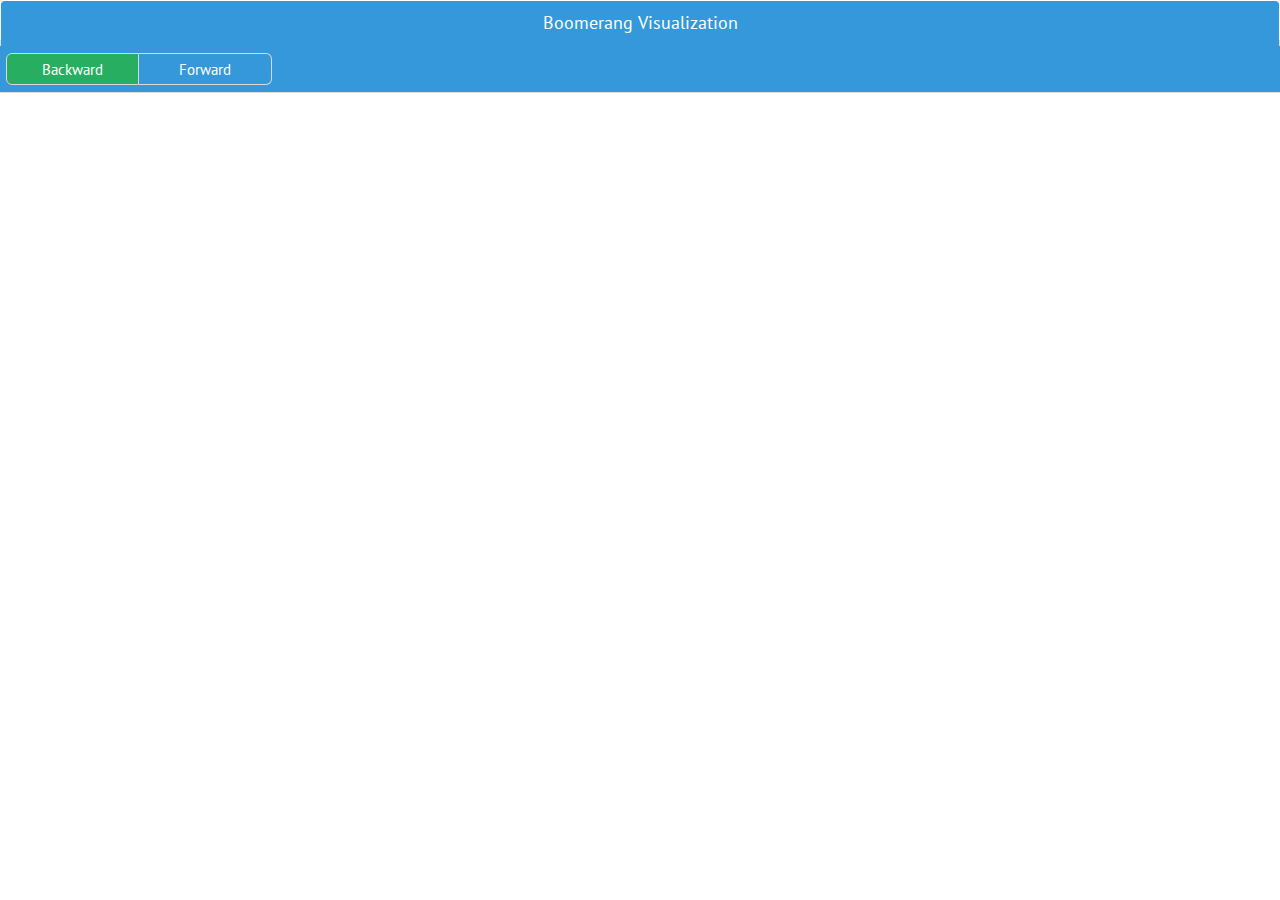
<file: html/index.html>
<!doctype html>
<html lang="en">
<head>
  <meta charset="utf-8">
  <title>jQuery.getJSON demo</title>
  <link rel="stylesheet" href="style.css">
  <link rel="stylesheet" href="webix/codebase/webix.css">
  <script src="data.js"></script>
  <script src="jquery-3.1.1.min.js"></script>
  <script src="cytoscape.js"></script>
  <script src="webix/codebase/webix.js"></script>
  <script src="dagre.min.js"></script>
  <script src="cytoscape-dagre.js"></script>
  <script src="cytoscape-qtip.js"></script>


</head>
<body>
<script>
var selectedDirection ="BACKWARD";
var isShortNotation = true;
var highlightedNode;
webix.ui({
  view: "tabview",
  cells: [
  
    {
      header: "Boomerang Visualization",
      body: {
        rows:[
              {rows:[{view:"toolbar",
                      id:"myToolbar",
                      cols:[
                          { view:"segmented", width: 270,
                            on:{
                              onChange: function(selection){
                                selectedDirection = selection;
                                renderMethodWithESG(activeMethod,$("div[id=methodGraph]"));
                              }
                            }, 
                            
                            options:[
                            {id:"BACKWARD", value:"Backward"},
                            {id:"FORWARD", value:"Forward"},
                            ] 
                          }]},{
                view:"template",
                template: "<div id='methodGraph' style='height: 100%;'></div>",
                on:{
                  onAfterRender:function(){
                    renderMethodWithESG(activeMethod,$("div[id=methodGraph]"));
                  }
                },
                minHeight: 200,
                }]}
        ]
      
      }
    }
  ]});

function isReverseEdge(el){
  if(el.data().direction == "FORWARD"){
    return el.source().position().y > el.target().position().y;
  } else{
    return el.source().position().y < el.target().position().y;
  }
}
function isIdentityEdge(el){
    return el.source().position().x == el.target().position().x;
}

function addClassWhileOver(overElement,elements,cls){
  elements.addClass(cls);
  overElement.once('mouseout', function(event){
      elements.removeClass(cls);
  })
}

function renderMethodIn(methodId, methodDiv){
  var cy = null;
  $.each( methods, function( i, item ) {
        if(item.methodId != methodId)
          return;
        console.log(methodDiv)
        console.log(item.data)
        cy = cytoscape({
          container: methodDiv,
          zoomingEnabled: true,
          userZoomingEnabled: true,
          panningEnabled: true,
          userPanningEnabled: true,
          layout: {
            name: 'preset'
          },

          style: [
            {
              selector: 'node',
              style: {
                'height': 6,
                'width':6,
                'background-color': '#cccccc',
              }
            },
          {
              selector: '.stmt.label',
              style: {
                'background-color': '#ffffff',
                'label': (isShortNotation ? 'data(shortLabel)' : 'data(label)'),
                'text-halign': 'right',
                'font-size': '12pt',
                'color': '#666',
                'height': 20,
                'width':50,
                'font-family': 'Courier'
              }
            }, 
            {
              selector: '.fact.label',
              style: {
                'label': 'data(label)',
                'background-color': '#ffffff',
                'text-rotation': '90deg',
                'text-halign': 'left',
                'font-size': '12pt',
                'color': '#666',
                'font-family': 'Courier'
              }, },
            {
              selector: '.label.bold',
              style: {
                "font-weight": "bold",
                'color': '#111',
              }
            },

            {
              selector: '.label.boldHighlight',
              style: {
                "font-weight": "bold",
                'color': 'rgb(255, 156, 49)',
              }
            },

            {
              selector: 'edge',
              style: {
                'target-arrow-shape': 'triangle',
                'target-arrow-color': function(el){ return (isIdentityEdge(el) ? '#cccccc' : '#0ac60a');},
                'width': 1,
                'line-color': function(el){ return (isIdentityEdge(el) ? "#cccccc" : '#0ac60a');},
                
                'curve-style': function(el){return (isReverseEdge(el) ? 'unbundled-bezier': 'bezier');}
              }
            },{
              selector: '.hidden',
              style: {
                'opacity': '0'
              }
            },{
              selector: '.callFlow',
              style: {
                'target-arrow-color': 'blue',
                'line-color': 'blue',
              }
            },{
              selector: '.summaryFlow',
              style: {
                'target-arrow-color': 'blue',
                'line-color': 'blue',
              }
            },{
              selector: '.returnFlow',
              style: {
                'target-arrow-color': 'red',
                'line-color': 'red',
              }
            },{
              selector: '.call2ReturnFlow',
              style: {
              }
            },{
              selector: '.indirectReadFlow',
              style: {
                'target-arrow-color': 'green',
                'line-color': 'green',
                'line-style': 'dashed',
              }
            },{
              selector: '.indirectCallFlow',
              style: {
                'target-arrow-color': 'green',
                'line-color': 'green',
                'line-style': 'dashed',
              }
            },{
              selector: '.indirectReturnFlow',
              style: {
                'target-arrow-color': 'green',
                'line-color': 'green',
                'line-style': 'dashed',
              }
            },{
              selector: '.highlight',
              style: {
                'height': 8,
                'width':8,
                'opacity': '1',
                'background-color': 'orange'
              }
            },{
              selector: '.indirectWriteFlow',
              style: {
                'target-arrow-color': 'green',
                'line-color': 'green',
                'line-style': 'dashed',
              }
            }
          ],

          elements: item.data});
  });
  return cy;
}
function renderMethodWithESG(methodId, methodDiv){

        var cy = renderMethodIn(methodId,methodDiv);
        if(cy == null)
          return;
          cy.$("*").addClass("hidden");
          cy.$(".label").removeClass("hidden");
          cy.$(".method"+methodId+"."+selectedDirection).removeClass("hidden");
          
          cy.on('mouseover','node[callSite]',function(event){
            var el = webix.ui({
                view:"contextmenu",
                id: "callSiteContextMenu", 
                width: 500,
                template: "#name#",
                on:{
                  onItemClick: function(el){
                    activeMethod = el;
                    renderMethodWithESG(el,$("div[id=methodGraph]"));
                  }
                },
                data:event.cyTarget.data().callees}).show();

            $$("callSiteContextMenu").setPosition(event.originalEvent.x,event.originalEvent.y);
            event.cyTarget.once('mouseout', function(event){
                $$("callSiteContextMenu").hide();
            })

          });
          cy.on('mouseover','node[returnSite]',function(event){
            var el = webix.ui({
                view:"contextmenu",
                id: "callSiteContextMenu", 
                width: 500,
                template: "#name#",
                on:{
                  onItemClick: function(el){
                    activeMethod = el;
                    renderMethodWithESG(el,$("div[id=methodGraph]"));
                  }
                },
                data:event.cyTarget.data().callers}).show();

            $$("callSiteContextMenu").setPosition(event.originalEvent.x,event.originalEvent.y);
            event.cyTarget.once('mouseout', function(event){
                $$("callSiteContextMenu").hide();
            })

          });
          cy.on('mouseover', 'node', function(event) {
            var tgt = event.cyTarget;
              if(tgt.hasClass("hidden"))
                return;
              if(!tgt.hasClass("queryNode"))
                return;
            var queryId = tgt.data().queryId;
            var elements = cy.elements("node[queryId="+queryId+"]");
           
            addClassWhileOver(tgt,elements,"hightlight");
          });
           cy.on('mouseover', 'node.esgNode', function(event) {
            var tgt = event.cyTarget;
              if(tgt.hasClass("hidden"))
                return;
              global = tgt;
              cy.elements().breadthFirstSearch( {
                root: tgt,
                directed: true, 
                visit: function(i, depth, v){
                  addClassWhileOver(tgt,v,"highlight")
              }
            });
            var stmtId = tgt.data().stmtId;
            var elements = cy.$("node[stmtId="+stmtId+"]");
            addClassWhileOver(tgt,elements,"bold");

            var factId = tgt.data().factId;
            var elements = cy.$("node[factId="+factId+"]");
            addClassWhileOver(tgt,elements,"bold");
          });
           return cy;
};
</script>
 
</body>
</html>
</file>
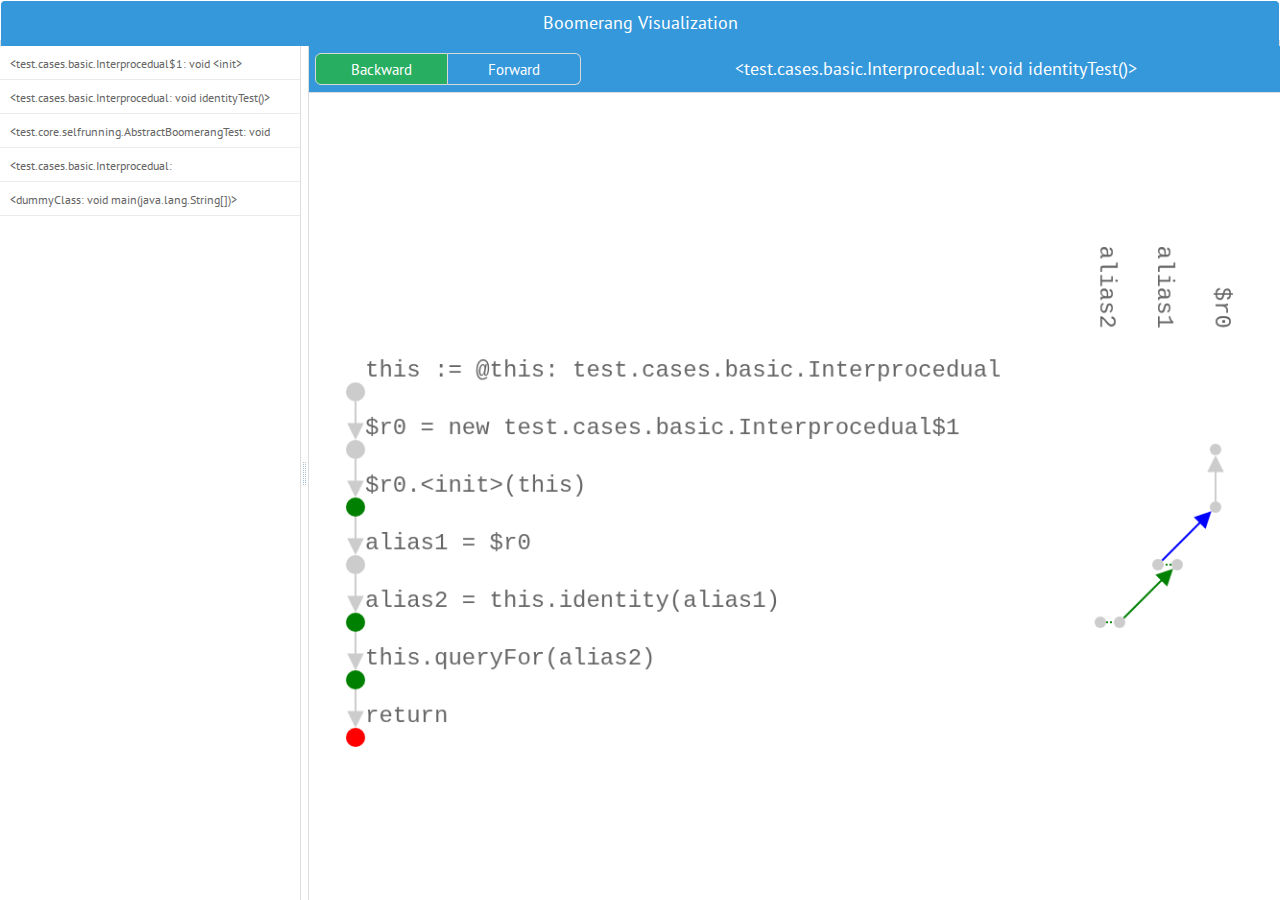
<file: visualization/index.html>
<!doctype html>
<html lang="en">
<head>
  <meta charset="utf-8">
  <title>Boomerang Visualization</title>
  <link rel="stylesheet" href="style.css">
  <link rel="stylesheet" href="webix/codebase/webix.css">
  <script src="data.js"></script>
  <script src="libs/jquery-3.1.1.min.js"></script>
  <script src="libs/cytoscape.js"></script>
  <script src="webix/codebase/webix.js"></script>
  <script src="libs/dagre.min.js"></script>
  <script src="libs/cytoscape-dagre.js"></script>


</head>
<body>
<script>
var selectedDirection ="BACKWARD";
var isShortNotation = true;
var highlightedNode;
webix.ui({
  view: "tabview",
  cells: [
  
    {
      header: "Boomerang Visualization",
      body: {
        cols:[{view: "list", 
              data: methodList,
              width: 300,
              template: "<span style='font-size:9pt'>#name#</span>",
              select:true,
              on:{
                 onSelectChange:function (selection) {
                  activeMethod = selection[0]
                    renderMethodWithESG(activeMethod,$("div[id=methodGraph]"));
                 }
              }
            },
            { view:"resizer" },
              {rows:[{view:"toolbar",
                      id:"myToolbar",
                      cols:[
                          { view:"segmented", width: 270,
                            align: "center",
                            on:{
                              onChange: function(selection){
                                selectedDirection = selection;
                                renderMethodWithESG(activeMethod,$("div[id=methodGraph]"));
                              }
                            }, 
                            
                            options:[
                            {id:"BACKWARD", value:"Backward"},
                            {id:"FORWARD", value:"Forward"},
                            ] 
                          },
                          { 
                              view:"label", 
                              id: "methodLabel",
                              label: "Label", 
                              align:"center"
                          }
                          ]},{
                view:"template",
                template: "<div id='methodGraph' style='height: 100%;'></div>",
                on:{
                  onAfterRender:function(){
                    renderMethodWithESG(activeMethod,$("div[id=methodGraph]"));
                  }
                },
                minHeight: 200,
                }]}
        ]
      
      }
    }
  ]});

function isReverseEdge(el){
  if(el.data().direction == "FORWARD"){
    return el.source().position().y > el.target().position().y;
  } else{
    return el.source().position().y < el.target().position().y;
  }
}
function drawStraighLine(el){
  return el.source().data().stmtIndex +1 == el.target().data().stmtIndex;
}
function isIdentityEdge(el){
    return el.source().position().x == el.target().position().x;
}

function addClassWhileOver(overElement,elements,cls){
  elements.addClass(cls);
  overElement.once('mouseout', function(event){
      elements.removeClass(cls);
  })
}

function renderMethodIn(methodId, methodDiv){
  var cy = null;
  $.each( methods, function( i, item ) {
        if(item.methodId != methodId)
          return;

        $$("methodLabel").setValue(item.methodName);
        $$("methodLabel").refresh();
        cy = cytoscape({
          container: methodDiv,
          zoomingEnabled: true,
          userZoomingEnabled: true,
          panningEnabled: true,
          userPanningEnabled: true,
          layout: {
            name: 'preset'
          },

          style: [
            {
              selector: 'node',
              style: {
                'height': 6,
                'width':6,
                'background-color': '#cccccc',
              }
            },
          {
              selector: '.stmt.label',
              style: {
                'background-color': '#cccccc',
                'label': (isShortNotation ? 'data(shortLabel)' : 'data(label)'),
                'text-halign': 'right',
                'font-size': '12pt',
                'color': '#666',
                'height': 10,
                'width':10,
                'font-family': 'Courier'
              }
            }, {
              selector: '.stmt.label.callSite',
              style: {
                'background-color': 'green'
              }
            }, {
              selector: '.stmt.label.returnSite',
              style: {
                'background-color': 'red'
              }
            }, 
            {
              selector: '.fact.label',
              style: {
                'label': 'data(label)',
                'background-color': '#ffffff',
                'text-rotation': '90deg',
                'text-halign': 'left',
                'font-size': '12pt',
                'color': '#666',
                'font-family': 'Courier'
              }, },
            {
              selector: '.label.bold',
              style: {
                "font-weight": "bold",
                'color': '#111',
              }
            },

            {
              selector: '.label.boldHighlight',
              style: {
                "font-weight": "bold",
                'color': 'rgb(255, 156, 49)',
              }
            },{
              selector: '.cfgEdge',
              style: {
                'target-arrow-shape': 'triangle',
                'target-arrow-color': '#ccc',
                'line-color': '#ccc',
                'width': 1,
               
                'curve-style': function(el){return (drawStraighLine(el) ? 'bezier': 'unbundled-bezier');}
              }
            },
            {
              selector: '.esgEdge',
              style: {
                'target-arrow-shape': 'triangle',
                'target-arrow-color': function(el){ return (isIdentityEdge(el) ? '#cccccc' : 'blue');},
                'width': 1,
                'line-color': function(el){ return (isIdentityEdge(el) ? "#cccccc" : 'blue');},
                
                'curve-style': function(el){return (isReverseEdge(el) ? 'unbundled-bezier': 'bezier');}
              }
            },{
              selector: '.hidden',
              style: {
                'opacity': '0'
              }
            },{
              selector: '.callFlow',
              style: {
                'target-arrow-color': 'green',
                'line-color': 'green',
                'target-arrow-shape': 'none',
                'line-style': 'dotted',
              }
            },{
              selector: '.summaryFlow',
              style: {
                'target-arrow-color': 'green',
                'line-color': 'green',
              }
            },{
              selector: '.returnFlow',
              style: {
                'target-arrow-color': 'green',
                'line-color': 'green',
                'target-arrow-shape': 'none',
                'line-style': 'dotted',
              }
            },{
              selector: '.call2ReturnFlow',
              style: {
              }
            },{
              selector: '.indirectReadFlow',
              style: {
                'target-arrow-color': 'green',
                'line-color': 'green',
                'line-style': 'dashed',
              }
            },{
              selector: '.indirectCallFlow',
              style: {
                'target-arrow-color': 'green',
                'line-color': 'green',
                'line-style': 'dashed',
              }
            },{
              selector: '.indirectReturnFlow',
              style: {
                'target-arrow-color': 'green',
                'line-color': 'green',
                'line-style': 'dashed',
              }
            },{
              selector: '.highlight',
              style: {
                'height': 8,
                'width':8,
                'opacity': '1',
                'background-color': 'orange'
              }
            },{
              selector: '.indirectWriteFlow',
              style: {
                'target-arrow-color': 'green',
                'line-color': 'green',
                'line-style': 'dashed',
              }
            }
          ],

          elements: item.data});
  });
  return cy;
}
function renderMethodWithESG(methodId, methodDiv){

        var cy = renderMethodIn(methodId,methodDiv);
        if(cy == null)
          return;
          cy.$("*").addClass("hidden");
          cy.$(".label").removeClass("hidden");
          cy.$(".method"+methodId+"."+selectedDirection).removeClass("hidden");
          
          cy.on('mouseover','node[callSite]',function(event){
            var el = webix.ui({
                view:"contextmenu",
                id: "callSiteContextMenu", 
                width: 500,
                template: "#name#",
                on:{
                  onItemClick: function(el){
                    activeMethod = el;
                    renderMethodWithESG(el,$("div[id=methodGraph]"));
                  }
                },
                data:event.cyTarget.data().callees}).show();

            $$("callSiteContextMenu").setPosition(event.originalEvent.x,event.originalEvent.y);
            event.cyTarget.once('mouseout', function(event){
                $$("callSiteContextMenu").hide();
            })

          });
          cy.on('mouseover','node[returnSite]',function(event){
            var el = webix.ui({
                view:"contextmenu",
                id: "callSiteContextMenu", 
                width: 500,
                template: "#name#",
                on:{
                  onItemClick: function(el){
                    activeMethod = el;
                    renderMethodWithESG(el,$("div[id=methodGraph]"));
                  }
                },
                data:event.cyTarget.data().callers}).show();

            $$("callSiteContextMenu").setPosition(event.originalEvent.x,event.originalEvent.y);
            event.cyTarget.once('mouseout', function(event){
                $$("callSiteContextMenu").hide();
            })

          });
          cy.on('mouseover', 'node', function(event) {
            var tgt = event.cyTarget;
              if(tgt.hasClass("hidden"))
                return;
              if(!tgt.hasClass("queryNode"))
                return;
            var queryId = tgt.data().queryId;
            var elements = cy.elements("node[queryId="+queryId+"]");
           
            addClassWhileOver(tgt,elements,"hightlight");
          });
           cy.on('mouseover', 'node.esgNode', function(event) {
            var tgt = event.cyTarget;
              if(tgt.hasClass("hidden"))
                return;
              global = tgt;
              cy.elements().breadthFirstSearch( {
                root: tgt,
                directed: true, 
                visit: function(i, depth, v){
                  addClassWhileOver(tgt,v,"highlight")
              }
            });
            var stmtId = tgt.data().stmtId;
            var elements = cy.$("node[stmtId="+stmtId+"]");
            addClassWhileOver(tgt,elements,"bold");

            var factId = tgt.data().factId;
            var elements = cy.$("node[factId="+factId+"]");
            addClassWhileOver(tgt,elements,"bold");
          });
           return cy;
};
</script>
 
</body>
</html>
</file>
<file: html/style.css>
.stmts{
  float:left;
}
.stmt{
  margin: 3px;
  margin-left: 30px;
}

.node{
  color: red;
  position: relative;
}

.clear{
  clear:both;
}

canvas{
  position: absolute;
}

.activeNode{
  height:2px;
  width:2px;
  top: 0px;
  margin: 0 auto;
  background-color: red;
}

.arrow {
  width: 100%;
  color: black;
  height: 1px;
  background-color: black;
}
.method{
  position: relative;
}

div#main {
    height:100vh;
}

.label{
  font-weight: bold;
    float: left;
    width: 120px;
}

#subqueryWrapper,#methodList{
  position: absolute;
  right: 0;
  top:0 ;
}
.hidden{
    opacity: 0;
}
.hover{
  position: absolute;
  bottom: 10px;
  left: 10px;
}
</file>
<file: html/webix/codebase/webix.css>
/*
@license
webix UI v.4.1.0
This software is allowed to use under GPL or you need to obtain Commercial License 
 to use it in non-GPL project. Please contact sales@webix.com for details
*/
.webix_view{font-family:'PT Sans',Tahoma;font-size:15px;color:#666;cursor:default;overflow:hidden;border:0 solid #ddd;background-color:#fff;white-space:normal;-webkit-appearance:none}
.webix_view.webix_form{background-color:#fff}
body{-webkit-tap-highlight-color:transparent!important}
.webix_abslayout{position:relative}
.webix_abslayout>.webix_view{position:absolute}
.webix_layout_space,.webix_layout_wide{background-color:#ddd}
.webix_layout_accordion,.webix_layout_clean,.webix_layout_line,.webix_multiview{background:0 0}
.webix_overlay{width:100%;height:100%;position:absolute;z-index:10;text-align:center;padding-top:10px}
.webix_view>.webix_disabled{width:100%;height:100%;position:absolute;top:0;left:0;background-color:#ddd;opacity:.4;filter:alpha(opacity=40);z-index:1}
.webix_disabled_view{overflow:hidden!important}
body.webix_full_screen{margin:0;padding:0;overflow:hidden}
.webix_noselect,.webix_noselect div{-moz-user-select:none;-webkit-user-select:none;-ms-user-select:none;user-select:none}
.webix_selectable{-moz-user-select:text;-webkit-user-select:text;user-select:text}
.webix_template{height:100%;padding:5px;padding-left:5px 2px;-moz-box-sizing:border-box;-webkit-box-sizing:border-box;box-sizing:border-box}
.webix_clean{background:0 0}
.webix_clean .webix_template{padding:0}
.webix_section{padding-left:30px;-moz-box-sizing:border-box;-webkit-box-sizing:border-box;box-sizing:border-box;background-color:transparent;background-image:url([data-uri]);background-repeat:repeat-x;background-position:11.25px;color:#444;font-size:10px;text-transform:uppercase;line-height:45px}
.webix_section>.webix_template{padding:0 8px;background-color:#fff;display:inline}
.webix_layout_space>.webix_section>.webix_template,.webix_layout_wide>.webix_section>.webix_template{padding:0 8px;background-color:#ddd}
.webix_layout_clean>.webix_section>.webix_template,.webix_layout_line>.webix_section>.webix_template{padding:0 8px;background-color:#fff}
.webix_header>div{padding-left:10px;color:#fff;font-size:18px;background:#3498db;line-height:43px;line-height:45px;padding-top:0;padding-bottom:0}
.webix_header>div .webix_el_button,.webix_header>div .webix_el_label,.webix_header>div .webix_inp_label{color:#fff}
.webix_header>div .webix_el_label{font-size:18px}
.webix_header>div .webix_inp_counter_next,.webix_header>div .webix_inp_counter_prev,.webix_header>div .webix_segment_0,.webix_header>div .webix_segment_1,.webix_header>div .webix_segment_N,.webix_header>div .webixtype_base,.webix_header>div .webixtype_next,.webix_header>div .webixtype_prev{border-color:#d9d9d9;background-color:transparent;color:#fff}
.webix_header>div .webix_el_arrow.webixtype_next_arrow{border-left:none;border-bottom:none}
.webix_header>div .webix_el_arrow.webixtype_prev_arrow{border-right:none;border-bottom:none}
.webix_header>div .webix_inp_counter_next:hover,.webix_header>div .webix_inp_counter_prev:hover,.webix_header>div .webix_segment_0:hover,.webix_header>div .webix_segment_1:hover,.webix_header>div .webix_segment_N:hover,.webix_header>div .webixtype_base:hover{color:#fff;background-color:rgba(0,0,0,.05)}
.webix_header>div .webix_inp_counter_next:active,.webix_header>div .webix_inp_counter_prev:active,.webix_header>div .webix_segment_0:active,.webix_header>div .webix_segment_1:active,.webix_header>div .webix_segment_N:active,.webix_header>div .webixtype_base:active{background-color:rgba(0,0,0,.07);color:#fff;box-shadow:inset 0 3px 5px rgba(0,0,0,.125)}
.webix_header>div .webix_inp_counter_next:focus,.webix_header>div .webix_inp_counter_prev:focus,.webix_header>div .webix_segment_0:focus,.webix_header>div .webix_segment_1:focus,.webix_header>div .webix_segment_N:focus,.webix_header>div .webixtype_base:focus{background-color:rgba(0,0,0,.07);color:#fff}
.webix_header>div .webix_inp_static,.webix_header>div input[type=text]{border-color:#fff}
.webix_header>div .webix_inp_static:focus,.webix_header>div input[type=text]:focus{border-color:#fff;box-shadow:none}
.webix_header>div .webix_input_icon{border-color:#d9d9d9;background-color:transparent;color:#666}
.webix_header>div .webix_input_icon:active,.webix_header>div .webix_input_icon:focus,.webix_header>div .webix_input_icon:hover{background-color:transparent;color:#666}
.webix_header>div .webix_pressed .webix_el_arrow,.webix_header>div .webix_pressed .webix_inp_counter_next,.webix_header>div .webix_pressed .webix_inp_counter_prev,.webix_header>div .webix_pressed .webix_input_icon,.webix_header>div .webix_pressed .webix_segment_0,.webix_header>div .webix_pressed .webix_segment_1,.webix_header>div .webix_pressed .webix_segment_N,.webix_header>div .webix_pressed .webixtype_base,.webix_header>div .webix_pressed .webixtype_next,.webix_header>div .webix_pressed .webixtype_prev{background-color:rgba(0,0,0,.07);color:#fff;box-shadow:inset 0 3px 5px rgba(0,0,0,.125)}
.webix_header>div .webix_selected.webix_segment_0,.webix_header>div .webix_selected.webix_segment_1,.webix_header>div .webix_selected.webix_segment_N{border-color:#d9d9d9;background-color:#27ae60;color:#fff}
.webix_header>div .webix_selected.webix_segment_0:hover,.webix_header>div .webix_selected.webix_segment_1:hover,.webix_header>div .webix_selected.webix_segment_N:hover{background-color:#24a259}
.webix_header>div .webix_selected.webix_segment_0:active,.webix_header>div .webix_selected.webix_segment_0:focus,.webix_header>div .webix_selected.webix_segment_1:active,.webix_header>div .webix_selected.webix_segment_1:focus,.webix_header>div .webix_selected.webix_segment_N:active,.webix_header>div .webix_selected.webix_segment_N:focus{background-color:#295}
.webix_header>div .webix_segment_1,.webix_header>div .webix_segment_N,.webix_header>div .webix_selected.webix_segment_1,.webix_header>div .webix_selected.webix_segment_N{margin-left:0;border-left:none}
.webix_header>div .webix_img_btn:active,.webix_header>div .webix_img_btn_top:active{background-color:#2489cc;box-shadow:inset 0 3px 5px rgba(0,0,0,.125)}
.webix_header>div .webix_img_btn:focus,.webix_header>div .webix_img_btn_top:focus{background-color:#2489cc}
.webix_header>div .webix_img_btn:hover,.webix_header>div .webix_img_btn_top:hover{background-color:#268fd5}
.webix_header>div .webix_icon_button{-webkit-border-radius:6px;-moz-border-radius:6px;border-radius:6px}
.webix_header>div .webix_el_icon,.webix_header>div .webix_icon_btn,.webix_header>div .webix_icon_button,.webix_header>div .webix_img_btn,.webix_header>div .webix_img_btn_abs,.webix_header>div .webix_img_btn_abs .webix_icon,.webix_header>div .webix_img_btn_abs .webix_img_btn_text,.webix_header>div .webix_img_btn_top .webix_icon,.webix_header>div .webix_img_btn_top .webix_img_btn_text{color:#fff}
.webix_header>div .webix_el_box .webix_img_btn_abs:active{background-color:#2489cc;box-shadow:inset 0 3px 5px rgba(0,0,0,.125)}
.webix_header>div .webix_el_icon .webix_icon_button:focus{background-color:rgba(0,0,0,.07)}
.webix_header>div .webix_el_box .webix_img_btn_abs:hover,.webix_header>div .webix_el_icon .webix_icon_button:hover{background-color:rgba(0,0,0,.05)}
.webix_header>div .webix_control{border-color:#3498db}
.webix_header>div .webix_icon_button .webix_icon{font-size:23px;height:27px;width:27px;color:#fff}
.webix_header>div .webix_img_btn,.webix_header>div .webix_img_btn_top{border-width:0}
.webix_spacer{background:0 0}
.webix_view_animate{position:relative;width:100%;height:100%}
x\:ui{display:none}
.webix_flexlayout{display:flex!important;flex-wrap:wrap;flex-direction:row;overflow:hidden;box-sizing:border-box}
.webix_flexlayout>div{display:block!important}
.webix_view_align{background:0 0}
.webix_view a.webix_list_item:focus,.webix_view div:focus,.webix_view span:focus,.webix_view.webix_window:focus{outline:#bfbfbf dotted 1px}
.webix_view a.webix_list_item:active,.webix_view div.webix_inp_static:focus,.webix_view div:active,.webix_view span:active,button,input,select,textarea{outline:0}
.webix_resize_area{position:absolute;top:0;left:0;width:100%;height:100%}
.webix_resize_handle_x .webix_handle_content,.webix_resize_handle_y .webix_handle_content{width:100%;height:100%;background:rgba(100,100,100,.1);border:1px dotted #ebebeb}
.webix_resize_handle_x{-moz-box-sizing:border-box;-webkit-box-sizing:border-box;box-sizing:border-box;cursor:e-resize;width:1px;height:100%;position:absolute;z-index:2;top:0}
.webix_resize_handle_x .webix_handle_content{border-width:0 1px}
.webix_resize_origin_x{cursor:e-resize;width:3px;height:100%;position:absolute;z-index:2;top:0}
.webix_resize_handle_y{cursor:n-resize;height:1px;width:100%;position:absolute;z-index:2;left:0}
.webix_resize_handle_y .webix_handle_content{border-width:1px 0}
.webix_resize_origin_y{cursor:n-resize;height:3px;width:100%;position:absolute;z-index:2;left:0}
.webix_resizer.webix_disabled_view{cursor:default}
.webix_resizer_vy{cursor:n-resize;margin-top:0!important;border:0!important;padding:0!important;background:url([data-uri]) center center no-repeat}
.webix_resizer_vx{cursor:e-resize;margin-left:0!important;border:0!important;padding:0!important;background:url([data-uri]) center center no-repeat}
.webix_resizer_y{cursor:n-resize;background:url([data-uri]) center center no-repeat #fff}
.webix_resizer_x{cursor:e-resize;background:url([data-uri]) center center no-repeat #fff}
.webix_accordionitem_body{position:relative}
.webix_accordionitem_header{border-bottom:1px solid #ddd;position:relative;z-index:2;color:#fff;font-size:18px;background:#3498db;line-height:43px;cursor:pointer;overflow:hidden}
.webix_accordionitem_header .webix_el_button,.webix_accordionitem_header .webix_el_label,.webix_accordionitem_header .webix_inp_label{color:#fff}
.webix_accordionitem_header .webix_el_label{font-size:18px}
.webix_accordionitem_header .webix_inp_counter_next,.webix_accordionitem_header .webix_inp_counter_prev,.webix_accordionitem_header .webix_segment_0,.webix_accordionitem_header .webix_segment_1,.webix_accordionitem_header .webix_segment_N,.webix_accordionitem_header .webixtype_base,.webix_accordionitem_header .webixtype_next,.webix_accordionitem_header .webixtype_prev{border-color:#d9d9d9;background-color:transparent;color:#fff}
.webix_accordionitem_header .webix_el_arrow.webixtype_next_arrow{border-left:none;border-bottom:none}
.webix_accordionitem_header .webix_el_arrow.webixtype_prev_arrow{border-right:none;border-bottom:none}
.webix_accordionitem_header .webix_inp_counter_next:hover,.webix_accordionitem_header .webix_inp_counter_prev:hover,.webix_accordionitem_header .webix_segment_0:hover,.webix_accordionitem_header .webix_segment_1:hover,.webix_accordionitem_header .webix_segment_N:hover,.webix_accordionitem_header .webixtype_base:hover{color:#fff;background-color:rgba(0,0,0,.05)}
.webix_accordionitem_header .webix_inp_counter_next:active,.webix_accordionitem_header .webix_inp_counter_prev:active,.webix_accordionitem_header .webix_segment_0:active,.webix_accordionitem_header .webix_segment_1:active,.webix_accordionitem_header .webix_segment_N:active,.webix_accordionitem_header .webixtype_base:active{background-color:rgba(0,0,0,.07);color:#fff;box-shadow:inset 0 3px 5px rgba(0,0,0,.125)}
.webix_accordionitem_header .webix_inp_counter_next:focus,.webix_accordionitem_header .webix_inp_counter_prev:focus,.webix_accordionitem_header .webix_segment_0:focus,.webix_accordionitem_header .webix_segment_1:focus,.webix_accordionitem_header .webix_segment_N:focus,.webix_accordionitem_header .webixtype_base:focus{background-color:rgba(0,0,0,.07);color:#fff}
.webix_accordionitem_header .webix_inp_static,.webix_accordionitem_header input[type=text]{border-color:#fff}
.webix_accordionitem_header .webix_inp_static:focus,.webix_accordionitem_header input[type=text]:focus{border-color:#fff;box-shadow:none}
.webix_accordionitem_header .webix_input_icon{border-color:#d9d9d9;background-color:transparent;color:#666}
.webix_accordionitem_header .webix_input_icon:active,.webix_accordionitem_header .webix_input_icon:focus,.webix_accordionitem_header .webix_input_icon:hover{background-color:transparent;color:#666}
.webix_accordionitem_header .webix_pressed .webix_el_arrow,.webix_accordionitem_header .webix_pressed .webix_inp_counter_next,.webix_accordionitem_header .webix_pressed .webix_inp_counter_prev,.webix_accordionitem_header .webix_pressed .webix_input_icon,.webix_accordionitem_header .webix_pressed .webix_segment_0,.webix_accordionitem_header .webix_pressed .webix_segment_1,.webix_accordionitem_header .webix_pressed .webix_segment_N,.webix_accordionitem_header .webix_pressed .webixtype_base,.webix_accordionitem_header .webix_pressed .webixtype_next,.webix_accordionitem_header .webix_pressed .webixtype_prev{background-color:rgba(0,0,0,.07);color:#fff;box-shadow:inset 0 3px 5px rgba(0,0,0,.125)}
.webix_accordionitem_header .webix_selected.webix_segment_0,.webix_accordionitem_header .webix_selected.webix_segment_1,.webix_accordionitem_header .webix_selected.webix_segment_N{border-color:#d9d9d9;background-color:#27ae60;color:#fff}
.webix_accordionitem_header .webix_selected.webix_segment_0:hover,.webix_accordionitem_header .webix_selected.webix_segment_1:hover,.webix_accordionitem_header .webix_selected.webix_segment_N:hover{background-color:#24a259}
.webix_accordionitem_header .webix_selected.webix_segment_0:active,.webix_accordionitem_header .webix_selected.webix_segment_0:focus,.webix_accordionitem_header .webix_selected.webix_segment_1:active,.webix_accordionitem_header .webix_selected.webix_segment_1:focus,.webix_accordionitem_header .webix_selected.webix_segment_N:active,.webix_accordionitem_header .webix_selected.webix_segment_N:focus{background-color:#295}
.webix_accordionitem_header .webix_segment_1,.webix_accordionitem_header .webix_segment_N,.webix_accordionitem_header .webix_selected.webix_segment_1,.webix_accordionitem_header .webix_selected.webix_segment_N{margin-left:0;border-left:none}
.webix_accordionitem_header .webix_img_btn:active,.webix_accordionitem_header .webix_img_btn_top:active{background-color:#2489cc;box-shadow:inset 0 3px 5px rgba(0,0,0,.125)}
.webix_accordionitem_header .webix_img_btn:focus,.webix_accordionitem_header .webix_img_btn_top:focus{background-color:#2489cc}
.webix_accordionitem_header .webix_img_btn:hover,.webix_accordionitem_header .webix_img_btn_top:hover{background-color:#268fd5}
.webix_accordionitem_header .webix_icon_button{-webkit-border-radius:6px;-moz-border-radius:6px;border-radius:6px}
.webix_accordionitem_header .webix_el_icon,.webix_accordionitem_header .webix_icon_btn,.webix_accordionitem_header .webix_icon_button,.webix_accordionitem_header .webix_img_btn,.webix_accordionitem_header .webix_img_btn_abs,.webix_accordionitem_header .webix_img_btn_abs .webix_icon,.webix_accordionitem_header .webix_img_btn_abs .webix_img_btn_text,.webix_accordionitem_header .webix_img_btn_top .webix_icon,.webix_accordionitem_header .webix_img_btn_top .webix_img_btn_text{color:#fff}
.webix_accordionitem_header .webix_el_box .webix_img_btn_abs:active{background-color:#2489cc;box-shadow:inset 0 3px 5px rgba(0,0,0,.125)}
.webix_accordionitem_header .webix_el_icon .webix_icon_button:focus{background-color:rgba(0,0,0,.07)}
.webix_accordionitem_header .webix_el_box .webix_img_btn_abs:hover,.webix_accordionitem_header .webix_el_icon .webix_icon_button:hover{background-color:rgba(0,0,0,.05)}
.webix_accordionitem_header .webix_control{border-color:#3498db}
.webix_accordionitem_header .webix_icon_button .webix_icon{font-size:23px;height:27px;width:27px;color:#fff}
.webix_accordionitem_header .webix_img_btn,.webix_accordionitem_header .webix_img_btn_top{border-width:0}
.webix_ie.horizontal>.webix_accordionitem_header.collapsed{-ms-writing-mode:tb-lr}
.webix_ie.horizontal>.webix_accordionitem_header.collapsed .webix_accordionitem_label{padding-left:0;padding-top:10px}
.webix_ie.horizontal>.webix_accordionitem_header.collapsed .webix_accordionitem_button{margin:0}
.webix_accordionitem_label{height:100%;padding-left:10px}
.webix_accordionitem_button{float:right;position:relative;height:11px;width:11px;margin:15px 13.5px}
.webix_carousel{position:relative}
.webix_nav_panel{bottom:15px;height:auto;line-height:8px;overflow:hidden;position:absolute;text-align:center}
.webix_nav_item{display:inline-block;height:8px;padding:6px 5px 6px 4px;width:8px;cursor:pointer;-moz-user-select:none;-webkit-user-select:none;-ms-user-select:none;user-select:none}
.webix_nav_item div{-webkit-border-radius:50%;-moz-border-radius:50%;border-radius:50%;display:block;height:8px;width:8px}
.webix_nav_inactive div{border:1px solid rgba(0,0,0,.15);filter:alpha(opacity=60);opacity:.6;background:#fff}
.webix_nav_active div{border:1px solid rgba(0,0,0,.1);background:#fff}
.webix_nav_button_next,.webix_nav_button_prev{cursor:pointer;display:block;height:24px;position:absolute;width:24px}
.webix_nav_button_next .webix_nav_button_inner,.webix_nav_button_prev .webix_nav_button_inner{height:100%;width:100%}
.webix_nav_button_prev .webix_nav_button_inner{opacity:.8;background-image:url([data-uri])}
.webix_nav_button_next .webix_nav_button_inner{opacity:.8;background-image:url([data-uri])}
.webix_nav_panel_corner{right:73px}
.webix_nav_button_corner.webix_nav_button_prev{bottom:13px;right:37px}
.webix_nav_button_corner.webix_nav_button_prev .webix_nav_button_inner:hover{opacity:1}
.webix_nav_button_corner.webix_nav_button_next{bottom:13px;right:7px}
.webix_nav_button_corner.webix_nav_button_next .webix_nav_button_inner:hover{opacity:1}
.webix_nav_panel_side{margin:0 auto;left:0;width:100%}
.webix_nav_button_side{height:34px;width:21px;top:50%;margin-top:-17px}
.webix_nav_button_side.webix_nav_button_next{left:auto;right:15px}
.webix_nav_button_side.webix_nav_button_next .webix_nav_button_inner{opacity:.8;background-image:url([data-uri])}
.webix_nav_button_side.webix_nav_button_next .webix_nav_button_inner:hover{opacity:1}
.webix_nav_button_side.webix_nav_button_prev{left:15px;right:auto}
.webix_nav_button_side.webix_nav_button_prev .webix_nav_button_inner{opacity:.8;background-image:url([data-uri])}
.webix_nav_button_side.webix_nav_button_prev .webix_nav_button_inner:hover{opacity:1}
.webix_carousel>.webix_scroll_x,.webix_carousel>.webix_scroll_y{background-color:transparent}
.webix_dark .webix_nav_inactive div{background-color:#95a5a6}
.webix_dark .webix_nav_active div{background-color:#7f8c8d}
.webix_dark .webix_nav_button_prev .webix_nav_button_inner{background-image:url([data-uri])}
.webix_dark .webix_nav_button_next .webix_nav_button_inner{background-image:url([data-uri])}
.webix_dark .webix_nav_button_side.webix_nav_button_prev .webix_nav_button_inner{background-image:url([data-uri])}
.webix_dark .webix_nav_button_side.webix_nav_button_next .webix_nav_button_inner{background-image:url([data-uri])}
.webix_list_item{-moz-box-sizing:border-box;-webkit-box-sizing:border-box;box-sizing:border-box;padding:2px 10px;line-height:29px;cursor:pointer;border-bottom:1px solid #ebebeb;text-align:left;border-color:#ebebeb}
.webix_list_item.webix_invalid{background-color:#fee}
.webix_list_item.webix_selected{color:#fff;background:#27ae60}
.webix_list .webix_list_item.webix_selected{border-bottom:1px solid #ebebeb;padding:2px 10px}
.webix_group{position:relative}
.webix_group_back,.webix_group_back.webix_selected{position:relative;background:#d2e3ef;font-size:15px;color:#4a4a4a}
.webix_arrow_icon{position:absolute;top:50%;bottom:50%;margin-top:-12px;right:15px;width:9px;height:22px;line-height:22px;color:#666;font-size:18px;font-family:FontAwesome}
.webix_arrow_icon:before{content:'\f105'}
.webix_group_back{padding-left:29px}
.webix_group_back .webix_arrow_icon{left:11px}
.webix_group_back .webix_arrow_icon:before{content:'\f104'}
.dhx_pagelist{position:relative}
.webix_list_count{float:right;width:25px;font-size:14px;text-align:center;margin-right:45px;box-shadow:0 1px 0 #000;text-shadow:0 -1px 0 rgba(0,0,0,.6)}
.webix_unit_header{padding:0 10px;line-height:19px;text-align:left;background-color:#d2e3ef}
.webix_list-x .webix_list_item{display:inline-block;vertical-align:top;border-right:1px solid #ebebeb;border-bottom:none;border-color:#ebebeb}
.webix_list-x .webix_list_item.webix_selected{border-left:1px solid #ebebeb;border-right:1px solid #ebebeb;padding-left:9px}
.webix_list-x .webix_scroll_cont{display:inline}
.webix_view.webix_list-x{white-space:nowrap}
.webix_list_item.webix_disabled{color:#8b949e}
.webix_list_item.webix_disabled .webix_submenu_icon{visibility:hidden}
.webix_view.webix_pager{padding:3px 0;-moz-box-sizing:border-box;-webkit-box-sizing:border-box;box-sizing:border-box;background-color:transparent}
.webix_pager_item,.webix_pager_item_selected{padding:0 6px;text-align:center;height:100%;width:32px;border:1px solid #ddd;margin:0 2px;cursor:pointer;background-color:#fff;-moz-box-sizing:border-box;-webkit-box-sizing:border-box;box-sizing:border-box;font-family:'PT Sans',Tahoma;font-size:15px}
.webix_pager_item_selected{cursor:default;background-color:#27ae60;border:1px solid #ebebeb}
.webix_animation .webix_ss_header{position:relative;z-index:10}
.webix_animation .webix_ss_footer,.webix_animation .webix_vscroll_x{position:absolute;bottom:0;z-index:10}
.webix_allow_selection{-moz-user-select:text;-webkit-user-select:text;user-select:text}
.webix_dataview_item{-moz-box-sizing:border-box;-webkit-box-sizing:border-box;box-sizing:border-box;padding:2px 10px;line-height:29px;cursor:pointer;border-bottom:1px solid #ebebeb;text-align:left;border-color:#ebebeb;border-right:1px solid #ebebeb}
.webix_dataview_item.webix_selected{color:#fff;background:#27ae60;border-bottom:1px solid #ebebeb;border-right:1px solid #ebebeb}
.webix_chart{position:relative;font-family:'PT Sans',Tahoma;font-size:13px;color:#666;overflow:hidden;z-index:1}
.webix_chart canvas{position:absolute}
.webix_canvas_text{position:absolute;text-align:center;overflow:hidden;white-space:nowrap;font-size:12px;z-index:100}
.webix_map_img{width:100%;height:100%;position:absolute;top:0;left:0;border:0;filter:alpha(opacity=0);opacity:0}
.webix_axis_item_y{position:absolute;height:18px;line-height:18px;margin-top:-4px;text-align:right}
.webix_axis_item_x{padding-top:2px}
.webix_axis_title_x{text-align:center;font-size:13px}
.webix_axis_title_y{text-align:center;font-family:Verdana;font-size:13px;-webkit-transform:rotate(-90deg);-moz-transform:rotate(-90deg);-o-transform:rotate(-90deg);-ms-transform:rotate(-90deg);transform:rotate(-90deg);padding-left:3px}
.webix_ie_filter{filter:progid:DXImageTransform.Microsoft.BasicImage(rotation=3)}
.webix_chart_legend{position:absolute;z-index:1000}
.webix_chart_legend_item{height:18px;line-height:18px;padding:2px}
.webix_chart_legend_item.hidden{color:#e6e6e6}
.webix_axis_item_y.webix_radar{color:#555;font-size:11px;padding-right:3px;height:13px;line-height:13px;margin-top:0}
.webix_canvas_text.webix_axis_radar_title{margin-top:0;padding-top:0;color:#999;font-size:12px}
.webix_axis_item_x,.webix_axis_item_y{color:#999}
.webix_chart_frame{background-color:#a0cfef;height:100%;opacity:.3;position:absolute;top:0;z-index:150;border-left:1px solid #3498db;border-right:1px solid #3498db;cursor:w-resize}
.webix_chart_resizer{background-image:url([data-uri]);background-position:3px center;background-repeat:no-repeat;border-radius:2px;height:20px;bottom:0;width:11px;z-index:200;position:absolute;background-color:#fff;border:1px solid #ccc;cursor:w-resize}
.webix_wresize_cursor{cursor:w-resize}
.webix_vscroll_x{height:0;width:100%;overflow-y:hidden;overflow-x:scroll}
.webix_vscroll_y{width:0;height:100%;overflow-x:hidden;overflow-y:scroll}
.webix_vscroll_body{width:16px;height:16px}
.webix_scroll_x{width:50px;height:4px!important;left:1px;bottom:3px;background-color:silver;background:rgba(0,0,0,.4);position:absolute;border-radius:4px;-moz-box-sizing:border-box;-webkit-box-sizing:border-box;box-sizing:border-box}
.webix_scroll_y{width:4px!important;height:50px;top:1px;right:3px;background-color:silver;background:rgba(0,0,0,.4);position:absolute;border-radius:4px;-moz-box-sizing:border-box;-webkit-box-sizing:border-box;box-sizing:border-box}
.webix_c_scroll_y{position:absolute;z-index:3;width:10px;right:0}
.webix_c_scroll_y>div{-moz-transition:width .3s .2s,margin .3s .2s;-webkit-transition:width .3s .2s,margin .3s .2s;-o-transition:width .3s .2s,margin .3s .2s;-ms-transition:width .3s .2s,margin .3s .2s;width:4px;height:100%;background-color:silver;background:rgba(0,0,0,.4);border-radius:4px;margin:0 3px}
.webix_c_scroll_y.webix_scroll_active div,.webix_c_scroll_y:hover>div{width:10px;margin:0}
.webix_c_scroll_x{position:absolute;z-index:3;height:10px;bottom:0}
.webix_c_scroll_x>div{-moz-transition:height .3s .2s,margin .3s .2s;-webkit-transition:height .3s .2s,margin .3s .2s;-o-transition:height .3s .2s,margin .3s .2s;-ms-transition:height .3s .2s,margin .3s .2s;height:4px;width:100%;background-color:silver;background:rgba(0,0,0,.4);border-radius:4px;margin:3px 0}
.webix_c_scroll_x.webix_scroll_active div,.webix_c_scroll_x:hover>div{height:10px;margin:0}
.webix_c_scroll_bar_x,.webix_c_scroll_bar_y{position:absolute;background:rgba(0,0,0,.05)}
.webix_c_scroll_bar_y{height:100%;width:10px;right:0}
.webix_c_scroll_bar_x{width:100%;height:10px;bottom:0}
.webix_scroll_cont{width:100%;height:auto;overflow:hidden;clear:both}
.webix_scroll_touch_ie{touch-action:none}
.webix_dt_editor{position:absolute;z-index:2;overflow:visible;background:#fff}
.webix_dt_editor input,.webix_dt_editor select{width:100%;-moz-box-sizing:border-box;-webkit-box-sizing:border-box;box-sizing:border-box;padding:1px 8px 0 9px;margin:0;border:1px solid gold;height:100%;font-family:'PT Sans',Tahoma;font-size:15px;color:#666}
.webix_dt_editor input[type=checkbox]{margin:6px 8px 4px 14px;height:auto;width:auto}
.webix_dt_editor select{padding-right:0;padding-left:5px}
.webix_clipbuffer{width:1px;height:1px;left:3px;top:3px;position:fixed;white-space:nowrap;filter:alpha(opacity=0);opacity:0}
.webix_message_area{position:fixed;right:5px;width:250px;z-index:1000}
.webix_info{min-width:120px;font-family:Tahoma,Arial;z-index:10000;overflow:hidden;margin:5px 5px 10px;-webkit-transition:all .5s ease;-moz-transition:all .5s ease;-o-transition:all .5s ease;transition:all .5s ease}
.webix_no_transition{-webkit-transition:none;-moz-transition:none;transition:none}
.webix_info.hidden{height:0;min-height:0;padding-top:0;padding-bottom:0;border-width:0;margin-top:0;margin-bottom:0;overflow:hidden}
.webix_modal_box{overflow:hidden;display:inline-block;min-width:250px;width:250px;text-align:center;position:fixed;background-color:#fff;box-shadow:0 3px 6px #c8c8c8;font-family:'PT Sans',Tahoma;z-index:20000;border-radius:0;outline:0}
.webix_popup_title{border-top-left-radius:-1px;border-top-right-radius:-1px;border-width:0;background:url([data-uri]);background:-webkit-linear-gradient(top,#707070 1%,#3d3d3d 70%,#4c4c4c 97%,#393939 97%);background:-moz-linear-gradient(top,#707070 1%,#3d3d3d 70%,#4c4c4c 97%,#393939 97%)}
.webix_button,.webix_info,.webix_popup_button{cursor:pointer}
.webix_popup_text{overflow:hidden}
.webix_popup_controls{border-radius:6px;padding:5px 10px 10px}
.webix_button,.webix_popup_button{height:30px;line-height:30px;display:inline-block;margin:0 5px;border-radius:6px}
.webix_popup_button div{border-radius:6px}
.webix_popup_button{min-width:100px}
div.webix_modal_cover{background-color:#000;cursor:default;filter:alpha(opacity=10);opacity:.1;position:fixed;z-index:19999;left:0;top:0;width:100%;height:100%;border:none;zoom:1}
.webix_info img,.webix_modal_box img{float:left;margin-right:20px}
.webix_alert_error .webix_popup_title,.webix_confirm_error .webix_popup_title{background:url([data-uri])}
.webix_alert_error,.webix_confirm_error{border:1px solid red}
.webix_button,.webix_popup_button{border:1px solid #ddd}
.webix_button input,.webix_popup_button div{font-size:15px;padding:auto 6px;font-family:'PT Sans',Tahoma;border:1px solid #3498db;outline:0;color:#fff;background:#3498db;border-bottom:1px solid #2386c8;height:30px;line-height:30px}
.webix_popup_button.confirm div{font-size:15px;padding:auto 6px;font-family:'PT Sans',Tahoma;border:1px solid #3498db;outline:0;background:#27ae60;border-color:#27ae60;border-bottom:1px solid #209150;box-shadow:none;text-shadow:none;color:#fff}
.webix_popup_title{color:#fff;text-shadow:1px 1px #000;height:40px;line-height:40px;font-size:20px}
.webix_popup_text{margin:0 0 5px;padding-top:25px;color:#666;min-height:60px}
.webix_error,.webix_info{font-size:15px;color:#333;box-shadow:0 0 10px #888;padding:0;background-color:#FFF;border-radius:3px;border:1px solid #fff}
.webix_info div{padding:5px 10px;background-color:#fff;border-radius:3px;border:1px solid #B8B8B8}
.webix_error{background-color:#d81b1b;border:1px solid #ff3c3c;box-shadow:0 0 10px #000}
.webix_error div{background-color:#d81b1b;border:1px solid #940000;color:#FFF}
.webix_drag_zone{position:absolute;box-shadow:1px 1px 5px #ddd;background-color:#fff;font-family:'PT Sans',Tahoma;font-size:15px;color:#666;pointer-events:none}
.webix_drag_zone .borderless{padding:2px 20px 2px 2px}
.webix_drag_over,.webix_drop_zone{background-color:#e6e6e6}
.webix_transparent{opacity:0}
.webix_column{position:absolute;top:0}
.webix_cell{overflow:hidden;line-height:31px;white-space:nowrap}
.webix_hcell{width:100%;overflow:hidden}
.webix_ss_body{overflow:hidden;position:relative}
.webix_hs_center,.webix_hs_left,.webix_hs_right,.webix_ss_center,.webix_ss_left,.webix_ss_right{overflow:hidden;float:left}
.webix_ss_center,.webix_ss_right{position:relative}
.webix_ss_footer table,.webix_ss_header table{table-layout:fixed}
.webix_ss_center_scroll{height:100%;position:relative;overflow:hidden;min-height:1px}
.webix_ss_hscroll{bottom:0}
.webix_ss_vscroll{position:absolute;top:0;right:0;z-index:2}
.webix_ss_vscroll_footer{position:absolute;bottom:0;right:0;border-left:1px solid #fff;border-top:1px solid #ddd;z-index:1}
.webix_ss_vscroll_header{position:absolute;top:0;right:0;border-left:1px solid #b0cee3;border-bottom:1px solid #ddd;z-index:1}
.webix_dtable{position:relative;cursor:default;z-index:0}
.webix_ss_footer,.webix_ss_header{clear:both;overflow:hidden}
.webix_block_selection,.webix_cell,.webix_hcell,.webix_ss_footer td,.webix_ss_header td,.webix_table_cell,.webix_view.webix_table_cell{-moz-box-sizing:border-box;-webkit-box-sizing:border-box;box-sizing:border-box}
.webix_block_selection{position:absolute}
.webix_ss_sort_asc,.webix_ss_sort_desc{position:absolute;-moz-user-select:none;-webkit-user-select:none;-ms-user-select:none;user-select:none}
.webix_hcell.webix_ss_filter{padding:3px 5px}
.webix_ss_filter input,.webix_ss_filter select{width:100%;font-size:inherit;color:#666!important;height:39px;margin-top:-2px;padding:0 3px;vertical-align:top;border:1px solid #ddd;line-height:32px;-moz-box-sizing:border-box;-webkit-box-sizing:border-box;box-sizing:border-box;font-family:'PT Sans',Tahoma}
.webix_richfilter{margin-top:1px}
.webix_ss_filter select{padding:3px}
.webix_dd_drag_column,.webix_ss_header,.webix_ss_header TD,.webix_ss_vscroll_header{font-size:15px;color:#4a4a4a;background:#d2e3ef}
.webix_ss_footer TD,.webix_ss_vscroll_footer{background:#fafafa}
.webix_hcell{padding:0 10px;text-align:left}
.webix_ss_header td{border-right:1px solid #b0cee3;border-bottom:1px solid #b0cee3}
.webix_ss_footer td{border-right:1px solid #ebebeb;border-top:1px solid #ebebeb}
.webix_column.webix_last>div,.webix_hs_center td.webix_last,.webix_hs_right td.webix_last{border-right-width:0}
.webix_hs_right td.webix_first,.webix_ss_right .webix_column.webix_first>div{border-left:1px solid #ddd}
.webix_ss_left .webix_column.webix_last>div{border-right:1px solid #ddd}
.webix_last_topcell.webix_cell{border-bottom:1px solid #ddd}
.webix_column>div,.webix_table_cell{border-right:1px solid #ebebeb;padding:0 10px;border-bottom:1px solid #ebebeb}
.webix_table_cell.webix_measure_size{padding-left:20px;padding-right:0}
.webix_column{text-align:left}
.webix_dd_over_column,.webix_sel_hcell{background-color:#c9eaf5}
.webix_block_selection{background:rgba(0,0,0,.1);border:2px solid #ebebeb}
.webix_dd_drag{white-space:nowrap;overflow:hidden;border-left:1px solid #ebebeb;height:34px}
.webix_dd_drag>div{display:inline-block;vertical-align:top;background:#fff;border-top:1px solid #ebebeb;border-right:1px solid #ebebeb;border-bottom:1px solid #ebebeb;padding:5px 10px;height:34px;line-height:26px;-moz-box-sizing:border-box;-webkit-box-sizing:border-box;box-sizing:border-box}
.webix_dd_drag_column{padding:5px 10px}
.webix_column>.webix_drag_over.webix_cell{background-color:#e6e6e6;color:#666}
.webix_ss_header table,.webix_ss_header td,.webix_ss_header th{padding:0;margin:0}
.webix_cell.webix_invalid,.webix_column>.webix_cell.webix_invalid:nth-child(even){background-color:#fee}
.webix_invalid_cell{position:relative}
.webix_invalid_cell:after{content:"";position:absolute;top:0;right:0;width:0;height:1px;border-top:8px solid #f44;border-left:8px solid transparent}
.webix_column>div.webix_cell_select,.webix_column>div.webix_column_select,.webix_column>div.webix_row_select{color:#fff;background:#27ae60}
.webix_column>div.webix_cell_select{border-bottom:1px solid #ebebeb;border-left:1px solid #ebebeb;border-right:1px solid #ebebeb;padding-top:0;padding-left:9px}
.webix_ss_right .webix_column.webix_first>div.webix_cell_select{padding-left:10px}
.webix_column>div.webix_invalid.webix_row_select:nth-child(even),.webix_column>div.webix_row_select{border-bottom:1px solid #ebebeb;padding-top:0}
.webix_column>div.webix_column_select{border-left:1px solid #ebebeb;border-right:1px solid #ebebeb;padding-left:9px}
.webix_column>.webix_cell.webix_invalid.webix_cell_select:nth-child(even){color:#fff;background:#27ae60}
.webix_dtable_colrow,.webix_dtable_subrow,.webix_dtable_subview{position:absolute;left:0;top:0;background-color:#fff;width:100%;padding-right:28px;padding-left:10px;padding-top:1px;border-bottom:1px solid #ebebeb}
.webix_dtable_subrow{border-top:1px solid #ebebeb;text-align:right}
.webix_dtable_subview{background:#ebebeb;border-top:1px solid #ebebeb;padding:0 0 0 10px;box-sizing:border-box}
.number .webix_cell{text-align:right}
.webix_rotate{transform:rotate(-90deg);-webkit-transform:rotate(-90deg);line-height:normal}
.webix_span_layer{background:0 0;position:absolute;left:0;top:0;height:0;width:0;overflow:visible}
.webix_dtable_span{position:absolute;background:#fff}
.webix_dtable_span.webix_selected{color:#fff;background:#27ae60}
.webix_hcell span.webix_input_icon{background-color:#b0cee3}
.webix_area_selection_layer{position:absolute;z-index:1}
.webix_area_selection{position:absolute;background:#666}
.webix_area_selection_bottom,.webix_area_selection_top{height:2px}
.webix_area_selection_left,.webix_area_selection_right{width:2px}
.webix_area_selection_handle{position:absolute;width:6px;height:6px;border:1px solid #fff;background:#666;cursor:crosshair;margin:-6px 0 0 -6px}
.webix_topcell{position:relative;background:#fff;z-index:1}
.webix_window{position:absolute;box-shadow:1px 3px 4px #c8c8c8}
.webix_win_body{overflow:hidden}
.webix_win_body,.webix_win_body>.webix_view,.webix_win_body>.webix_view .webix_cal_month,.webix_win_content,.webix_window{border-radius:0}
.webix_win_head{border-bottom:1px solid silver}
.webix_win_head>.webix_view>.webix_template{color:#fff;font-size:18px;background:#3498db;padding:0;text-align:center;line-height:45px}
.webix_win_head>.webix_view>.webix_template .webix_el_button,.webix_win_head>.webix_view>.webix_template .webix_el_label,.webix_win_head>.webix_view>.webix_template .webix_inp_label{color:#fff}
.webix_win_head>.webix_view>.webix_template .webix_el_label{font-size:18px}
.webix_win_head>.webix_view>.webix_template .webix_inp_counter_next,.webix_win_head>.webix_view>.webix_template .webix_inp_counter_prev,.webix_win_head>.webix_view>.webix_template .webix_segment_0,.webix_win_head>.webix_view>.webix_template .webix_segment_1,.webix_win_head>.webix_view>.webix_template .webix_segment_N,.webix_win_head>.webix_view>.webix_template .webixtype_base,.webix_win_head>.webix_view>.webix_template .webixtype_next,.webix_win_head>.webix_view>.webix_template .webixtype_prev{border-color:#d9d9d9;background-color:transparent;color:#fff}
.webix_win_head>.webix_view>.webix_template .webix_el_arrow.webixtype_next_arrow{border-left:none;border-bottom:none}
.webix_win_head>.webix_view>.webix_template .webix_el_arrow.webixtype_prev_arrow{border-right:none;border-bottom:none}
.webix_win_head>.webix_view>.webix_template .webix_inp_counter_next:hover,.webix_win_head>.webix_view>.webix_template .webix_inp_counter_prev:hover,.webix_win_head>.webix_view>.webix_template .webix_segment_0:hover,.webix_win_head>.webix_view>.webix_template .webix_segment_1:hover,.webix_win_head>.webix_view>.webix_template .webix_segment_N:hover,.webix_win_head>.webix_view>.webix_template .webixtype_base:hover{color:#fff;background-color:rgba(0,0,0,.05)}
.webix_win_head>.webix_view>.webix_template .webix_inp_counter_next:active,.webix_win_head>.webix_view>.webix_template .webix_inp_counter_prev:active,.webix_win_head>.webix_view>.webix_template .webix_segment_0:active,.webix_win_head>.webix_view>.webix_template .webix_segment_1:active,.webix_win_head>.webix_view>.webix_template .webix_segment_N:active,.webix_win_head>.webix_view>.webix_template .webixtype_base:active{background-color:rgba(0,0,0,.07);color:#fff;box-shadow:inset 0 3px 5px rgba(0,0,0,.125)}
.webix_win_head>.webix_view>.webix_template .webix_inp_counter_next:focus,.webix_win_head>.webix_view>.webix_template .webix_inp_counter_prev:focus,.webix_win_head>.webix_view>.webix_template .webix_segment_0:focus,.webix_win_head>.webix_view>.webix_template .webix_segment_1:focus,.webix_win_head>.webix_view>.webix_template .webix_segment_N:focus,.webix_win_head>.webix_view>.webix_template .webixtype_base:focus{background-color:rgba(0,0,0,.07);color:#fff}
.webix_win_head>.webix_view>.webix_template .webix_inp_static,.webix_win_head>.webix_view>.webix_template input[type=text]{border-color:#fff}
.webix_win_head>.webix_view>.webix_template .webix_inp_static:focus,.webix_win_head>.webix_view>.webix_template input[type=text]:focus{border-color:#fff;box-shadow:none}
.webix_win_head>.webix_view>.webix_template .webix_input_icon{border-color:#d9d9d9;background-color:transparent;color:#666}
.webix_win_head>.webix_view>.webix_template .webix_input_icon:active,.webix_win_head>.webix_view>.webix_template .webix_input_icon:focus,.webix_win_head>.webix_view>.webix_template .webix_input_icon:hover{background-color:transparent;color:#666}
.webix_win_head>.webix_view>.webix_template .webix_pressed .webix_el_arrow,.webix_win_head>.webix_view>.webix_template .webix_pressed .webix_inp_counter_next,.webix_win_head>.webix_view>.webix_template .webix_pressed .webix_inp_counter_prev,.webix_win_head>.webix_view>.webix_template .webix_pressed .webix_input_icon,.webix_win_head>.webix_view>.webix_template .webix_pressed .webix_segment_0,.webix_win_head>.webix_view>.webix_template .webix_pressed .webix_segment_1,.webix_win_head>.webix_view>.webix_template .webix_pressed .webix_segment_N,.webix_win_head>.webix_view>.webix_template .webix_pressed .webixtype_base,.webix_win_head>.webix_view>.webix_template .webix_pressed .webixtype_next,.webix_win_head>.webix_view>.webix_template .webix_pressed .webixtype_prev{background-color:rgba(0,0,0,.07);color:#fff;box-shadow:inset 0 3px 5px rgba(0,0,0,.125)}
.webix_win_head>.webix_view>.webix_template .webix_selected.webix_segment_0,.webix_win_head>.webix_view>.webix_template .webix_selected.webix_segment_1,.webix_win_head>.webix_view>.webix_template .webix_selected.webix_segment_N{border-color:#d9d9d9;background-color:#27ae60;color:#fff}
.webix_win_head>.webix_view>.webix_template .webix_selected.webix_segment_0:hover,.webix_win_head>.webix_view>.webix_template .webix_selected.webix_segment_1:hover,.webix_win_head>.webix_view>.webix_template .webix_selected.webix_segment_N:hover{background-color:#24a259}
.webix_win_head>.webix_view>.webix_template .webix_selected.webix_segment_0:active,.webix_win_head>.webix_view>.webix_template .webix_selected.webix_segment_0:focus,.webix_win_head>.webix_view>.webix_template .webix_selected.webix_segment_1:active,.webix_win_head>.webix_view>.webix_template .webix_selected.webix_segment_1:focus,.webix_win_head>.webix_view>.webix_template .webix_selected.webix_segment_N:active,.webix_win_head>.webix_view>.webix_template .webix_selected.webix_segment_N:focus{background-color:#295}
.webix_win_head>.webix_view>.webix_template .webix_segment_1,.webix_win_head>.webix_view>.webix_template .webix_segment_N,.webix_win_head>.webix_view>.webix_template .webix_selected.webix_segment_1,.webix_win_head>.webix_view>.webix_template .webix_selected.webix_segment_N{margin-left:0;border-left:none}
.webix_win_head>.webix_view>.webix_template .webix_img_btn:active,.webix_win_head>.webix_view>.webix_template .webix_img_btn_top:active{background-color:#2489cc;box-shadow:inset 0 3px 5px rgba(0,0,0,.125)}
.webix_win_head>.webix_view>.webix_template .webix_img_btn:focus,.webix_win_head>.webix_view>.webix_template .webix_img_btn_top:focus{background-color:#2489cc}
.webix_win_head>.webix_view>.webix_template .webix_img_btn:hover,.webix_win_head>.webix_view>.webix_template .webix_img_btn_top:hover{background-color:#268fd5}
.webix_win_head>.webix_view>.webix_template .webix_icon_button{-webkit-border-radius:6px;-moz-border-radius:6px;border-radius:6px}
.webix_win_head>.webix_view>.webix_template .webix_el_icon,.webix_win_head>.webix_view>.webix_template .webix_icon_btn,.webix_win_head>.webix_view>.webix_template .webix_icon_button,.webix_win_head>.webix_view>.webix_template .webix_img_btn,.webix_win_head>.webix_view>.webix_template .webix_img_btn_abs,.webix_win_head>.webix_view>.webix_template .webix_img_btn_abs .webix_icon,.webix_win_head>.webix_view>.webix_template .webix_img_btn_abs .webix_img_btn_text,.webix_win_head>.webix_view>.webix_template .webix_img_btn_top .webix_icon,.webix_win_head>.webix_view>.webix_template .webix_img_btn_top .webix_img_btn_text{color:#fff}
.webix_win_head>.webix_view>.webix_template .webix_el_box .webix_img_btn_abs:active{background-color:#2489cc;box-shadow:inset 0 3px 5px rgba(0,0,0,.125)}
.webix_win_head>.webix_view>.webix_template .webix_el_icon .webix_icon_button:focus{background-color:rgba(0,0,0,.07)}
.webix_win_head>.webix_view>.webix_template .webix_el_box .webix_img_btn_abs:hover,.webix_win_head>.webix_view>.webix_template .webix_el_icon .webix_icon_button:hover{background-color:rgba(0,0,0,.05)}
.webix_win_head>.webix_view>.webix_template .webix_control{border-color:#3498db}
.webix_win_head>.webix_view>.webix_template .webix_icon_button .webix_icon{font-size:23px;height:27px;width:27px;color:#fff}
.webix_win_head>.webix_view>.webix_template .webix_img_btn,.webix_win_head>.webix_view>.webix_template .webix_img_btn_top{border-width:0}
.webix_win_content{height:auto;width:auto;overflow:hidden}
.webix_modal{width:100%;height:100%;position:fixed;top:0;left:0;background-color:#000;filter:alpha(opacity=20);opacity:.2}
.webix_point_bottom,.webix_point_left,.webix_point_right,.webix_point_top{position:absolute}
.webix_point_bottom,.webix_point_top{width:13px;height:7px}
.webix_point_left,.webix_point_right{width:7px;height:13px}
.webix_point_bottom,.webix_point_left,.webix_point_right,.webix_point_top{background-image:url([data-uri])}
.webix_point_top{background-position:0 -36px}
.webix_point_bottom{background-position:0 0}
.webix_point_right{background-position:0 -22px}
.webix_point_left{background-position:0 -9px}
.webix_resize_handle{position:absolute;width:15px;height:15px;bottom:0;line-height:15px;right:-1px;text-align:center;background-image:url([data-uri]);cursor:nw-resize}
.webix_resize_frame{position:absolute;filter:alpha(opacity=10);opacity:.1;background:#3498db;display:block;border:1px solid #196090;box-shadow:1px 3px 6px #000}
.webix_resize_cursor{cursor:nw-resize}
.webix_tree .webix_scroll_cont>.webix_tree_leaves{padding:9px 10px 9px 9px}
.webix_tree_item{clear:both;height:28px;line-height:28px;white-space:nowrap}
.webix_tree_item.webix_selected{background:0 0}
.webix_tree_item.webix_selected span{padding:4px 10px 4px 4px;margin-left:-4px;color:#fff;background:#27ae60}
.webix_tree_checkbox{margin:1px 0 0;padding:0;float:left;vertical-align:middle;height:100%;width:13px}
.webix_indeterminate{background-image:url([data-uri]);background-repeat:no-repeat;background-position:left center;height:100%;width:13px;margin-top:0!important}
.webix_measure_size input,.webix_measure_size select,.webix_measure_size textarea{width:5px}
.webix_measure_size div{margin-left:-5px;float:none}
.webix_measure_size a,.webix_measure_size div{display:inline-block!important}
.webix_tree_close,.webix_tree_file,.webix_tree_folder,.webix_tree_folder_open,.webix_tree_none,.webix_tree_open{float:left;width:20px;height:100%;cursor:pointer;margin:0;background-repeat:no-repeat}
.webix_tree_close,.webix_tree_none,.webix_tree_open{background-position:center center}
.webix_cell .webix_tree_close,.webix_cell .webix_tree_none,.webix_cell .webix_tree_open{background-color:transparent}
.webix_tree_file,.webix_tree_folder,.webix_tree_folder_open{background-position:0 center;margin:0 2px}
.webix_tree_leaves .webix_tree_leaves{margin-left:18px}
.webixLineTree .webix_tree_leaves{margin-left:0}
.webix_tree_close{background-image:url([data-uri])}
.webix_tree_open{background-image:url([data-uri])}
.webix_tree_file{background-image:url([data-uri])}
.webix_tree_folder{background-image:url([data-uri])}
.webix_tree_folder_open{background-image:url([data-uri])}
.webix_tree_img{background:0 0;float:left;width:25px;height:28px}
.webix_tree_plus2{background-image:url([data-uri]);background-repeat:no-repeat}
.webix_tree_plus3{background-image:url([data-uri])}
.webix_tree_plus4{background-image:url([data-uri])}
.webix_tree_minus2{background-image:url([data-uri]);background-repeat:no-repeat}
.webix_tree_minus3{background-image:url([data-uri])}
.webix_tree_minus4{background-image:url([data-uri])}
.webix_tree_line1{background-image:url([data-uri])}
.webix_tree_line2{background-image:url([data-uri]);background-repeat:no-repeat}
.webix_tree_line3{background-image:url([data-uri])}
.webix_tree_line4{background-image:url([data-uri])}
.webix_tree_blank{background-image:url([data-uri])}
.webix_tree_img{background-color:#fff}
.webix_cal_month{height:22px;position:relative;padding-top:17px;padding-bottom:5px;box-sizing:content-box}
.webix_cal_next_button,.webix_cal_prev_button{cursor:pointer;position:absolute;top:17px;width:30px;height:28px;background-position:11.5px 4px;-moz-user-select:none;-webkit-user-select:none;-ms-user-select:none;user-select:none}
.webix_cal_prev_button{left:17px;background-image:url([data-uri]);background-repeat:no-repeat}
.webix_cal_next_button{right:17px;background-image:url([data-uri]);background-repeat:no-repeat}
.webix_view>.webix_cal_header{margin:0 17px 10px;height:auto}
.webix_view>.webix_cal_header div{float:left;text-align:center;height:19px;color:#666;border-bottom:#cecece 1px solid;margin-bottom:7px}
.webix_cal_body{margin:0 17px}
.webix_cal_body .webix_cal_row{clear:both}
.webix_cal_body .webix_cal_row>div{float:left;text-align:center;height:100%}
.webix_cal_body .webix_cal_select,.webix_cal_body .webix_cal_select.webix_cal_today,.webix_cal_body .webix_selected{color:#fff;background:#27ae60}
.webix_cal_day,.webix_cal_week_num{cursor:pointer;font-size:12px;color:#666;-moz-user-select:none;-webkit-user-select:none;-ms-user-select:none;user-select:none}
.webix_cal_week_num{color:#bfbfbf;cursor:default;margin-right:0;border-right:1px solid #cecece}
.webix_cal_event{font-weight:700}
.webix_cal_inactive{background:#888}
.webix_cal_day_disabled,.webix_cal_day_disabled.webix_cal_event{color:#ccc;background:#f0f0f0}
.webix_hours .webix_cal_day_disabled,.webix_hours .webix_cal_day_disabled.webix_cal_event,.webix_minutes .webix_cal_day_disabled,.webix_minutes .webix_cal_day_disabled.webix_cal_event{background:#fff;font-weight:400;text-decoration:line-through}
.webix_cal_month_name{cursor:pointer;-moz-user-select:none;-webkit-user-select:none;-ms-user-select:none;user-select:none}
.webix_cal_block{float:left;text-align:center;cursor:pointer;-moz-user-select:none;-webkit-user-select:none;-ms-user-select:none;user-select:none}
.webix_selected{background:#27ae60;color:#fff}
.webix_cal_footer{text-align:center;font-size:12px;color:#444;margin:4px 17px;padding-top:2px;cursor:pointer}
.webix_cal_icons{float:right;padding:4px}
.webix_cal_time{padding:2px 4px}
.webix_cal_time_icons{float:left}
.webix_cal_icons .webix_cal_icon{text-align:center;padding:2px 4px}
.webix_cal_icon:hover,.webix_cal_month_name:hover,.webix_cal_time:hover{text-decoration:underline;color:#3498db}
.webix_cal_month_name.webix_readonly:hover{text-decoration:none;color:#666;cursor:default}
.webix_time_header{padding:17px 17px 1px}
.webix_time_header .webix_cal_hours,.webix_time_header .webix_cal_minutes{display:inline-block;font-size:14px;text-align:center;height:26px;line-height:22px;-moz-box-sizing:border-box;-webkit-box-sizing:border-box;box-sizing:border-box;border-bottom:1px solid #ddd}
.webix_time_header .webix_cal_minutes{padding-left:1px;border-left:none}
.webix_time_header .webix_cal_hours{border-right:none!important}
.webix_cal_body .webix_hours{float:left;border-right:1px solid #cecece;padding-right:1px}
.webix_cal_body .webix_minutes{float:left;padding-left:1px}
.webix_cal_block_empty{float:left;text-align:center}
.webix_time_footer{text-align:center;font-size:12px;padding:7px 17px 0;cursor:pointer}
.webix_cal_done{margin-top:3px;border-radius:6px;font-size:15px;padding:auto 6px;font-family:'PT Sans',Tahoma;border:1px solid #3498db;outline:0;background:#27ae60;color:#fff;border-color:#27ae60;border-bottom:1px solid #209150;box-shadow:none;float:right}
.webix_cal_blurred_hours{background-color:#f7f7f7}
.webix_property_line{clear:both;width:100%;min-height:24px;height:auto}
.webix_property_label,.webix_property_value{padding-left:10px;float:left;border-bottom:1px solid #ddd;-moz-box-sizing:border-box;-webkit-box-sizing:border-box;box-sizing:border-box;overflow:hidden;height:28px;line-height:27px}
.webix_property_label{border-right:1px solid #ddd}
.webix_property_label_line{padding-left:10px;color:#fff;font-size:18px;background:#3498db;border-bottom:1px solid #ebebeb;line-height:28px}
.webix_property_label_line .webix_el_button,.webix_property_label_line .webix_el_label,.webix_property_label_line .webix_inp_label{color:#fff}
.webix_property_label_line .webix_el_label{font-size:18px}
.webix_property_label_line .webix_inp_counter_next,.webix_property_label_line .webix_inp_counter_prev,.webix_property_label_line .webix_segment_0,.webix_property_label_line .webix_segment_1,.webix_property_label_line .webix_segment_N,.webix_property_label_line .webixtype_base,.webix_property_label_line .webixtype_next,.webix_property_label_line .webixtype_prev{border-color:#d9d9d9;background-color:transparent;color:#fff}
.webix_property_label_line .webix_el_arrow.webixtype_next_arrow{border-left:none;border-bottom:none}
.webix_property_label_line .webix_el_arrow.webixtype_prev_arrow{border-right:none;border-bottom:none}
.webix_property_label_line .webix_inp_counter_next:hover,.webix_property_label_line .webix_inp_counter_prev:hover,.webix_property_label_line .webix_segment_0:hover,.webix_property_label_line .webix_segment_1:hover,.webix_property_label_line .webix_segment_N:hover,.webix_property_label_line .webixtype_base:hover{color:#fff;background-color:rgba(0,0,0,.05)}
.webix_property_label_line .webix_inp_counter_next:active,.webix_property_label_line .webix_inp_counter_prev:active,.webix_property_label_line .webix_segment_0:active,.webix_property_label_line .webix_segment_1:active,.webix_property_label_line .webix_segment_N:active,.webix_property_label_line .webixtype_base:active{background-color:rgba(0,0,0,.07);color:#fff;box-shadow:inset 0 3px 5px rgba(0,0,0,.125)}
.webix_property_label_line .webix_inp_counter_next:focus,.webix_property_label_line .webix_inp_counter_prev:focus,.webix_property_label_line .webix_segment_0:focus,.webix_property_label_line .webix_segment_1:focus,.webix_property_label_line .webix_segment_N:focus,.webix_property_label_line .webixtype_base:focus{background-color:rgba(0,0,0,.07);color:#fff}
.webix_property_label_line .webix_inp_static,.webix_property_label_line input[type=text]{border-color:#fff}
.webix_property_label_line .webix_inp_static:focus,.webix_property_label_line input[type=text]:focus{border-color:#fff;box-shadow:none}
.webix_property_label_line .webix_input_icon{border-color:#d9d9d9;background-color:transparent;color:#666}
.webix_property_label_line .webix_input_icon:active,.webix_property_label_line .webix_input_icon:focus,.webix_property_label_line .webix_input_icon:hover{background-color:transparent;color:#666}
.webix_property_label_line .webix_pressed .webix_el_arrow,.webix_property_label_line .webix_pressed .webix_inp_counter_next,.webix_property_label_line .webix_pressed .webix_inp_counter_prev,.webix_property_label_line .webix_pressed .webix_input_icon,.webix_property_label_line .webix_pressed .webix_segment_0,.webix_property_label_line .webix_pressed .webix_segment_1,.webix_property_label_line .webix_pressed .webix_segment_N,.webix_property_label_line .webix_pressed .webixtype_base,.webix_property_label_line .webix_pressed .webixtype_next,.webix_property_label_line .webix_pressed .webixtype_prev{background-color:rgba(0,0,0,.07);color:#fff;box-shadow:inset 0 3px 5px rgba(0,0,0,.125)}
.webix_property_label_line .webix_selected.webix_segment_0,.webix_property_label_line .webix_selected.webix_segment_1,.webix_property_label_line .webix_selected.webix_segment_N{border-color:#d9d9d9;background-color:#27ae60;color:#fff}
.webix_property_label_line .webix_selected.webix_segment_0:hover,.webix_property_label_line .webix_selected.webix_segment_1:hover,.webix_property_label_line .webix_selected.webix_segment_N:hover{background-color:#24a259}
.webix_property_label_line .webix_selected.webix_segment_0:active,.webix_property_label_line .webix_selected.webix_segment_0:focus,.webix_property_label_line .webix_selected.webix_segment_1:active,.webix_property_label_line .webix_selected.webix_segment_1:focus,.webix_property_label_line .webix_selected.webix_segment_N:active,.webix_property_label_line .webix_selected.webix_segment_N:focus{background-color:#295}
.webix_property_label_line .webix_segment_1,.webix_property_label_line .webix_segment_N,.webix_property_label_line .webix_selected.webix_segment_1,.webix_property_label_line .webix_selected.webix_segment_N{margin-left:0;border-left:none}
.webix_property_label_line .webix_img_btn:active,.webix_property_label_line .webix_img_btn_top:active{background-color:#2489cc;box-shadow:inset 0 3px 5px rgba(0,0,0,.125)}
.webix_property_label_line .webix_img_btn:focus,.webix_property_label_line .webix_img_btn_top:focus{background-color:#2489cc}
.webix_property_label_line .webix_img_btn:hover,.webix_property_label_line .webix_img_btn_top:hover{background-color:#268fd5}
.webix_property_label_line .webix_icon_button{-webkit-border-radius:6px;-moz-border-radius:6px;border-radius:6px}
.webix_property_label_line .webix_el_icon,.webix_property_label_line .webix_icon_btn,.webix_property_label_line .webix_icon_button,.webix_property_label_line .webix_img_btn,.webix_property_label_line .webix_img_btn_abs,.webix_property_label_line .webix_img_btn_abs .webix_icon,.webix_property_label_line .webix_img_btn_abs .webix_img_btn_text,.webix_property_label_line .webix_img_btn_top .webix_icon,.webix_property_label_line .webix_img_btn_top .webix_img_btn_text{color:#fff}
.webix_property_label_line .webix_el_box .webix_img_btn_abs:active{background-color:#2489cc;box-shadow:inset 0 3px 5px rgba(0,0,0,.125)}
.webix_property_label_line .webix_el_icon .webix_icon_button:focus{background-color:rgba(0,0,0,.07)}
.webix_property_label_line .webix_el_box .webix_img_btn_abs:hover,.webix_property_label_line .webix_el_icon .webix_icon_button:hover{background-color:rgba(0,0,0,.05)}
.webix_property_label_line .webix_control{border-color:#3498db}
.webix_property_label_line .webix_icon_button .webix_icon{font-size:23px;height:27px;width:27px;color:#fff}
.webix_property_label_line .webix_img_btn,.webix_property_label_line .webix_img_btn_top{border-width:0}
.webix_property_col_val{width:100%;height:100%;-moz-user-select:text;-webkit-user-select:text;user-select:text}
.webix_property_col_ind{float:right;border:1px solid #ddd;border-radius:2px;width:30px;cursor:pointer;height:13px;margin:3px 10px 3px 0}
.webix_property_value{text-overflow:ellipsis;white-space:nowrap}
.webix_property_check{margin-top:5px}
.webix_tooltip{display:none;position:absolute;z-index:10000;background-color:#fff;padding:5px 10px;border:1px solid #ddd;font-family:'PT Sans',Tahoma;font-size:15px;color:#666;border-radius:0;box-shadow:1px 1px 0 0 #CCC}
.webix_color_row{clear:both;white-space:nowrap}
.webix_color_palette{text-align:left;-moz-user-select:none;-webkit-user-select:none;-ms-user-select:none;user-select:none}
.webix_color_row,.webix_color_row div,.webix_color_selector{line-height:0;font-size:0}
.webix_color_row div{display:inline-block;width:15px;height:15px;cursor:default}
.webix_color_selector{-moz-box-sizing:border-box;-webkit-box-sizing:border-box;box-sizing:border-box;position:relative;border:2px solid #f3f3f3}
.webix_daterange .webix_view{background-color:#fff}
.webix_daterange .webix_range_0 .webix_cal_next_button,.webix_daterange .webix_range_1 .webix_cal_next_button,.webix_daterange .webix_range_1 .webix_cal_prev_button,.webix_daterange .webix_range_N .webix_cal_prev_button{visibility:hidden}
.webix_daterange .webix_range_1 .webix_cal_next_button:hover,.webix_daterange .webix_range_1 .webix_cal_prev_button:hover{cursor:default}
.webix_daterange .webix_range_1 .webix_cal_month_name:hover{text-decoration:none;color:inherit;cursor:default}
.webix_daterange .webix_range_left .webix_cal_next_button:hover,.webix_daterange .webix_range_right .webix_cal_prev_button:hover{cursor:default}
.webix_cal_range_start{border-radius:3px 0 0 3px}
.webix_cal_range_end{border-radius:0 3px 3px 0}
.webix_cal_body .webix_cal_today.webix_cal_range_end,.webix_cal_body .webix_cal_today.webix_cal_range_start,.webix_cal_event.webix_cal_range_end,.webix_cal_event.webix_cal_range_start,.webix_cal_range_end,.webix_cal_range_start{background-color:#27ae60;color:#fff}
.webix_cal_body .webix_cal_outside.webix_cal_range_end,.webix_cal_body .webix_cal_outside.webix_cal_range_start,.webix_cal_body .webix_cal_outside.webix_cal_today.webix_cal_range_end,.webix_cal_body .webix_cal_outside.webix_cal_today.webix_cal_range_start,.webix_cal_outside.webix_cal_range{background-color:transparent;color:#ccc}
.webix_daterange .webix_cal_icons{text-align:right;padding:0 4px}
.webix_daterange .webix_cal_icons .webix_cal_icon{border-top:1px solid #ddd}
.webix_daterange .webix_cal_time{display:none}
.webix_daterange .webix_cal_timepicker .webix_range_time_start,.webix_daterange .webix_range_timepicker .webix_cal_time{display:block}
.webix_daterange .webix_range_timepicker .webix_range_time_start{float:left}
.webix_daterange .webix_range_timepicker .webix_range_time_end{float:right}
.webix_daterange .webix_range_footer .webix_cal_footer{padding:0}
.webix_view.webix_toolbar .webix_el_button{background:0 0}
.webix_el_button button,.webix_el_button input,.webix_el_toggle button,.webix_el_toggle input,.webixbutton{border-radius:6px;height:100%;width:100%;cursor:pointer;color:#fff;font-size:15px;padding:auto 6px;font-family:'PT Sans',Tahoma;border:1px solid #3498db;border-bottom:1px solid #268fd5;outline:0;-webkit-appearance:none}
.webix_el_button .webix_img_btn,.webix_el_button .webix_img_btn .webix_img_btn_text,.webix_el_button .webix_img_btn_top,.webix_el_button .webix_img_btn_top .webix_img_btn_text,.webix_el_toggle .webix_img_btn,.webix_el_toggle .webix_img_btn .webix_img_btn_text,.webix_el_toggle .webix_img_btn_top,.webix_el_toggle .webix_img_btn_top .webix_img_btn_text{color:#666}
.webix_el_button .webix_img_btn,.webix_el_button .webix_img_btn_top,.webix_el_toggle .webix_img_btn,.webix_el_toggle .webix_img_btn_top{border:0}
.webixbutton,.webixtype_base,.webixtype_next,.webixtype_prev{background:#3498db;color:#fff;font-size:15px;font-family:'PT Sans',Tahoma;outline:0;padding:0;border:0}
.webixtype_form{font-size:15px;padding:auto 6px;font-family:'PT Sans',Tahoma;border:1px solid #3498db;outline:0;background:#27ae60;color:#fff;border-color:#27ae60;border-bottom:1px solid #209150;box-shadow:none}
.webix_el_button .webixtype_danger{background:#ce5545;border:1px solid #ce5545;border-bottom:1px solid #b13e2f;color:#fff}
.webix_el_button .webix_el_box,.webix_el_toggle .webix_el_box{position:relative}
.webix_el_button .webix_el_arrow,.webix_el_toggle .webix_el_arrow{position:absolute;z-index:1}
.webixtype_next,.webixtype_prev{position:absolute;z-index:2;top:0}
input.webixtype_prev{border-left-width:0;border-radius:0 6px 6px 0;-webkit-border-radius:0 6px 6px 0;-moz-border-radius-topleft:0;-moz-border-radius-bottomleft:0;-moz-border-radius-topright:6px;-moz-border-radius-bottomright:6px}
input.webixtype_next{border-right-width:0;border-radius:6px 0 0 6px;-webkit-border-radius:6px 0 0 6px;-moz-border-radius-topleft:6px;-moz-border-radius-bottomleft:6px;-moz-border-radius-topright:0;-moz-border-radius-bottomright:0}
.webix_el_arrow{width:18px;height:18px;font-size:15px;padding:auto 6px;font-family:'PT Sans',Tahoma;outline:0;color:#fff;background:#3498db;border:1px solid #ddd}
.webixtype_prev_arrow{-webkit-transform:rotate(-45deg);-moz-transform:rotate(-45deg);-ms-transform:rotate(-45deg);-o-transform:rotate(-45deg)}
.webixtype_next_arrow{-webkit-transform:rotate(45deg);-moz-transform:rotate(45deg);-ms-transform:rotate(45deg);-o-transform:rotate(45deg)}
.webix_img_btn_abs_top .webix_icon,.webix_img_btn_top .webix_icon{font-size:22px;position:absolute;top:8px;left:50%}
.webix_img_btn_abs .webix_icon{margin-left:8px}
.webix_img_btn_abs.webix_img_btn_abs_top .webix_icon,.webix_img_btn_top .webix_icon{margin-left:-10px}
.webix_img_btn,.webix_img_btn_top{vertical-align:top;background-color:transparent;border:none;width:100%;padding:0}
.webix_img_btn,.webix_img_btn_abs{cursor:pointer;text-align:left;background-repeat:no-repeat;background-position:2px center;height:100%;font-size:15px}
.webix_img_btn .webix_icon,.webix_img_btn_abs .webix_icon{color:#fff}
.webix_img_btn,.webix_img_btn_abs{padding:0}
.webix_img_btn .webix_image,.webix_img_btn_abs .webix_image{background-repeat:no-repeat;background-position:center center;float:left;vertical-align:top}
.webix_img_btn_abs.webix_img_btn_abs_top .webix_image{background-position:center 5px}
.webix_img_btn_top{text-align:center;background-repeat:no-repeat}
.webix_img_btn_text{position:absolute;left:0;bottom:4px;width:100%;text-align:center;cursor:pointer;color:#fff}
.webix_img_btn_abs{background-position:center center}
.webix_img_btn_top{background-position:center top;vertical-align:top}
.webix_img_btn_abs .webix_img_btn_text{bottom:8px}
.webix_pressed .webix_img_btn,.webix_pressed .webix_img_btn_top{box-shadow:inset 0 3px 5px rgba(0,0,0,.125);background-color:rgba(0,0,0,.05)}
.webix_pressed .webix_img_btn_abs+input,.webix_pressed .webixtype_base{box-shadow:inset 0 3px 5px rgba(0,0,0,.125)}
.webix_control .webix_disabled_box .webix_el_arrow,.webix_control .webix_disabled_box .webixtype_base,.webix_control .webix_disabled_box .webixtype_danger,.webix_control .webix_disabled_box .webixtype_form,.webix_control .webix_disabled_box .webixtype_next,.webix_control .webix_disabled_box .webixtype_prev{color:#aaa;background:#e9e9e9;border:1px solid #e9e9e9;text-shadow:none}
.webix_control .webix_disabled_box .webix_img_btn_text,.webix_disabled_view.webix_control .webix_icon,.webix_disabled_view.webix_control .webix_icon_btn,.webix_layout_toolbar.webix_toolbar .webix_disabled_view.webix_control .webix_disabled_box .webix_img_btn_text,.webix_layout_toolbar.webix_toolbar .webix_disabled_view.webix_control .webix_icon,.webix_layout_toolbar.webix_toolbar .webix_disabled_view.webix_control .webix_icon_btn{color:#aaa}
.webixbutton{width:auto;height:auto;padding:8px 15px}
.webix_richtext_editor{height:100%;margin:10px}
.webix_template .webix_richtext_editor:focus{outline:0}
.webix_richtext_container .webix_template{border:solid #ccc;border-width:0 1px 1px;border-radius:0 0 6px 6px}
.webix_control{background:0 0}
.webix_control button,.webix_control input,.webix_control textarea,.webix_el_label,.webix_inp_bottom_label,.webix_inp_label,.webix_inp_top_label{-moz-box-sizing:border-box;-webkit-box-sizing:border-box;box-sizing:border-box;font-family:'PT Sans',Tahoma}
.webix_el_box{-moz-box-sizing:border-box;-webkit-box-sizing:border-box;box-sizing:border-box;padding:3px 2px;height:100%;width:100%;font-size:15px;overflow:hidden}
.webix_el_colorpicker input,.webix_el_combo input,.webix_el_datepicker input,.webix_el_search input,.webix_el_text input{height:100%;padding:0 10px;border:1px solid #ddd;color:#666;font-size:15px;background:#fff;font-family:'PT Sans',Tahoma;border-color:#ccc;-webkit-appearance:none}
.webix_inp_label,.webix_inp_top_label,.webix_label_right{color:#666;text-transform:none;font-size:15px}
.webix_inp_label{float:left;padding-top:1px;padding-left:3px;padding-right:7.5px;text-overflow:ellipsis;overflow:hidden;white-space:nowrap}
.webix_inp_top_label{float:none;padding:3px 2px 0}
.webix_inp_bottom_label{font-size:13px;color:#737373}
.webix_label_right{padding-left:7.5px}
.webix_el_checkbox .webix_label_right{display:inline-block;padding-top:2px}
.webix_el_label{color:#666;line-height:32px;padding:3px 2px}
.webix_toolbar .webix_el_label{padding-left:10px;text-transform:none}
.webix_el_select select{height:100%;font-size:15px;border:1px solid #ddd}
body:not(:-moz-handler-blocked) .webix_el_select select{padding:.2em}
.webix_all_segments,.webix_el_group{height:100%;white-space:nowrap}
.webix_inp_counter_next,.webix_inp_counter_prev,.webix_inp_counter_value{border:1px solid #ddd;cursor:pointer;-webkit-appearance:none;width:20px;height:100%;vertical-align:top}
.webix_inp_counter_value{font-size:15px;width:50px;color:#666;text-align:center;border-left-width:0;border-right-width:0;-webkit-appearance:none;border-radius:0}
.webix_inp_counter_prev{font-size:15px;padding:auto 6px;font-family:'PT Sans',Tahoma;border:1px solid #3498db;outline:0;color:#fff;background:#3498db;border-bottom:1px solid #2386c8;-webkit-border-radius:6px 0 0 6px;-moz-border-radius-topleft:6px;-moz-border-radius-bottomleft:6px;-moz-border-radius-topright:0;-moz-border-radius-bottomright:0;border-radius:6px 0 0 6px}
.webix_inp_counter_next{font-size:15px;padding:auto 6px;font-family:'PT Sans',Tahoma;border:1px solid #3498db;outline:0;color:#fff;background:#3498db;border-bottom:1px solid #2386c8;-webkit-border-radius:0 6px 6px 0;-moz-border-radius-topleft:0;-moz-border-radius-bottomleft:0;-moz-border-radius-topright:6px;-moz-border-radius-bottomright:6px;border-radius:0 6px 6px 0}
.webix_el_textarea textarea{border:1px solid #ddd;height:100%;margin:0;padding:5px 10px;color:#666;resize:none;font-size:15px}
.webix_el_textarea .webix_inp_label{padding-top:9.5px}
.webix_segment_0,.webix_segment_1{height:100%}
.webix_segment_0{-webkit-border-radius:6px 0 0 6px;-moz-border-radius-topleft:6px;-moz-border-radius-bottomleft:6px;-moz-border-radius-topright:0;-moz-border-radius-bottomright:0;border-radius:6px 0 0 6px}
.webix_segment_N{height:100%;-webkit-border-radius:0 6px 6px 0;-moz-border-radius-topleft:0;-moz-border-radius-bottomleft:0;-moz-border-radius-topright:6px;-moz-border-radius-bottomright:6px;border-radius:0 6px 6px 0}
.webix_segment_N:first-child{-webkit-border-radius:6px;-moz-border-radius-topleft:6px;-moz-border-radius-bottomleft:6px;-moz-border-radius-topright:6px;-moz-border-radius-bottomright:6px;border-radius:6px}
.webix_segment_0,.webix_segment_1,.webix_segment_N{-webkit-appearance:none;background:#3498db;color:#fff;font-size:15px;font-family:'PT Sans',Tahoma;border:1px solid #3498db;border-bottom:1px solid #268fd5;outline:0;cursor:pointer;padding:0}
.webix_segment_0.webix_selected,.webix_segment_1.webix_selected,.webix_segment_N.webix_selected{color:#fff;background:#27ae60;border-color:#27ae60}
.webix_inp_static{border:1px solid #ddd;background:#fff;overflow:hidden;padding:0 10px;height:100%;-moz-box-sizing:border-box;-webkit-box-sizing:border-box;box-sizing:border-box;float:left}
.webix_inp_static .webix_placeholder{color:#b3b3b3}
.webix_el_colorpicker,.webix_el_combo,.webix_el_datepicker,.webix_el_richselect,.webix_el_search{font-size:15px}
.webix_el_colorpicker .webix_el_box,.webix_el_combo .webix_el_box,.webix_el_datepicker .webix_el_box,.webix_el_richselect .webix_el_box,.webix_el_search .webix_el_box{color:#666;position:relative}
.webix_el_colorpicker .webix_inp_static,.webix_el_colorpicker input,.webix_el_combo .webix_inp_static,.webix_el_combo input,.webix_el_datepicker .webix_inp_static,.webix_el_datepicker input,.webix_el_richselect .webix_inp_static,.webix_el_richselect input,.webix_el_search .webix_inp_static,.webix_el_search input{color:#666;padding-right:24px;background:#fff;font-family:'PT Sans',Tahoma;border-color:#ccc;-webkit-appearance:none}
.webix_el_colorpicker .webix_input_icon,.webix_el_combo .webix_input_icon,.webix_el_datepicker .webix_input_icon,.webix_el_richselect .webix_input_icon,.webix_el_search .webix_input_icon{right:2px;background:0 0;z-index:1;position:absolute}
.webix_el_combo .webix_input_icon,.webix_el_richselect .webix_input_icon{padding-left:7px;width:19px}
.webix_el_colorpicker .webix_input_icon,.webix_el_datepicker .webix_input_icon,.webix_el_search .webix_input_icon{padding-left:5px;width:21px}
.webix_view button::-moz-focus-inner{padding:0;border:0}
.webix_el_radio .webix_inp_label{line-height:normal!important;padding-top:6.5px}
.webix_el_checkbox input,.webix_inp_radio_border input{margin:0;padding:0;float:left}
.webix_line_break{clear:both}
.webix_custom_checkbox,.webix_custom_radio{-moz-user-select:none;-webkit-user-select:none;-ms-user-select:none;user-select:none}
.webix_radio_option{display:table;float:left;height:32px;margin-right:20px}
.webix_el_radio .webix_label_right,.webix_inp_radio_border{display:table-cell;vertical-align:middle}
.webix_invalid .webix_custom_radio,.webix_invalid .webix_el_box .webix_inp_static,.webix_invalid .webix_el_box input,.webix_invalid .webix_el_box select,.webix_invalid .webix_el_box textarea,input.webix_invalid,select.webix_invalid,textarea.webix_invalid{background-color:#fff6f6;border-color:#fea5a8}
.webix_invalid .webix_inp_bottom_label{font-size:13px;color:#fd595f}
.webix_el_colorpicker .webix_input_icon{padding-left:0;top:7px;right:8px;width:24px;height:24px;border-radius:6px}
.webix_el_search .webix_el_box{position:relative}
.webix_el_search span{position:absolute;right:19px;cursor:pointer;padding-left:7px}
.webix_view.webix_control>.webix_disabled{filter:alpha(opacity=0);opacity:0}
.webix_view.webix_control .webix_disabled_box .webix_input_icon,.webix_view.webix_control .webix_disabled_box button,.webix_view.webix_control .webix_disabled_box label{color:#aaa}
.webix_view.webix_control .webix_disabled_box .webix_inp_static,.webix_view.webix_control .webix_disabled_box input,.webix_view.webix_control .webix_disabled_box select,.webix_view.webix_control .webix_disabled_box textarea{color:#aaa;background:#eee}
.webix_view.webix_control .webix_disabled_box .webix_inp_counter_next,.webix_view.webix_control .webix_disabled_box .webix_inp_counter_prev,.webix_view.webix_control .webix_disabled_box .webix_segment_0,.webix_view.webix_control .webix_disabled_box .webix_segment_1,.webix_view.webix_control .webix_disabled_box .webix_segment_N{color:#aaa;background:#e9e9e9;border:1px solid #e9e9e9;text-shadow:none}
.webix_disabled_top_label{color:#aaa}
label.webix_required:after{padding-left:4px;content:"*";color:red}
.webix_multicombo .webix_inp_static{padding:0 3px}
.webix_el_text .webix_multicombo_input{background-color:transparent;border:0;float:left;vertical-align:middle;padding:0;color:#666;font-size:15px;font-family:'PT Sans',Tahoma;margin-left:7px}
.webix_el_text .webix_multicombo_input:focus{border:0;box-shadow:none}
.webix_multicombo_listbox{width:auto;line-height:1;margin:0;padding:0;list-style:none}
.webix_multicombo_tag,.webix_multicombo_value{padding:0 5px 0 7px;background-color:#f2f2f2;display:inline-block;margin:3px;float:left;-webkit-border-radius:6px;-moz-border-radius:6px;border-radius:6px}
.webix_multicombo_tag{min-width:15px;text-align:center;padding:0 5px}
.webix_multicombo_delete{margin-left:10px;padding:0 5px;color:#404040;cursor:pointer}
.webix_multilist .webix_selected{background:#f2f2f2;color:#666}
.webix_el_tabbar{background:0 0}
.webix_all_tabs{height:100%;display:table}
.webix_tab_filler{display:table-cell;background:0 0;font-size:1px;border-bottom:1px solid #ddd;-moz-box-sizing:border-box;-webkit-box-sizing:border-box;box-sizing:border-box}
.webix_item_tab:first-child{border-left:1px solid #ddd}
.webix_item_tab{display:table-cell;text-align:center;vertical-align:middle;overflow:hidden;cursor:pointer;border:1px solid #ddd;border-left-width:0;background:#a4b4bf;color:#fff;-webkit-border-radius:4px 4px 0 0;-moz-border-radius-topleft:4px;-moz-border-radius-bottomleft:0;-moz-border-radius-topright:4px;-moz-border-radius-bottomright:0;border-radius:4px 4px 0 0;-moz-box-sizing:border-box;-webkit-box-sizing:border-box;box-sizing:border-box}
.webixtype_bottom .webix_item_tab{-webkit-border-radius:0;-moz-border-radius:0;border-radius:0}
.webix_item_tab.webix_selected{border-bottom-width:0;background:#3498db;color:#fff;border-color:#3498db}
.webixtype_bottom .webix_item_tab.webix_selected{border-bottom-width:1px}
.webix_before_all_tabs{width:100%}
.webix_after_all_tabs{width:100%;border-left:1px solid #ddd;border-right:1px solid #ddd;-moz-box-sizing:border-box;-webkit-box-sizing:border-box;box-sizing:border-box}
.webix_view.webix_control .webix_disabled_box .webix_item_tab{color:#aaa;background:#e9e9e9;border:1px solid #e9e9e9;text-shadow:none}
.webix_el_tabbar .webixtype_icon .webix_img_btn_top,.webix_el_tabbar .webixtype_iconTop .webix_img_btn_top,.webix_el_tabbar .webixtype_image .webix_img_btn_top{background-position:center 0;position:relative;height:100%}
.webix_tab_more_icon{cursor:pointer;display:table-cell;overflow:hidden;text-align:center;box-sizing:border-box;vertical-align:middle;padding:0 3px}
.webix_tab_more_icon .webix_icon{width:100%}
.webix_tab_list .webix_list_item:last-child{border-bottom:none}
.webix_icon.webix_tab_close{font-size:12px;float:right;padding:4px;margin-top:-4px}
.webix_menu .webix_list_item:active,.webix_menu .webix_list_item:focus,.webix_menu .webix_list_item:hover,.webix_menu-x .webix_list_item:active,.webix_menu-x .webix_list_item:focus,.webix_menu-x .webix_list_item:hover{background:rgba(100,100,100,.1)}
.webix_menu .webix_list_item,.webix_menu-x .webix_list_item{border:none;text-decoration:none;background:#fff;height:34px}
.webix_menu .webix_list_item .webix_submenu_icon,.webix_menu-x .webix_list_item .webix_submenu_icon{float:right;text-align:right;position:relative;margin-left:4px}
.webix_menu-x .webix_list_item:first-child{margin-left:0}
.webix_menu-x .webix_submenu_icon{top:13px}
.webix_menu-x{border:none;background:0 0}
.webix_menu-x .webix_list_item{display:inline-block;line-height:30px;border-right:1px solid #fff;border-left:0;background:#3498db;color:#fff;font-size:15px}
.webix_menu-x .webix_list_item .webix_submenu_icon:before{content:'\f107'}
.webix_menu-x .webix_list_item .webix_icon_btn{color:#fff;text-align:left}
.webix_menu-x .webix_list_item:active,.webix_menu-x .webix_list_item:focus,.webix_menu-x .webix_list_item:hover{background-color:#268fd5}
.webix_menu-x .webix_list_item:first-child{-webkit-border-radius:4px 0 0 4px;-moz-border-radius-topleft:4px;-moz-border-radius-bottomleft:4px;-moz-border-radius-topright:0;-moz-border-radius-bottomright:0;border-radius:4px 0 0 4px}
.webix_menu-x .webix_list_item:last-child{border-right:none;-webkit-border-radius:0 4px 4px 0;-moz-border-radius-topleft:0;-moz-border-radius-bottomleft:0;-moz-border-radius-topright:4px;-moz-border-radius-bottomright:4px;border-radius:0 4px 4px 0}
.webix_menu{background:#fff;border:1px solid #ddd;border-radius:0}
.webix_menu .webix_list_item{display:block}
.webix_menu .webix_context_separator{height:3px;padding:1px 3px 0}
.webix_menu .webix_context_separator .sep_line{height:1px;border-top:1px solid #ddd}
.webix_menu .webix_submenu_icon{top:11px}
.webix_menu .webix_context_spacer{height:34px}
.webix_menu_link{color:inherit;text-decoration:none;display:block;height:100%}
.webix_layout_toolbar{color:#fff;font-size:18px;background:#3498db}
.webix_layout_toolbar .webix_el_button,.webix_layout_toolbar .webix_el_label,.webix_layout_toolbar .webix_inp_label{color:#fff}
.webix_layout_toolbar .webix_el_label{font-size:18px}
.webix_layout_toolbar .webix_inp_counter_next,.webix_layout_toolbar .webix_inp_counter_prev,.webix_layout_toolbar .webix_segment_0,.webix_layout_toolbar .webix_segment_1,.webix_layout_toolbar .webix_segment_N,.webix_layout_toolbar .webixtype_base,.webix_layout_toolbar .webixtype_next,.webix_layout_toolbar .webixtype_prev{border-color:#d9d9d9;background-color:transparent;color:#fff}
.webix_layout_toolbar .webix_el_arrow.webixtype_next_arrow{border-left:none;border-bottom:none}
.webix_layout_toolbar .webix_el_arrow.webixtype_prev_arrow{border-right:none;border-bottom:none}
.webix_layout_toolbar .webix_inp_counter_next:hover,.webix_layout_toolbar .webix_inp_counter_prev:hover,.webix_layout_toolbar .webix_segment_0:hover,.webix_layout_toolbar .webix_segment_1:hover,.webix_layout_toolbar .webix_segment_N:hover,.webix_layout_toolbar .webixtype_base:hover{color:#fff;background-color:rgba(0,0,0,.05)}
.webix_layout_toolbar .webix_inp_counter_next:active,.webix_layout_toolbar .webix_inp_counter_prev:active,.webix_layout_toolbar .webix_segment_0:active,.webix_layout_toolbar .webix_segment_1:active,.webix_layout_toolbar .webix_segment_N:active,.webix_layout_toolbar .webixtype_base:active{background-color:rgba(0,0,0,.07);color:#fff;box-shadow:inset 0 3px 5px rgba(0,0,0,.125)}
.webix_layout_toolbar .webix_inp_counter_next:focus,.webix_layout_toolbar .webix_inp_counter_prev:focus,.webix_layout_toolbar .webix_segment_0:focus,.webix_layout_toolbar .webix_segment_1:focus,.webix_layout_toolbar .webix_segment_N:focus,.webix_layout_toolbar .webixtype_base:focus{background-color:rgba(0,0,0,.07);color:#fff}
.webix_layout_toolbar .webix_inp_static,.webix_layout_toolbar input[type=text]{border-color:#fff}
.webix_layout_toolbar .webix_inp_static:focus,.webix_layout_toolbar input[type=text]:focus{border-color:#fff;box-shadow:none}
.webix_layout_toolbar .webix_input_icon{border-color:#d9d9d9;background-color:transparent;color:#666}
.webix_layout_toolbar .webix_input_icon:active,.webix_layout_toolbar .webix_input_icon:focus,.webix_layout_toolbar .webix_input_icon:hover{background-color:transparent;color:#666}
.webix_layout_toolbar .webix_pressed .webix_el_arrow,.webix_layout_toolbar .webix_pressed .webix_inp_counter_next,.webix_layout_toolbar .webix_pressed .webix_inp_counter_prev,.webix_layout_toolbar .webix_pressed .webix_input_icon,.webix_layout_toolbar .webix_pressed .webix_segment_0,.webix_layout_toolbar .webix_pressed .webix_segment_1,.webix_layout_toolbar .webix_pressed .webix_segment_N,.webix_layout_toolbar .webix_pressed .webixtype_base,.webix_layout_toolbar .webix_pressed .webixtype_next,.webix_layout_toolbar .webix_pressed .webixtype_prev{background-color:rgba(0,0,0,.07);color:#fff;box-shadow:inset 0 3px 5px rgba(0,0,0,.125)}
.webix_layout_toolbar .webix_selected.webix_segment_0,.webix_layout_toolbar .webix_selected.webix_segment_1,.webix_layout_toolbar .webix_selected.webix_segment_N{border-color:#d9d9d9;background-color:#27ae60;color:#fff}
.webix_layout_toolbar .webix_selected.webix_segment_0:hover,.webix_layout_toolbar .webix_selected.webix_segment_1:hover,.webix_layout_toolbar .webix_selected.webix_segment_N:hover{background-color:#24a259}
.webix_layout_toolbar .webix_selected.webix_segment_0:active,.webix_layout_toolbar .webix_selected.webix_segment_0:focus,.webix_layout_toolbar .webix_selected.webix_segment_1:active,.webix_layout_toolbar .webix_selected.webix_segment_1:focus,.webix_layout_toolbar .webix_selected.webix_segment_N:active,.webix_layout_toolbar .webix_selected.webix_segment_N:focus{background-color:#295}
.webix_layout_toolbar .webix_segment_1,.webix_layout_toolbar .webix_segment_N,.webix_layout_toolbar .webix_selected.webix_segment_1,.webix_layout_toolbar .webix_selected.webix_segment_N{margin-left:0;border-left:none}
.webix_layout_toolbar .webix_img_btn:active,.webix_layout_toolbar .webix_img_btn_top:active{background-color:#2489cc;box-shadow:inset 0 3px 5px rgba(0,0,0,.125)}
.webix_layout_toolbar .webix_img_btn:focus,.webix_layout_toolbar .webix_img_btn_top:focus{background-color:#2489cc}
.webix_layout_toolbar .webix_img_btn:hover,.webix_layout_toolbar .webix_img_btn_top:hover{background-color:#268fd5}
.webix_layout_toolbar .webix_icon_button{-webkit-border-radius:6px;-moz-border-radius:6px;border-radius:6px}
.webix_layout_toolbar .webix_el_icon,.webix_layout_toolbar .webix_icon_btn,.webix_layout_toolbar .webix_icon_button,.webix_layout_toolbar .webix_img_btn,.webix_layout_toolbar .webix_img_btn_abs,.webix_layout_toolbar .webix_img_btn_abs .webix_icon,.webix_layout_toolbar .webix_img_btn_abs .webix_img_btn_text,.webix_layout_toolbar .webix_img_btn_top .webix_icon,.webix_layout_toolbar .webix_img_btn_top .webix_img_btn_text{color:#fff}
.webix_layout_toolbar .webix_el_box .webix_img_btn_abs:active{background-color:#2489cc;box-shadow:inset 0 3px 5px rgba(0,0,0,.125)}
.webix_layout_toolbar .webix_el_icon .webix_icon_button:focus{background-color:rgba(0,0,0,.07)}
.webix_layout_toolbar .webix_el_box .webix_img_btn_abs:hover,.webix_layout_toolbar .webix_el_icon .webix_icon_button:hover{background-color:rgba(0,0,0,.05)}
.webix_layout_toolbar .webix_control{border-color:#3498db}
.webix_layout_toolbar .webix_icon_button .webix_icon{font-size:23px;height:27px;width:27px;color:#fff}
.webix_layout_toolbar .webix_img_btn,.webix_layout_toolbar .webix_img_btn_top{border-width:0}
.webix_toolbar.webix_layout_subbar{color:#fff;font-size:18px}
.webix_toolbar.webix_layout_subbar .webix_el_button,.webix_toolbar.webix_layout_subbar .webix_el_label,.webix_toolbar.webix_layout_subbar .webix_inp_label{color:#fff}
.webix_toolbar.webix_layout_subbar .webix_el_label{font-size:18px}
.webix_toolbar.webix_layout_subbar .webix_inp_counter_next,.webix_toolbar.webix_layout_subbar .webix_inp_counter_prev,.webix_toolbar.webix_layout_subbar .webix_segment_0,.webix_toolbar.webix_layout_subbar .webix_segment_1,.webix_toolbar.webix_layout_subbar .webix_segment_N,.webix_toolbar.webix_layout_subbar .webixtype_base,.webix_toolbar.webix_layout_subbar .webixtype_next,.webix_toolbar.webix_layout_subbar .webixtype_prev{border-color:#d9d9d9;background-color:transparent;color:#fff}
.webix_toolbar.webix_layout_subbar .webix_el_arrow.webixtype_next_arrow{border-left:none;border-bottom:none}
.webix_toolbar.webix_layout_subbar .webix_el_arrow.webixtype_prev_arrow{border-right:none;border-bottom:none}
.webix_toolbar.webix_layout_subbar .webix_inp_counter_next:hover,.webix_toolbar.webix_layout_subbar .webix_inp_counter_prev:hover,.webix_toolbar.webix_layout_subbar .webix_segment_0:hover,.webix_toolbar.webix_layout_subbar .webix_segment_1:hover,.webix_toolbar.webix_layout_subbar .webix_segment_N:hover,.webix_toolbar.webix_layout_subbar .webixtype_base:hover{color:#fff;background-color:rgba(0,0,0,.05)}
.webix_toolbar.webix_layout_subbar .webix_inp_counter_next:active,.webix_toolbar.webix_layout_subbar .webix_inp_counter_prev:active,.webix_toolbar.webix_layout_subbar .webix_segment_0:active,.webix_toolbar.webix_layout_subbar .webix_segment_1:active,.webix_toolbar.webix_layout_subbar .webix_segment_N:active,.webix_toolbar.webix_layout_subbar .webixtype_base:active{background-color:rgba(0,0,0,.07);color:#fff;box-shadow:inset 0 3px 5px rgba(0,0,0,.125)}
.webix_toolbar.webix_layout_subbar .webix_inp_counter_next:focus,.webix_toolbar.webix_layout_subbar .webix_inp_counter_prev:focus,.webix_toolbar.webix_layout_subbar .webix_segment_0:focus,.webix_toolbar.webix_layout_subbar .webix_segment_1:focus,.webix_toolbar.webix_layout_subbar .webix_segment_N:focus,.webix_toolbar.webix_layout_subbar .webixtype_base:focus{background-color:rgba(0,0,0,.07);color:#fff}
.webix_toolbar.webix_layout_subbar .webix_inp_static,.webix_toolbar.webix_layout_subbar input[type=text]{border-color:#fff}
.webix_toolbar.webix_layout_subbar .webix_inp_static:focus,.webix_toolbar.webix_layout_subbar input[type=text]:focus{border-color:#fff;box-shadow:none}
.webix_toolbar.webix_layout_subbar .webix_input_icon{border-color:#d9d9d9;background-color:transparent;color:#666}
.webix_toolbar.webix_layout_subbar .webix_input_icon:active,.webix_toolbar.webix_layout_subbar .webix_input_icon:focus,.webix_toolbar.webix_layout_subbar .webix_input_icon:hover{background-color:transparent;color:#666}
.webix_toolbar.webix_layout_subbar .webix_pressed .webix_el_arrow,.webix_toolbar.webix_layout_subbar .webix_pressed .webix_inp_counter_next,.webix_toolbar.webix_layout_subbar .webix_pressed .webix_inp_counter_prev,.webix_toolbar.webix_layout_subbar .webix_pressed .webix_input_icon,.webix_toolbar.webix_layout_subbar .webix_pressed .webix_segment_0,.webix_toolbar.webix_layout_subbar .webix_pressed .webix_segment_1,.webix_toolbar.webix_layout_subbar .webix_pressed .webix_segment_N,.webix_toolbar.webix_layout_subbar .webix_pressed .webixtype_base,.webix_toolbar.webix_layout_subbar .webix_pressed .webixtype_next,.webix_toolbar.webix_layout_subbar .webix_pressed .webixtype_prev{background-color:rgba(0,0,0,.07);color:#fff;box-shadow:inset 0 3px 5px rgba(0,0,0,.125)}
.webix_toolbar.webix_layout_subbar .webix_selected.webix_segment_0,.webix_toolbar.webix_layout_subbar .webix_selected.webix_segment_1,.webix_toolbar.webix_layout_subbar .webix_selected.webix_segment_N{border-color:#d9d9d9;background-color:#27ae60;color:#fff}
.webix_toolbar.webix_layout_subbar .webix_selected.webix_segment_0:hover,.webix_toolbar.webix_layout_subbar .webix_selected.webix_segment_1:hover,.webix_toolbar.webix_layout_subbar .webix_selected.webix_segment_N:hover{background-color:#24a259}
.webix_toolbar.webix_layout_subbar .webix_selected.webix_segment_0:active,.webix_toolbar.webix_layout_subbar .webix_selected.webix_segment_0:focus,.webix_toolbar.webix_layout_subbar .webix_selected.webix_segment_1:active,.webix_toolbar.webix_layout_subbar .webix_selected.webix_segment_1:focus,.webix_toolbar.webix_layout_subbar .webix_selected.webix_segment_N:active,.webix_toolbar.webix_layout_subbar .webix_selected.webix_segment_N:focus{background-color:#295}
.webix_toolbar.webix_layout_subbar .webix_segment_1,.webix_toolbar.webix_layout_subbar .webix_segment_N,.webix_toolbar.webix_layout_subbar .webix_selected.webix_segment_1,.webix_toolbar.webix_layout_subbar .webix_selected.webix_segment_N{margin-left:0;border-left:none}
.webix_toolbar.webix_layout_subbar .webix_img_btn:active,.webix_toolbar.webix_layout_subbar .webix_img_btn_top:active{background-color:#2489cc;box-shadow:inset 0 3px 5px rgba(0,0,0,.125)}
.webix_toolbar.webix_layout_subbar .webix_img_btn:focus,.webix_toolbar.webix_layout_subbar .webix_img_btn_top:focus{background-color:#2489cc}
.webix_toolbar.webix_layout_subbar .webix_img_btn:hover,.webix_toolbar.webix_layout_subbar .webix_img_btn_top:hover{background-color:#268fd5}
.webix_toolbar.webix_layout_subbar .webix_icon_button{-webkit-border-radius:6px;-moz-border-radius:6px;border-radius:6px}
.webix_toolbar.webix_layout_subbar .webix_el_icon,.webix_toolbar.webix_layout_subbar .webix_icon_btn,.webix_toolbar.webix_layout_subbar .webix_icon_button,.webix_toolbar.webix_layout_subbar .webix_img_btn,.webix_toolbar.webix_layout_subbar .webix_img_btn_abs,.webix_toolbar.webix_layout_subbar .webix_img_btn_abs .webix_icon,.webix_toolbar.webix_layout_subbar .webix_img_btn_abs .webix_img_btn_text,.webix_toolbar.webix_layout_subbar .webix_img_btn_top .webix_icon,.webix_toolbar.webix_layout_subbar .webix_img_btn_top .webix_img_btn_text{color:#fff}
.webix_toolbar.webix_layout_subbar .webix_el_box .webix_img_btn_abs:active{background-color:#2489cc;box-shadow:inset 0 3px 5px rgba(0,0,0,.125)}
.webix_toolbar.webix_layout_subbar .webix_el_icon .webix_icon_button:focus{background-color:rgba(0,0,0,.07)}
.webix_toolbar.webix_layout_subbar .webix_el_box .webix_img_btn_abs:hover,.webix_toolbar.webix_layout_subbar .webix_el_icon .webix_icon_button:hover{background-color:rgba(0,0,0,.05)}
.webix_toolbar.webix_layout_subbar .webix_control{border-color:#3498db}
.webix_toolbar.webix_layout_subbar .webix_icon_button .webix_icon{font-size:23px;height:27px;width:27px;color:#fff}
.webix_toolbar.webix_layout_subbar .webix_img_btn,.webix_toolbar.webix_layout_subbar .webix_img_btn_top{border-width:0}
.webix_toolbar .webix_layout_clean,.webix_toolbar .webix_layout_line,.webix_toolbar .webix_layout_toolbar{background:0 0}
.webix_el_button .webix_hidden_upload,.webix_hidden_upload{height:1px;width:1px;border:0!important;font-size:1px;position:absolute;top:0;left:0;z-index:-1}
.webix_upload_client,.webix_upload_error,.webix_upload_server{width:60px;text-align:center;float:right}
.cancel_icon,.error_icon{display:inline-block;background-repeat:no-repeat}
.error_icon{width:18px;height:16px;background-image:url([data-uri])}
.webix_upload_server{color:green}
.webix_remove_upload{float:right}
.cancel_icon{margin-top:8px;width:14px;height:14px;background-image:url([data-uri])}
.webix_upload_flash{width:100%;height:100%;position:absolute;bottom:0;left:0;background:#fff;filter:alpha(opacity=0)}
.webix_drop_file{background:#f4f4f4;position:relative}
.webix_drop_file::before{position:absolute;bottom:10px;left:0;width:100%;text-align:center}
.webix_fieldset fieldset{border:1px solid #c4c4c4;margin:0;padding:5px 8px}
.webix_fieldset legend{color:#666;font-size:12px}
.webix_slider_box{position:relative;padding:15px 10px 0;height:100%;float:left;-webkit-border-radius:5px;-moz-border-radius:5px;border-radius:5px;-moz-box-sizing:border-box;-webkit-box-sizing:border-box;box-sizing:border-box}
.webix_slider_box .webix_slider_left{float:left;width:100px;-webkit-border-radius:5px 0 0 5px;-moz-border-radius-topleft:5px;-moz-border-radius-bottomleft:5px;-moz-border-radius-topright:0;-moz-border-radius-bottomright:0;border-radius:5px 0 0 5px;-moz-box-sizing:border-box;-webkit-box-sizing:border-box;box-sizing:border-box}
.webix_slider_box .webix_slider_right{float:left;width:100px;background:#fff;-webkit-border-radius:0 5px 5px 0;-moz-border-radius-topleft:0;-moz-border-radius-bottomleft:0;-moz-border-radius-topright:5px;-moz-border-radius-bottomright:5px;border-radius:0 5px 5px 0;border:1px solid #eaeaea;-moz-box-sizing:border-box;-webkit-box-sizing:border-box;box-sizing:border-box}
.webix_slider_box .webix_slider_handle{z-index:1;position:absolute;top:9px;border-radius:8px}
.webix_slider_box .webix_slider_left{height:6px;border:1px solid #ccc;background:#3498db}
.webix_slider_box .webix_slider_right{height:6px;border-color:#ccc}
.webix_slider_box .webix_slider_handle{width:16px;height:16px;border:1px solid #ccc;background-color:#fff}
.webix_rangeslider .webix_slider_box .webix_slider_left{position:absolute}
.webix_rangeslider .webix_slider_box .webix_slider_active{z-index:1}
.webix_rangeslider .webix_slider_box .webix_slider_right{-webkit-border-radius:5px;-moz-border-radius:5px;border-radius:5px}
.webix_slider_alt .webix_slider_box .webix_slider_left,.webix_slider_alt .webix_slider_box .webix_slider_right{border:1px solid #e1e1e1}
.webix_slider_alt .webix_slider_box .webix_slider_handle{width:11px;margin:0 2px;height:20px;top:6.5px;border-radius:2px;background-image:url([data-uri]);background-repeat:no-repeat;background-position:3px center}
.webix_slider_alt .webix_slider_box .webix_slider_left{border:1px solid #ccc;background:#3498db}
.webix_slider_alt .webix_slider_box .webix_slider_right{border-color:#ccc}
.webix_slider_alt .webix_slider_box .webix_slider_handle{background-color:#fff;border:1px solid #ccc}
.webix_slider_title{margin-bottom:-11px;text-align:center}
.webix_progress_bottom,.webix_progress_top{width:100%;position:absolute;top:0;left:0;height:6px;overflow:hidden;z-index:20;background:#f2f2f2}
.webix_progress_bottom{bottom:0;top:auto;height:17px}
.webix_progress_bottom .webix_progress_state,.webix_progress_top .webix_progress_state{width:0;height:6px;background:#27ae60;-moz-transition:width 3s;transition:width 3s}
.webix_progress_bottom .webix_progress_state{height:17px}
.webix_progress_icon{width:100%;height:100%;position:absolute;top:0;left:0;z-index:20}
.webix_progress_icon .webix_progress_state{font-family:FontAwesome;font-size:50px;position:absolute;left:50%;top:50%;margin-left:-25px;margin-top:-25px;display:inline-block;color:#b3b3b3}
.webix_gage{height:100%;width:100%;transform:rotate(180deg)}
.webix_gage_label{font-size:.9em;text-align:center;margin-top:10px}
.webix_gage_placeholder{margin-top:-20px}
.webix_gage_info{text-align:center;font-size:.5em;position:relative;margin:0 auto}
.webix_gage_min_range{left:-74px}
.webix_gage_max_range{right:-74px}
.webix_gage_max_range,.webix_gage_min_range{display:inline-block;margin-top:20px;position:absolute;font-size:22px;text-align:center;width:150px}
.webix_gage_range_info{font-size:1.2em}
.webix_gage-value{font-size:2.5em;color:#404040}
.webix_gage_gradient_point_animated{transition:transform 1.3s linear}
.webix_gage_animated{stroke:#0f0;animation:gage_dash 1.3s linear forwards;transition:stroke 1.3s linear,stroke-dasharray 1.3s linear}
.webix_gage_animated_first_load{stroke:#0f0;animation:gage_dash 1.3s linear forwards;transition:stroke 1.3s linear}
@keyframes gage_dash{to{stroke-dashoffset:0}}
.webix_organogram canvas{position:absolute}
.webix_organogram_item{position:absolute;z-index:1;text-align:center;border-radius:4px;background-color:#e3f2fd;border:1px solid #bbdefb;padding:7px 7px 10px;box-sizing:border-box}
.webix_organogram_item.webix_selected{background-color:#27ae60;border-color:#27ae60}
.webix_organogram_list{border-radius:4px;position:absolute;z-index:1;height:auto;border:1px solid #ddd;box-sizing:border-box}
.webix_organogram_list .webix_organogram_list_item{border:none;text-align:left;position:static;padding:5px;border-radius:0;box-sizing:border-box}
/*!
 *  Font Awesome 4.3.0 by @davegandy - http://fontawesome.io - @fontawesome
 *  License - http://fontawesome.io/license (Font: SIL OFL 1.1, CSS: MIT License)
 */
@font-face{font-family:FontAwesome;src:url(fonts/fontawesome-webfont.eot?v=4.3.0);src:url(fonts/fontawesome-webfont.eot?#iefix&v=4.3.0) format('embedded-opentype'),url(fonts/fontawesome-webfont.woff?v=4.3.0) format('woff'),url(fonts/fontawesome-webfont.ttf?v=4.3.0) format('truetype'),url(fonts/fontawesome-webfont.svg?v=4.3.0#fontawesomeregular) format('svg');font-weight:400;font-style:normal}
.fa,.webix_icon,.webix_icon_btn,.webix_input_icon{display:inline-block;font-family:FontAwesome;font-style:normal;font-weight:400;line-height:1;-webkit-font-smoothing:antialiased;-moz-osx-font-smoothing:grayscale;transform:translate(0,0)}
.fa-lg{font-size:1.33333333em;line-height:.75em;vertical-align:-15%}
.fa-2x{font-size:2em}
.fa-3x{font-size:3em}
.fa-4x{font-size:4em}
.fa-5x{font-size:5em}
.fa-fw{width:1.28571429em;text-align:center}
.fa-ul{padding-left:0;margin-left:2.14285714em;list-style-type:none}
.fa-ul>li{position:relative}
.fa-li{position:absolute;left:-2.14285714em;width:2.14285714em;top:.14285714em;text-align:center}
.fa-li.fa-lg{left:-1.85714286em}
.fa-border{padding:.2em .25em .15em;border:.08em solid #eee;border-radius:.1em}
.pull-right{float:right}
.pull-left{float:left}
.fa.pull-left{margin-right:.3em}
.fa.pull-right{margin-left:.3em}
.fa-spin{-webkit-animation:fa-spin 2s infinite linear;animation:fa-spin 2s infinite linear}
.fa-pulse{-webkit-animation:fa-spin 1s infinite steps(8);animation:fa-spin 1s infinite steps(8)}
@-webkit-keyframes fa-spin{0%{-webkit-transform:rotate(0deg);transform:rotate(0deg)}
100%{-webkit-transform:rotate(359deg);transform:rotate(359deg)}}
@keyframes fa-spin{0%{-webkit-transform:rotate(0deg);transform:rotate(0deg)}
100%{-webkit-transform:rotate(359deg);transform:rotate(359deg)}}
.fa-rotate-90{filter:progid:DXImageTransform.Microsoft.BasicImage(rotation=1);-webkit-transform:rotate(90deg);-ms-transform:rotate(90deg);transform:rotate(90deg)}
.fa-rotate-180{filter:progid:DXImageTransform.Microsoft.BasicImage(rotation=2);-webkit-transform:rotate(180deg);-ms-transform:rotate(180deg);transform:rotate(180deg)}
.fa-rotate-270{filter:progid:DXImageTransform.Microsoft.BasicImage(rotation=3);-webkit-transform:rotate(270deg);-ms-transform:rotate(270deg);transform:rotate(270deg)}
.fa-flip-horizontal{filter:progid:DXImageTransform.Microsoft.BasicImage(rotation=0, mirror=1);-webkit-transform:scale(-1,1);-ms-transform:scale(-1,1);transform:scale(-1,1)}
.fa-flip-vertical{filter:progid:DXImageTransform.Microsoft.BasicImage(rotation=2, mirror=1);-webkit-transform:scale(1,-1);-ms-transform:scale(1,-1);transform:scale(1,-1)}
:root .fa-flip-horizontal,:root .fa-flip-vertical,:root .fa-rotate-180,:root .fa-rotate-270,:root .fa-rotate-90{filter:none}
.fa-stack{position:relative;display:inline-block;width:2em;height:2em;line-height:2em;vertical-align:middle}
.fa-stack-1x,.fa-stack-2x{position:absolute;left:0;width:100%;text-align:center}
.fa-stack-1x{line-height:inherit}
.fa-stack-2x{font-size:2em}
.fa-inverse{color:#fff}
.fa-glass:before{content:"\f000"}
.fa-music:before{content:"\f001"}
.fa-search:before{content:"\f002"}
.fa-envelope-o:before{content:"\f003"}
.fa-heart:before{content:"\f004"}
.fa-star:before{content:"\f005"}
.fa-star-o:before{content:"\f006"}
.fa-user:before{content:"\f007"}
.fa-film:before{content:"\f008"}
.fa-th-large:before{content:"\f009"}
.fa-th:before{content:"\f00a"}
.fa-th-list:before{content:"\f00b"}
.fa-check:before{content:"\f00c"}
.fa-close:before,.fa-remove:before,.fa-times:before{content:"\f00d"}
.fa-search-plus:before{content:"\f00e"}
.fa-search-minus:before{content:"\f010"}
.fa-power-off:before{content:"\f011"}
.fa-signal:before{content:"\f012"}
.fa-cog:before,.fa-gear:before{content:"\f013"}
.fa-trash-o:before{content:"\f014"}
.fa-home:before{content:"\f015"}
.fa-file-o:before{content:"\f016"}
.fa-clock-o:before{content:"\f017"}
.fa-road:before{content:"\f018"}
.fa-download:before{content:"\f019"}
.fa-arrow-circle-o-down:before{content:"\f01a"}
.fa-arrow-circle-o-up:before{content:"\f01b"}
.fa-inbox:before{content:"\f01c"}
.fa-play-circle-o:before{content:"\f01d"}
.fa-repeat:before,.fa-rotate-right:before{content:"\f01e"}
.fa-refresh:before{content:"\f021"}
.fa-list-alt:before{content:"\f022"}
.fa-lock:before{content:"\f023"}
.fa-flag:before{content:"\f024"}
.fa-headphones:before{content:"\f025"}
.fa-volume-off:before{content:"\f026"}
.fa-volume-down:before{content:"\f027"}
.fa-volume-up:before{content:"\f028"}
.fa-qrcode:before{content:"\f029"}
.fa-barcode:before{content:"\f02a"}
.fa-tag:before{content:"\f02b"}
.fa-tags:before{content:"\f02c"}
.fa-book:before{content:"\f02d"}
.fa-bookmark:before{content:"\f02e"}
.fa-print:before{content:"\f02f"}
.fa-camera:before{content:"\f030"}
.fa-font:before{content:"\f031"}
.fa-bold:before{content:"\f032"}
.fa-italic:before{content:"\f033"}
.fa-text-height:before{content:"\f034"}
.fa-text-width:before{content:"\f035"}
.fa-align-left:before{content:"\f036"}
.fa-align-center:before{content:"\f037"}
.fa-align-right:before{content:"\f038"}
.fa-align-justify:before{content:"\f039"}
.fa-list:before{content:"\f03a"}
.fa-dedent:before,.fa-outdent:before{content:"\f03b"}
.fa-indent:before{content:"\f03c"}
.fa-video-camera:before{content:"\f03d"}
.fa-image:before,.fa-photo:before,.fa-picture-o:before{content:"\f03e"}
.fa-pencil:before{content:"\f040"}
.fa-map-marker:before{content:"\f041"}
.fa-adjust:before{content:"\f042"}
.fa-tint:before{content:"\f043"}
.fa-edit:before,.fa-pencil-square-o:before{content:"\f044"}
.fa-share-square-o:before{content:"\f045"}
.fa-check-square-o:before{content:"\f046"}
.fa-arrows:before{content:"\f047"}
.fa-step-backward:before{content:"\f048"}
.fa-fast-backward:before{content:"\f049"}
.fa-backward:before{content:"\f04a"}
.fa-play:before{content:"\f04b"}
.fa-pause:before{content:"\f04c"}
.fa-stop:before{content:"\f04d"}
.fa-forward:before{content:"\f04e"}
.fa-fast-forward:before{content:"\f050"}
.fa-step-forward:before{content:"\f051"}
.fa-eject:before{content:"\f052"}
.fa-chevron-left:before{content:"\f053"}
.fa-chevron-right:before{content:"\f054"}
.fa-plus-circle:before{content:"\f055"}
.fa-minus-circle:before{content:"\f056"}
.fa-times-circle:before{content:"\f057"}
.fa-check-circle:before{content:"\f058"}
.fa-question-circle:before{content:"\f059"}
.fa-info-circle:before{content:"\f05a"}
.fa-crosshairs:before{content:"\f05b"}
.fa-times-circle-o:before{content:"\f05c"}
.fa-check-circle-o:before{content:"\f05d"}
.fa-ban:before{content:"\f05e"}
.fa-arrow-left:before{content:"\f060"}
.fa-arrow-right:before{content:"\f061"}
.fa-arrow-up:before{content:"\f062"}
.fa-arrow-down:before{content:"\f063"}
.fa-mail-forward:before,.fa-share:before{content:"\f064"}
.fa-expand:before{content:"\f065"}
.fa-compress:before{content:"\f066"}
.fa-plus:before{content:"\f067"}
.fa-minus:before{content:"\f068"}
.fa-asterisk:before{content:"\f069"}
.fa-exclamation-circle:before{content:"\f06a"}
.fa-gift:before{content:"\f06b"}
.fa-leaf:before{content:"\f06c"}
.fa-fire:before{content:"\f06d"}
.fa-eye:before{content:"\f06e"}
.fa-eye-slash:before{content:"\f070"}
.fa-exclamation-triangle:before,.fa-warning:before{content:"\f071"}
.fa-plane:before{content:"\f072"}
.fa-calendar:before{content:"\f073"}
.fa-random:before{content:"\f074"}
.fa-comment:before{content:"\f075"}
.fa-magnet:before{content:"\f076"}
.fa-chevron-up:before{content:"\f077"}
.fa-chevron-down:before{content:"\f078"}
.fa-retweet:before{content:"\f079"}
.fa-shopping-cart:before{content:"\f07a"}
.fa-folder:before{content:"\f07b"}
.fa-folder-open:before{content:"\f07c"}
.fa-arrows-v:before{content:"\f07d"}
.fa-arrows-h:before{content:"\f07e"}
.fa-bar-chart-o:before,.fa-bar-chart:before{content:"\f080"}
.fa-twitter-square:before{content:"\f081"}
.fa-facebook-square:before{content:"\f082"}
.fa-camera-retro:before{content:"\f083"}
.fa-key:before{content:"\f084"}
.fa-cogs:before,.fa-gears:before{content:"\f085"}
.fa-comments:before{content:"\f086"}
.fa-thumbs-o-up:before{content:"\f087"}
.fa-thumbs-o-down:before{content:"\f088"}
.fa-star-half:before{content:"\f089"}
.fa-heart-o:before{content:"\f08a"}
.fa-sign-out:before{content:"\f08b"}
.fa-linkedin-square:before{content:"\f08c"}
.fa-thumb-tack:before{content:"\f08d"}
.fa-external-link:before{content:"\f08e"}
.fa-sign-in:before{content:"\f090"}
.fa-trophy:before{content:"\f091"}
.fa-github-square:before{content:"\f092"}
.fa-upload:before{content:"\f093"}
.fa-lemon-o:before{content:"\f094"}
.fa-phone:before{content:"\f095"}
.fa-square-o:before{content:"\f096"}
.fa-bookmark-o:before{content:"\f097"}
.fa-phone-square:before{content:"\f098"}
.fa-twitter:before{content:"\f099"}
.fa-facebook-f:before,.fa-facebook:before{content:"\f09a"}
.fa-github:before{content:"\f09b"}
.fa-unlock:before{content:"\f09c"}
.fa-credit-card:before{content:"\f09d"}
.fa-rss:before{content:"\f09e"}
.fa-hdd-o:before{content:"\f0a0"}
.fa-bullhorn:before{content:"\f0a1"}
.fa-bell:before{content:"\f0f3"}
.fa-certificate:before{content:"\f0a3"}
.fa-hand-o-right:before{content:"\f0a4"}
.fa-hand-o-left:before{content:"\f0a5"}
.fa-hand-o-up:before{content:"\f0a6"}
.fa-hand-o-down:before{content:"\f0a7"}
.fa-arrow-circle-left:before{content:"\f0a8"}
.fa-arrow-circle-right:before{content:"\f0a9"}
.fa-arrow-circle-up:before{content:"\f0aa"}
.fa-arrow-circle-down:before{content:"\f0ab"}
.fa-globe:before{content:"\f0ac"}
.fa-wrench:before{content:"\f0ad"}
.fa-tasks:before{content:"\f0ae"}
.fa-filter:before{content:"\f0b0"}
.fa-briefcase:before{content:"\f0b1"}
.fa-arrows-alt:before{content:"\f0b2"}
.fa-group:before,.fa-users:before{content:"\f0c0"}
.fa-chain:before,.fa-link:before{content:"\f0c1"}
.fa-cloud:before{content:"\f0c2"}
.fa-flask:before{content:"\f0c3"}
.fa-cut:before,.fa-scissors:before{content:"\f0c4"}
.fa-copy:before,.fa-files-o:before{content:"\f0c5"}
.fa-paperclip:before{content:"\f0c6"}
.fa-floppy-o:before,.fa-save:before{content:"\f0c7"}
.fa-square:before{content:"\f0c8"}
.fa-bars:before,.fa-navicon:before,.fa-reorder:before{content:"\f0c9"}
.fa-list-ul:before{content:"\f0ca"}
.fa-list-ol:before{content:"\f0cb"}
.fa-strikethrough:before{content:"\f0cc"}
.fa-underline:before{content:"\f0cd"}
.fa-table:before{content:"\f0ce"}
.fa-magic:before{content:"\f0d0"}
.fa-truck:before{content:"\f0d1"}
.fa-pinterest:before{content:"\f0d2"}
.fa-pinterest-square:before{content:"\f0d3"}
.fa-google-plus-square:before{content:"\f0d4"}
.fa-google-plus:before{content:"\f0d5"}
.fa-money:before{content:"\f0d6"}
.fa-caret-down:before{content:"\f0d7"}
.fa-caret-up:before{content:"\f0d8"}
.fa-caret-left:before{content:"\f0d9"}
.fa-caret-right:before{content:"\f0da"}
.fa-columns:before{content:"\f0db"}
.fa-sort:before,.fa-unsorted:before{content:"\f0dc"}
.fa-sort-desc:before,.fa-sort-down:before{content:"\f0dd"}
.fa-sort-asc:before,.fa-sort-up:before{content:"\f0de"}
.fa-envelope:before{content:"\f0e0"}
.fa-linkedin:before{content:"\f0e1"}
.fa-rotate-left:before,.fa-undo:before{content:"\f0e2"}
.fa-gavel:before,.fa-legal:before{content:"\f0e3"}
.fa-dashboard:before,.fa-tachometer:before{content:"\f0e4"}
.fa-comment-o:before{content:"\f0e5"}
.fa-comments-o:before{content:"\f0e6"}
.fa-bolt:before,.fa-flash:before{content:"\f0e7"}
.fa-sitemap:before{content:"\f0e8"}
.fa-umbrella:before{content:"\f0e9"}
.fa-clipboard:before,.fa-paste:before{content:"\f0ea"}
.fa-lightbulb-o:before{content:"\f0eb"}
.fa-exchange:before{content:"\f0ec"}
.fa-cloud-download:before{content:"\f0ed"}
.fa-cloud-upload:before{content:"\f0ee"}
.fa-user-md:before{content:"\f0f0"}
.fa-stethoscope:before{content:"\f0f1"}
.fa-suitcase:before{content:"\f0f2"}
.fa-bell-o:before{content:"\f0a2"}
.fa-coffee:before{content:"\f0f4"}
.fa-cutlery:before{content:"\f0f5"}
.fa-file-text-o:before{content:"\f0f6"}
.fa-building-o:before{content:"\f0f7"}
.fa-hospital-o:before{content:"\f0f8"}
.fa-ambulance:before{content:"\f0f9"}
.fa-medkit:before{content:"\f0fa"}
.fa-fighter-jet:before{content:"\f0fb"}
.fa-beer:before{content:"\f0fc"}
.fa-h-square:before{content:"\f0fd"}
.fa-plus-square:before{content:"\f0fe"}
.fa-angle-double-left:before{content:"\f100"}
.fa-angle-double-right:before{content:"\f101"}
.fa-angle-double-up:before{content:"\f102"}
.fa-angle-double-down:before{content:"\f103"}
.fa-angle-left:before{content:"\f104"}
.fa-angle-right:before{content:"\f105"}
.fa-angle-up:before{content:"\f106"}
.fa-angle-down:before{content:"\f107"}
.fa-desktop:before{content:"\f108"}
.fa-laptop:before{content:"\f109"}
.fa-tablet:before{content:"\f10a"}
.fa-mobile-phone:before,.fa-mobile:before{content:"\f10b"}
.fa-circle-o:before{content:"\f10c"}
.fa-quote-left:before{content:"\f10d"}
.fa-quote-right:before{content:"\f10e"}
.fa-spinner:before{content:"\f110"}
.fa-circle:before{content:"\f111"}
.fa-mail-reply:before,.fa-reply:before{content:"\f112"}
.fa-github-alt:before{content:"\f113"}
.fa-folder-o:before{content:"\f114"}
.fa-folder-open-o:before{content:"\f115"}
.fa-smile-o:before{content:"\f118"}
.fa-frown-o:before{content:"\f119"}
.fa-meh-o:before{content:"\f11a"}
.fa-gamepad:before{content:"\f11b"}
.fa-keyboard-o:before{content:"\f11c"}
.fa-flag-o:before{content:"\f11d"}
.fa-flag-checkered:before{content:"\f11e"}
.fa-terminal:before{content:"\f120"}
.fa-code:before{content:"\f121"}
.fa-mail-reply-all:before,.fa-reply-all:before{content:"\f122"}
.fa-star-half-empty:before,.fa-star-half-full:before,.fa-star-half-o:before{content:"\f123"}
.fa-location-arrow:before{content:"\f124"}
.fa-crop:before{content:"\f125"}
.fa-code-fork:before{content:"\f126"}
.fa-chain-broken:before,.fa-unlink:before{content:"\f127"}
.fa-question:before{content:"\f128"}
.fa-info:before{content:"\f129"}
.fa-exclamation:before{content:"\f12a"}
.fa-superscript:before{content:"\f12b"}
.fa-subscript:before{content:"\f12c"}
.fa-eraser:before{content:"\f12d"}
.fa-puzzle-piece:before{content:"\f12e"}
.fa-microphone:before{content:"\f130"}
.fa-microphone-slash:before{content:"\f131"}
.fa-shield:before{content:"\f132"}
.fa-calendar-o:before{content:"\f133"}
.fa-fire-extinguisher:before{content:"\f134"}
.fa-rocket:before{content:"\f135"}
.fa-maxcdn:before{content:"\f136"}
.fa-chevron-circle-left:before{content:"\f137"}
.fa-chevron-circle-right:before{content:"\f138"}
.fa-chevron-circle-up:before{content:"\f139"}
.fa-chevron-circle-down:before{content:"\f13a"}
.fa-html5:before{content:"\f13b"}
.fa-css3:before{content:"\f13c"}
.fa-anchor:before{content:"\f13d"}
.fa-unlock-alt:before{content:"\f13e"}
.fa-bullseye:before{content:"\f140"}
.fa-ellipsis-h:before{content:"\f141"}
.fa-ellipsis-v:before{content:"\f142"}
.fa-rss-square:before{content:"\f143"}
.fa-play-circle:before{content:"\f144"}
.fa-ticket:before{content:"\f145"}
.fa-minus-square:before{content:"\f146"}
.fa-minus-square-o:before{content:"\f147"}
.fa-level-up:before{content:"\f148"}
.fa-level-down:before{content:"\f149"}
.fa-check-square:before{content:"\f14a"}
.fa-pencil-square:before{content:"\f14b"}
.fa-external-link-square:before{content:"\f14c"}
.fa-share-square:before{content:"\f14d"}
.fa-compass:before{content:"\f14e"}
.fa-caret-square-o-down:before,.fa-toggle-down:before{content:"\f150"}
.fa-caret-square-o-up:before,.fa-toggle-up:before{content:"\f151"}
.fa-caret-square-o-right:before,.fa-toggle-right:before{content:"\f152"}
.fa-eur:before,.fa-euro:before{content:"\f153"}
.fa-gbp:before{content:"\f154"}
.fa-dollar:before,.fa-usd:before{content:"\f155"}
.fa-inr:before,.fa-rupee:before{content:"\f156"}
.fa-cny:before,.fa-jpy:before,.fa-rmb:before,.fa-yen:before{content:"\f157"}
.fa-rouble:before,.fa-rub:before,.fa-ruble:before{content:"\f158"}
.fa-krw:before,.fa-won:before{content:"\f159"}
.fa-bitcoin:before,.fa-btc:before{content:"\f15a"}
.fa-file:before{content:"\f15b"}
.fa-file-text:before{content:"\f15c"}
.fa-sort-alpha-asc:before{content:"\f15d"}
.fa-sort-alpha-desc:before{content:"\f15e"}
.fa-sort-amount-asc:before{content:"\f160"}
.fa-sort-amount-desc:before{content:"\f161"}
.fa-sort-numeric-asc:before{content:"\f162"}
.fa-sort-numeric-desc:before{content:"\f163"}
.fa-thumbs-up:before{content:"\f164"}
.fa-thumbs-down:before{content:"\f165"}
.fa-youtube-square:before{content:"\f166"}
.fa-youtube:before{content:"\f167"}
.fa-xing:before{content:"\f168"}
.fa-xing-square:before{content:"\f169"}
.fa-youtube-play:before{content:"\f16a"}
.fa-dropbox:before{content:"\f16b"}
.fa-stack-overflow:before{content:"\f16c"}
.fa-instagram:before{content:"\f16d"}
.fa-flickr:before{content:"\f16e"}
.fa-adn:before{content:"\f170"}
.fa-bitbucket:before{content:"\f171"}
.fa-bitbucket-square:before{content:"\f172"}
.fa-tumblr:before{content:"\f173"}
.fa-tumblr-square:before{content:"\f174"}
.fa-long-arrow-down:before{content:"\f175"}
.fa-long-arrow-up:before{content:"\f176"}
.fa-long-arrow-left:before{content:"\f177"}
.fa-long-arrow-right:before{content:"\f178"}
.fa-apple:before{content:"\f179"}
.fa-windows:before{content:"\f17a"}
.fa-android:before{content:"\f17b"}
.fa-linux:before{content:"\f17c"}
.fa-dribbble:before{content:"\f17d"}
.fa-skype:before{content:"\f17e"}
.fa-foursquare:before{content:"\f180"}
.fa-trello:before{content:"\f181"}
.fa-female:before{content:"\f182"}
.fa-male:before{content:"\f183"}
.fa-gittip:before,.fa-gratipay:before{content:"\f184"}
.fa-sun-o:before{content:"\f185"}
.fa-moon-o:before{content:"\f186"}
.fa-archive:before{content:"\f187"}
.fa-bug:before{content:"\f188"}
.fa-vk:before{content:"\f189"}
.fa-weibo:before{content:"\f18a"}
.fa-renren:before{content:"\f18b"}
.fa-pagelines:before{content:"\f18c"}
.fa-stack-exchange:before{content:"\f18d"}
.fa-arrow-circle-o-right:before{content:"\f18e"}
.fa-arrow-circle-o-left:before{content:"\f190"}
.fa-caret-square-o-left:before,.fa-toggle-left:before{content:"\f191"}
.fa-dot-circle-o:before{content:"\f192"}
.fa-wheelchair:before{content:"\f193"}
.fa-vimeo-square:before{content:"\f194"}
.fa-try:before,.fa-turkish-lira:before{content:"\f195"}
.fa-plus-square-o:before{content:"\f196"}
.fa-space-shuttle:before{content:"\f197"}
.fa-slack:before{content:"\f198"}
.fa-envelope-square:before{content:"\f199"}
.fa-wordpress:before{content:"\f19a"}
.fa-openid:before{content:"\f19b"}
.fa-bank:before,.fa-institution:before,.fa-university:before{content:"\f19c"}
.fa-graduation-cap:before,.fa-mortar-board:before{content:"\f19d"}
.fa-yahoo:before{content:"\f19e"}
.fa-google:before{content:"\f1a0"}
.fa-reddit:before{content:"\f1a1"}
.fa-reddit-square:before{content:"\f1a2"}
.fa-stumbleupon-circle:before{content:"\f1a3"}
.fa-stumbleupon:before{content:"\f1a4"}
.fa-delicious:before{content:"\f1a5"}
.fa-digg:before{content:"\f1a6"}
.fa-pied-piper:before{content:"\f1a7"}
.fa-pied-piper-alt:before{content:"\f1a8"}
.fa-drupal:before{content:"\f1a9"}
.fa-joomla:before{content:"\f1aa"}
.fa-language:before{content:"\f1ab"}
.fa-fax:before{content:"\f1ac"}
.fa-building:before{content:"\f1ad"}
.fa-child:before{content:"\f1ae"}
.fa-paw:before{content:"\f1b0"}
.fa-spoon:before{content:"\f1b1"}
.fa-cube:before{content:"\f1b2"}
.fa-cubes:before{content:"\f1b3"}
.fa-behance:before{content:"\f1b4"}
.fa-behance-square:before{content:"\f1b5"}
.fa-steam:before{content:"\f1b6"}
.fa-steam-square:before{content:"\f1b7"}
.fa-recycle:before{content:"\f1b8"}
.fa-automobile:before,.fa-car:before{content:"\f1b9"}
.fa-cab:before,.fa-taxi:before{content:"\f1ba"}
.fa-tree:before{content:"\f1bb"}
.fa-spotify:before{content:"\f1bc"}
.fa-deviantart:before{content:"\f1bd"}
.fa-soundcloud:before{content:"\f1be"}
.fa-database:before{content:"\f1c0"}
.fa-file-pdf-o:before{content:"\f1c1"}
.fa-file-word-o:before{content:"\f1c2"}
.fa-file-excel-o:before{content:"\f1c3"}
.fa-file-powerpoint-o:before{content:"\f1c4"}
.fa-file-image-o:before,.fa-file-photo-o:before,.fa-file-picture-o:before{content:"\f1c5"}
.fa-file-archive-o:before,.fa-file-zip-o:before{content:"\f1c6"}
.fa-file-audio-o:before,.fa-file-sound-o:before{content:"\f1c7"}
.fa-file-movie-o:before,.fa-file-video-o:before{content:"\f1c8"}
.fa-file-code-o:before{content:"\f1c9"}
.fa-vine:before{content:"\f1ca"}
.fa-codepen:before{content:"\f1cb"}
.fa-jsfiddle:before{content:"\f1cc"}
.fa-life-bouy:before,.fa-life-buoy:before,.fa-life-ring:before,.fa-life-saver:before,.fa-support:before{content:"\f1cd"}
.fa-circle-o-notch:before{content:"\f1ce"}
.fa-ra:before,.fa-rebel:before{content:"\f1d0"}
.fa-empire:before,.fa-ge:before{content:"\f1d1"}
.fa-git-square:before{content:"\f1d2"}
.fa-git:before{content:"\f1d3"}
.fa-hacker-news:before{content:"\f1d4"}
.fa-tencent-weibo:before{content:"\f1d5"}
.fa-qq:before{content:"\f1d6"}
.fa-wechat:before,.fa-weixin:before{content:"\f1d7"}
.fa-paper-plane:before,.fa-send:before{content:"\f1d8"}
.fa-paper-plane-o:before,.fa-send-o:before{content:"\f1d9"}
.fa-history:before{content:"\f1da"}
.fa-circle-thin:before,.fa-genderless:before{content:"\f1db"}
.fa-header:before{content:"\f1dc"}
.fa-paragraph:before{content:"\f1dd"}
.fa-sliders:before{content:"\f1de"}
.fa-share-alt:before{content:"\f1e0"}
.fa-share-alt-square:before{content:"\f1e1"}
.fa-bomb:before{content:"\f1e2"}
.fa-futbol-o:before,.fa-soccer-ball-o:before{content:"\f1e3"}
.fa-tty:before{content:"\f1e4"}
.fa-binoculars:before{content:"\f1e5"}
.fa-plug:before{content:"\f1e6"}
.fa-slideshare:before{content:"\f1e7"}
.fa-twitch:before{content:"\f1e8"}
.fa-yelp:before{content:"\f1e9"}
.fa-newspaper-o:before{content:"\f1ea"}
.fa-wifi:before{content:"\f1eb"}
.fa-calculator:before{content:"\f1ec"}
.fa-paypal:before{content:"\f1ed"}
.fa-google-wallet:before{content:"\f1ee"}
.fa-cc-visa:before{content:"\f1f0"}
.fa-cc-mastercard:before{content:"\f1f1"}
.fa-cc-discover:before{content:"\f1f2"}
.fa-cc-amex:before{content:"\f1f3"}
.fa-cc-paypal:before{content:"\f1f4"}
.fa-cc-stripe:before{content:"\f1f5"}
.fa-bell-slash:before{content:"\f1f6"}
.fa-bell-slash-o:before{content:"\f1f7"}
.fa-trash:before{content:"\f1f8"}
.fa-copyright:before{content:"\f1f9"}
.fa-at:before{content:"\f1fa"}
.fa-eyedropper:before{content:"\f1fb"}
.fa-paint-brush:before{content:"\f1fc"}
.fa-birthday-cake:before{content:"\f1fd"}
.fa-area-chart:before{content:"\f1fe"}
.fa-pie-chart:before{content:"\f200"}
.fa-line-chart:before{content:"\f201"}
.fa-lastfm:before{content:"\f202"}
.fa-lastfm-square:before{content:"\f203"}
.fa-toggle-off:before{content:"\f204"}
.fa-toggle-on:before{content:"\f205"}
.fa-bicycle:before{content:"\f206"}
.fa-bus:before{content:"\f207"}
.fa-ioxhost:before{content:"\f208"}
.fa-angellist:before{content:"\f209"}
.fa-cc:before{content:"\f20a"}
.fa-ils:before,.fa-shekel:before,.fa-sheqel:before{content:"\f20b"}
.fa-meanpath:before{content:"\f20c"}
.fa-buysellads:before{content:"\f20d"}
.fa-connectdevelop:before{content:"\f20e"}
.fa-dashcube:before{content:"\f210"}
.fa-forumbee:before{content:"\f211"}
.fa-leanpub:before{content:"\f212"}
.fa-sellsy:before{content:"\f213"}
.fa-shirtsinbulk:before{content:"\f214"}
.fa-simplybuilt:before{content:"\f215"}
.fa-skyatlas:before{content:"\f216"}
.fa-cart-plus:before{content:"\f217"}
.fa-cart-arrow-down:before{content:"\f218"}
.fa-diamond:before{content:"\f219"}
.fa-ship:before{content:"\f21a"}
.fa-user-secret:before{content:"\f21b"}
.fa-motorcycle:before{content:"\f21c"}
.fa-street-view:before{content:"\f21d"}
.fa-heartbeat:before{content:"\f21e"}
.fa-venus:before{content:"\f221"}
.fa-mars:before{content:"\f222"}
.fa-mercury:before{content:"\f223"}
.fa-transgender:before{content:"\f224"}
.fa-transgender-alt:before{content:"\f225"}
.fa-venus-double:before{content:"\f226"}
.fa-mars-double:before{content:"\f227"}
.fa-venus-mars:before{content:"\f228"}
.fa-mars-stroke:before{content:"\f229"}
.fa-mars-stroke-v:before{content:"\f22a"}
.fa-mars-stroke-h:before{content:"\f22b"}
.fa-neuter:before{content:"\f22c"}
.fa-facebook-official:before{content:"\f230"}
.fa-pinterest-p:before{content:"\f231"}
.fa-whatsapp:before{content:"\f232"}
.fa-server:before{content:"\f233"}
.fa-user-plus:before{content:"\f234"}
.fa-user-times:before{content:"\f235"}
.fa-bed:before,.fa-hotel:before{content:"\f236"}
.fa-viacoin:before{content:"\f237"}
.fa-train:before{content:"\f238"}
.fa-subway:before{content:"\f239"}
.fa-medium:before{content:"\f23a"}
.webix_icon,.webix_input_icon{font-size:17px;display:inline-block;width:20px}
.webix_input_icon{float:right;font-size:19px;color:#888}
.webix_icon_button{background-color:transparent;border:none;padding:0;cursor:pointer;position:relative}
.webix_icon_button .webix_icon{font-size:20px;height:23px;width:21px;display:inline-block;text-align:center;color:#606060}
.webix_icon_btn{font-size:17px;display:inline-block;text-align:center;width:24px;color:#606060}
.webix_el_iconBbutton .webix_icon_btn{text-align:center;width:100%;padding:5px 0}
.webix_el_icon{cursor:pointer}
.webix_badge{background-color:#ff8839;color:#fff;border-radius:50%;font-size:12px;height:22px;min-width:22px;box-sizing:border-box;padding:0 4px;text-align:center;line-height:21px;position:absolute;right:0;top:0}
.webix_list_item .webix_badge{position:static;float:right;margin:4px -5px 0 10px}
.webixtype_base .webix_badge{top:50%;margin-top:-11px;margin-right:8px}
.webix_treemap{background-color:#f5f5f5}
.webix_treemap .webix_scroll_cont{position:relative;height:100%;width:100%}
.webix_treemap_item{position:absolute;color:#444;overflow:hidden;text-align:left;-moz-box-sizing:border-box;-webkit-box-sizing:border-box;box-sizing:border-box;padding:3px 5px;border-width:0 1px 1px 0;border-style:solid;border-color:rgba(0,0,0,.2);background:0 0}
.webix_treemap_level_top{z-index:1;border-color:rgba(0,0,0,.4)}
.webix_treemap_item_bottom{border-bottom-width:0}
.webix_treemap_item_right{border-right-width:0}
.webix_treemap_item:hover{box-shadow:inset 0 0 5px #666}
.webix_treemap_item.webix_selected{border-color:#27ae60;box-shadow:inset 0 0 1px 2px #27ae60}
.webix_treemap_header{width:100%;-moz-box-sizing:border-box;-webkit-box-sizing:border-box;box-sizing:border-box;padding:0 10px;border-bottom:1px solid #ddd}
.webix_treemap_header_item{cursor:pointer}
.webix_treemap_header_item:last-child{cursor:default}
.webix_treemap_reset{float:right;width:25px;text-align:center}
.webix_treemap_reset:before{content:"\f00d";color:#666;font-family:FontAwesome;font-size:16px;display:block;cursor:pointer}
.webix_treemap_path_icon{width:20px;text-align:center}
.webix_barcode{position:relative}
.webix_barcode .webix_canvas_text{font-size:15px;padding:0 2px;-moz-box-sizing:border-box;-webkit-box-sizing:border-box;box-sizing:border-box}
.portlet_drag{position:absolute;z-index:1;top:5px;right:5px;width:18px;opacity:.5;cursor:pointer}
.portlet_in_drag{opacity:.4}
.portlet_marker,.portlet_markerbottom,.portlet_markerleft,.portlet_markerright,.portlet_markertop{opacity:.5;background:#9169BE;position:absolute;transition:top .5s,left .5s,width .5s,height .5s;top:0;left:0;width:100%;height:100%}
.portlet_markertop{height:50%}
.portlet_markerbottom{height:50%;top:50%}
.portlet_markerleft{width:50%}
.portlet_markerright{width:50%;left:50%}
.webix_popup.webix_sidemenu.webix_sidemenu_left{border-width:0 1px 0 0;box-shadow:2px 0 2px rgba(0,0,0,.05)}
.webix_sidemenu_left.webix_animate{transition:left .6s}
.webix_popup.webix_sidemenu.webix_sidemenu_right{left:auto;border-width:0 0 0 1px;box-shadow:-2px 0 2px rgba(0,0,0,.05)}
.webix_sidemenu_right.webix_animate{transition:right .6s}
.webix_popup.webix_sidemenu.webix_sidemenu_top{border-width:0 0 1px;box-shadow:0 2px 2px rgba(0,0,0,.05)}
.webix_sidemenu_top .webix_win_body{position:relative}
.webix_sidemenu_top .webix_win_body>.webix_view{position:absolute;top:auto;left:0;bottom:0}
.webix_sidemenu_top.webix_animate,.webix_sidemenu_top.webix_animate .webix_win_body{transition:height .6s}
.webix_popup.webix_sidemenu.webix_sidemenu_bottom{border-width:1px 0 0;top:auto;box-shadow:0 -2px 2px rgba(0,0,0,.05)}
.webix_sidemenu_bottom.webix_animate,.webix_sidemenu_bottom.webix_animate .webix_win_body{transition:height .6s}
.webix_view.webix_pdf{background-color:#404040;overflow:auto;-webkit-overflow-scrolling:touch}
.webix_pdf .canvas_wrapper{margin:0 auto;box-shadow:5px 5px 15px #1c1c1c;width:100%;height:100%}
.webix_toolbar.pdf_bar{background-color:#474747}
.webix_toolbar.pdf_bar .webix_icon_btn{font-size:15px}
.webix_toolbar.pdf_bar .webix_img_btn:focus,.webix_toolbar.pdf_bar .webix_img_btn:hover{background-color:#404040}
.webix_toolbar.pdf_bar .webix_template{background-color:#3498db;color:#fff;line-height:2em}
.webix_toolbar.pdf_bar .webix_el_box input,.webix_toolbar.pdf_bar .webix_inp_static{background-color:#5c5c5c;color:#fff;border-color:#404040}
.webix_toolbar.pdf_bar .webix_el_box input:focus,.webix_toolbar.pdf_bar .webix_inp_static:focus{border-color:#333}
.webix_toolbar.pdf_bar .webix_el_box .webix_input_icon{color:#fff}
.webix_view.webix_popup.pdf_opt_list{box-shadow:5px 5px 15px #1c1c1c;border:none}
.pdf_opt_list .webix_list{background-color:#404040;color:#fff}
.pdf_opt_list .webix_list .webix_list_item{border-color:#474747;line-height:1.5em}
.pdf_opt_list .webix_list .webix_list_item.webix_selected,.pdf_opt_list .webix_list .webix_list_item:hover{color:#404040;background-color:#fff}
@font-face{font-family:'PT Sans';font-style:normal;font-weight:400;src:local('PT Sans'),local('PTSans-Regular'),url(fonts/PTS-webfont.woff) format('woff')}
@font-face{font-family:'PT Sans';font-style:normal;font-weight:700;src:local('PT Sans Bold'),local('PTSans-Bold'),url(fonts/PTS-bold.woff) format('woff')}
.mainFont{font-family:'PT Sans',Tahoma;font-size:15px;color:#666}
.webix_layout_toolbar.webix_toolbar{color:#fff;font-size:18px;background:#3498db}
.webix_layout_toolbar.webix_toolbar .webix_el_button,.webix_layout_toolbar.webix_toolbar .webix_el_label,.webix_layout_toolbar.webix_toolbar .webix_inp_label{color:#fff}
.webix_layout_toolbar.webix_toolbar .webix_el_label{font-size:18px}
.webix_layout_toolbar.webix_toolbar .webix_inp_counter_next,.webix_layout_toolbar.webix_toolbar .webix_inp_counter_prev,.webix_layout_toolbar.webix_toolbar .webix_segment_0,.webix_layout_toolbar.webix_toolbar .webix_segment_1,.webix_layout_toolbar.webix_toolbar .webix_segment_N,.webix_layout_toolbar.webix_toolbar .webixtype_base,.webix_layout_toolbar.webix_toolbar .webixtype_next,.webix_layout_toolbar.webix_toolbar .webixtype_prev{border-color:#d9d9d9;background-color:transparent;color:#fff}
.webix_layout_toolbar.webix_toolbar .webix_el_arrow.webixtype_next_arrow{border-left:none;border-bottom:none}
.webix_layout_toolbar.webix_toolbar .webix_el_arrow.webixtype_prev_arrow{border-right:none;border-bottom:none}
.webix_layout_toolbar.webix_toolbar .webix_inp_counter_next:hover,.webix_layout_toolbar.webix_toolbar .webix_inp_counter_prev:hover,.webix_layout_toolbar.webix_toolbar .webix_segment_0:hover,.webix_layout_toolbar.webix_toolbar .webix_segment_1:hover,.webix_layout_toolbar.webix_toolbar .webix_segment_N:hover,.webix_layout_toolbar.webix_toolbar .webixtype_base:hover{color:#fff;background-color:rgba(0,0,0,.05)}
.webix_layout_toolbar.webix_toolbar .webix_inp_counter_next:active,.webix_layout_toolbar.webix_toolbar .webix_inp_counter_prev:active,.webix_layout_toolbar.webix_toolbar .webix_segment_0:active,.webix_layout_toolbar.webix_toolbar .webix_segment_1:active,.webix_layout_toolbar.webix_toolbar .webix_segment_N:active,.webix_layout_toolbar.webix_toolbar .webixtype_base:active{background-color:rgba(0,0,0,.07);color:#fff;box-shadow:inset 0 3px 5px rgba(0,0,0,.125)}
.webix_layout_toolbar.webix_toolbar .webix_inp_counter_next:focus,.webix_layout_toolbar.webix_toolbar .webix_inp_counter_prev:focus,.webix_layout_toolbar.webix_toolbar .webix_segment_0:focus,.webix_layout_toolbar.webix_toolbar .webix_segment_1:focus,.webix_layout_toolbar.webix_toolbar .webix_segment_N:focus,.webix_layout_toolbar.webix_toolbar .webixtype_base:focus{background-color:rgba(0,0,0,.07);color:#fff}
.webix_layout_toolbar.webix_toolbar .webix_inp_static,.webix_layout_toolbar.webix_toolbar input[type=text]{border-color:#fff}
.webix_layout_toolbar.webix_toolbar .webix_inp_static:focus,.webix_layout_toolbar.webix_toolbar input[type=text]:focus{border-color:#fff;box-shadow:none}
.webix_layout_toolbar.webix_toolbar .webix_input_icon{border-color:#d9d9d9;background-color:transparent;color:#666}
.webix_layout_toolbar.webix_toolbar .webix_input_icon:active,.webix_layout_toolbar.webix_toolbar .webix_input_icon:focus,.webix_layout_toolbar.webix_toolbar .webix_input_icon:hover{background-color:transparent;color:#666}
.webix_layout_toolbar.webix_toolbar .webix_pressed .webix_el_arrow,.webix_layout_toolbar.webix_toolbar .webix_pressed .webix_inp_counter_next,.webix_layout_toolbar.webix_toolbar .webix_pressed .webix_inp_counter_prev,.webix_layout_toolbar.webix_toolbar .webix_pressed .webix_input_icon,.webix_layout_toolbar.webix_toolbar .webix_pressed .webix_segment_0,.webix_layout_toolbar.webix_toolbar .webix_pressed .webix_segment_1,.webix_layout_toolbar.webix_toolbar .webix_pressed .webix_segment_N,.webix_layout_toolbar.webix_toolbar .webix_pressed .webixtype_base,.webix_layout_toolbar.webix_toolbar .webix_pressed .webixtype_next,.webix_layout_toolbar.webix_toolbar .webix_pressed .webixtype_prev{background-color:rgba(0,0,0,.07);color:#fff;box-shadow:inset 0 3px 5px rgba(0,0,0,.125)}
.webix_layout_toolbar.webix_toolbar .webix_selected.webix_segment_0,.webix_layout_toolbar.webix_toolbar .webix_selected.webix_segment_1,.webix_layout_toolbar.webix_toolbar .webix_selected.webix_segment_N{border-color:#d9d9d9;background-color:#27ae60;color:#fff}
.webix_layout_toolbar.webix_toolbar .webix_selected.webix_segment_0:hover,.webix_layout_toolbar.webix_toolbar .webix_selected.webix_segment_1:hover,.webix_layout_toolbar.webix_toolbar .webix_selected.webix_segment_N:hover{background-color:#24a259}
.webix_layout_toolbar.webix_toolbar .webix_selected.webix_segment_0:active,.webix_layout_toolbar.webix_toolbar .webix_selected.webix_segment_0:focus,.webix_layout_toolbar.webix_toolbar .webix_selected.webix_segment_1:active,.webix_layout_toolbar.webix_toolbar .webix_selected.webix_segment_1:focus,.webix_layout_toolbar.webix_toolbar .webix_selected.webix_segment_N:active,.webix_layout_toolbar.webix_toolbar .webix_selected.webix_segment_N:focus{background-color:#295}
.webix_layout_toolbar.webix_toolbar .webix_segment_1,.webix_layout_toolbar.webix_toolbar .webix_segment_N,.webix_layout_toolbar.webix_toolbar .webix_selected.webix_segment_1,.webix_layout_toolbar.webix_toolbar .webix_selected.webix_segment_N{margin-left:0;border-left:none}
.webix_layout_toolbar.webix_toolbar .webix_img_btn:active,.webix_layout_toolbar.webix_toolbar .webix_img_btn_top:active{background-color:#2489cc;box-shadow:inset 0 3px 5px rgba(0,0,0,.125)}
.webix_layout_toolbar.webix_toolbar .webix_img_btn:focus,.webix_layout_toolbar.webix_toolbar .webix_img_btn_top:focus{background-color:#2489cc}
.webix_layout_toolbar.webix_toolbar .webix_img_btn:hover,.webix_layout_toolbar.webix_toolbar .webix_img_btn_top:hover{background-color:#268fd5}
.webix_layout_toolbar.webix_toolbar .webix_icon_button{-webkit-border-radius:6px;-moz-border-radius:6px;border-radius:6px}
.webix_layout_toolbar.webix_toolbar .webix_el_icon,.webix_layout_toolbar.webix_toolbar .webix_icon_btn,.webix_layout_toolbar.webix_toolbar .webix_icon_button,.webix_layout_toolbar.webix_toolbar .webix_img_btn,.webix_layout_toolbar.webix_toolbar .webix_img_btn_abs,.webix_layout_toolbar.webix_toolbar .webix_img_btn_abs .webix_icon,.webix_layout_toolbar.webix_toolbar .webix_img_btn_abs .webix_img_btn_text,.webix_layout_toolbar.webix_toolbar .webix_img_btn_top .webix_icon,.webix_layout_toolbar.webix_toolbar .webix_img_btn_top .webix_img_btn_text{color:#fff}
.webix_layout_toolbar.webix_toolbar .webix_el_box .webix_img_btn_abs:active{background-color:#2489cc;box-shadow:inset 0 3px 5px rgba(0,0,0,.125)}
.webix_layout_toolbar.webix_toolbar .webix_el_icon .webix_icon_button:focus{background-color:rgba(0,0,0,.07)}
.webix_layout_toolbar.webix_toolbar .webix_el_box .webix_img_btn_abs:hover,.webix_layout_toolbar.webix_toolbar .webix_el_icon .webix_icon_button:hover{background-color:rgba(0,0,0,.05)}
.webix_layout_toolbar.webix_toolbar .webix_control{border-color:#3498db}
.webix_layout_toolbar.webix_toolbar .webix_icon_button .webix_icon{font-size:23px;height:27px;width:27px;color:#fff}
.webix_layout_toolbar.webix_toolbar .webix_img_btn,.webix_layout_toolbar.webix_toolbar .webix_img_btn_top{border-width:0}
.webix_layout_space>.webix_toolbar{-webkit-border-radius:4px;-moz-border-radius:4px;border-radius:4px}
.webix_view.webix_layout_accordion{background-color:#ddd}
.webix_accordionitem .webix_accordionitem_button{float:right;position:relative;height:19px;width:19px;margin:14px 13.5px}
.webix_accordionitem.collapsed .webix_accordionitem_button{float:right;position:relative;height:19px;width:19px;margin-top:13px}
.webix_accordionitem.collapsed,.webix_accordionitem.horizontal.collapsed{background-color:#a4b4bf}
.webix_accordionitem.collapsed .webix_accordionitem_header,.webix_accordionitem.horizontal.collapsed .webix_accordionitem_header{background-color:#a4b4bf;color:#fff}
.webix_accordionitem.collapsed .webix_accordionitem_header .webix_accordionitem_button,.webix_accordionitem.horizontal.collapsed .webix_accordionitem_header .webix_accordionitem_button{color:#fff}
.webix_accordionitem .webix_accordionitem_header .webix_accordionitem_button{color:#fff;background-image:none;font-family:FontAwesome;font-size:24px;text-align:center;width:24px;height:45px;margin:0 10.5px}
.webix_accordionitem .webix_accordionitem_header .webix_accordionitem_button:before{content:'\f104'}
.webix_accordionitem .webix_accordionitem_header.collapsed .webix_accordionitem_button:before{content:'\f106'}
.webix_accordionitem.horizontal:last-child>.webix_accordionitem_header .webix_accordionitem_button:before{content:'\f105'}
.webix_accordionitem.horizontal.collapsed:last-child>.webix_accordionitem_header .webix_accordionitem_button:before{content:'\f107'}
.webix_accordionitem.vertical>.webix_accordionitem_header .webix_accordionitem_button{height:42px;margin:0 10.5px}
.webix_accordionitem.vertical>.webix_accordionitem_header .webix_accordionitem_button:before{content:'\f106'}
.webix_accordionitem.vertical>.webix_accordionitem_header.collapsed .webix_accordionitem_button:before{content:'\f107'}
.webix_toolbar.webix_layout_subbar{background:0 0}
.webix_toolbar.webix_layout_subbar .webix_view{color:#666}
.webix_el_tabbar+.webix_multiview{background-color:#fff}
.webix_view.rounded_top{-moz-border-top-left-radius:4px;-moz-border-top-right-radius:4px;-webkit-border-top-left-radius:4px;-webkit-border-top-right-radius:4px;border-top-left-radius:4px;border-top-right-radius:4px}
.webix_view.rounded_right{-moz-border-top-right-radius:4px;-moz-border-bottom-right-radius:4px;-webkit-border-top-right-radius:4px;-webkit-border-bottom-right-radius:4px}
.webix_view.rounded_bottom{border-bottom-left-radius:4px;border-bottom-right-radius:4px;-moz-border-bottom-left-radius:4px;-moz-border-bottom-right-radius:4px;-webkit-border-bottom-left-radius:4px;-webkit-border-bottom-right-radius:4px}
.webix_view.rounded_left{-moz-border-top-left-radius:4px;-moz-border-bottom-left-radius:4px;-webkit-border-top-left-radius:4px;-webkit-border-bottom-left-radius:4px}
.webix_layout_space .webix_layout_accordion .webix_accordionitem,.webix_layout_space>.webix_view,.webix_layout_wide .webix_layout_accordion .webix_accordionitem,.webix_layout_wide>.webix_view{-webkit-border-radius:4px;-moz-border-radius:4px;border-radius:4px}
.webix_view .webix_win_head{border-bottom:1px solid #ddd}
.webix_view .webix_win_head>.webix_view>.webix_template{color:#666;background:#fff;box-shadow:0 -2px #3498db inset}
.webix_modal_box .webix_popup_title{color:#666;background:#fff;font-size:15px;text-shadow:none}
.webix_popup_text{box-shadow:0 3px #3498db inset;font-size:15px}
.webix_alert-warning .webix_popup_text,.webix_confirm-warning .webix_popup_text{box-shadow:0 3px #ffd21a inset}
.webix_alert-error .webix_popup_text,.webix_confirm-error .webix_popup_text{box-shadow:0 3px #ff391b inset}
.webix_modal_box,.webix_view.webix_popup{border:1px solid #ddd}
.confirmButton{font-size:15px;padding:auto 6px;font-family:'PT Sans',Tahoma;border:1px solid #3498db;outline:0;background:#27ae60;border-color:#27ae60;border-bottom:1px solid #209150;box-shadow:none;text-shadow:none;color:#fff}
.confirmButtonActive{background:#2ecb70}
.webix_popup_button{border:none}
.webix_dtable .webix_ss_left .webix_column.webix_last>div{border-right:1px solid #d0d0d0}
.webix_dtable .webix_last_topcell{border-bottom:1px solid #d0d0d0}
.webix_dtable .webix_ss_right .webix_column.webix_first>div{border-left:1px solid #d0d0d0}
.webix_dtable .webix_hs_right td.webix_first{border-left:1px solid #b0cee3}
.webix_dtable .webix_hcell.webix_ss_filter{padding:0 5px}
.webix_dtable .webix_hcell.webix_div_filter{padding:3px 5px}
.webix_dtable .webix_ss_filter input,.webix_dtable .webix_ss_filter select{height:32px;vertical-align:middle;-webkit-border-radius:6px;-moz-border-radius:6px;border-radius:6px}
.webix_ss_sort_asc,.webix_ss_sort_desc{font-size:14px;font-family:FontAwesome;top:50%;line-height:1px;bottom:auto;right:3px;float:none;width:12px}
.webix_ss_sort_asc:before{content:'\f106'}
.webix_ss_sort_desc:before{content:'\f107'}
.dtBodyCell{border-bottom:1px solid #ebebeb}
.webix_dtable .webix_ss_vscroll_header{border-bottom:1px solid #b0cee3}
.webix_view .webix_dt_editor input,.webix_view .webix_dt_editor select{border:1px solid #3498db}
.dataItemStyle{border-color:#ebebeb}
.webix_list_item.webix_group_back{color:#4a4a4a;background:#d2e3ef;border-bottom:1px solid #b0cee3}
.webix_dataview_item{border-right-color:#ebebeb}
.webix_view .webix_pager_item{padding:auto 6px;font-family:'PT Sans',Tahoma;border:1px solid #3498db;outline:0;color:#fff;background:#3498db;border-bottom:1px solid #2386c8;font-size:15px}
.webix_view .webix_pager_item:hover{background-color:#268fd5}
.webix_view .webix_pager_item:focus{background-color:#2489cc}
.webix_view .webix_pager_item_selected{font-size:15px;padding:auto 6px;font-family:'PT Sans',Tahoma;border:1px solid #3498db;outline:0;background:#27ae60;color:#fff;border-color:#27ae60;border-bottom:1px solid #209150;box-shadow:none}
.webix_view .webix_pager_item_selected:focus,.webix_view .webix_pager_item_selected:hover{background-color:#219552}
.webix_view .webix_pager_item,.webix_view .webix_pager_item_selected{-webkit-border-radius:6px;-moz-border-radius:6px;border-radius:6px}
.webix_list .webix_unit_header{font-weight:400;text-shadow:none;background:#d2e3ef;font-size:15px;color:#4a4a4a}
.webix_view .webix_tree_close,.webix_view .webix_tree_open{background-image:none;font-family:FontAwesome;font-size:14px;text-align:center;color:#666}
.webix_view .webix_tree_open:before{content:"\f147"}
.webix_view .webix_tree_close:before{content:"\f196"}
.webix_menu-x .webix_submenu_icon,.webix_view.webix_menu .webix_submenu_icon{width:6px;height:auto;font-size:14px;font-family:FontAwesome;line-height:1px;margin-top:3px}
.webix_menu.webix_view .webix_list_item:active,.webix_menu.webix_view .webix_list_item:hover{background-color:#f5f5f5}
.webix_menu.webix_view .webix_list_item .webix_submenu_icon:before{content:'\f105'}
.webix_menu.webix_view .webix_list_item.webix_selected{background:#27ae60}
.webix_property .webix_property_label,.webix_property .webix_property_value{border-color:#ebebeb}
.webix_view .webix_drag_over,.webix_view .webix_drop_zone{background-color:#f4f4f4}
.propertyStyle{height:28px;line-height:27px}
.propertyTitle{line-height:28px}
.webix_view button,.webix_view input[type=button]{-webkit-appearance:none}
.webix_el_colorpicker span.webix_input_icon,.webix_el_combo span.webix_input_icon,.webix_el_datepicker span.webix_input_icon,.webix_el_dbldatepicker span.webix_input_icon,.webix_el_richselect span.webix_input_icon{background-color:#3498db;color:#fff;-webkit-border-radius:0 6px 6px 0;-moz-border-radius-topleft:0;-moz-border-radius-bottomleft:0;-moz-border-radius-topright:6px;-moz-border-radius-bottomright:6px;border-radius:0 6px 6px 0}
.focusStyle{border:1px solid #3498db;box-shadow:0 0 1px #3498db inset}
.webix_el_colorpicker input,.webix_el_combo input,.webix_el_search input{padding-right:28px}
.webix_el_colorpicker input,.webix_el_combo input,.webix_el_datepicker input,.webix_el_search input,.webix_el_text input{-webkit-border-radius:6px;-moz-border-radius:6px;border-radius:6px}
.webix_el_colorpicker input:focus,.webix_el_combo input:focus,.webix_el_datepicker input:focus,.webix_el_search input:focus,.webix_el_text input:focus{border:1px solid #3498db;box-shadow:0 0 1px #3498db inset}
.webix_el_counter input[type=text]:focus{border-top:1px solid #3498db;border-bottom:1px solid #3498db;box-shadow:0 0 1px #3498db inset}
.webix_el_colorpicker .webix_inp_static,.webix_el_datepicker .webix_inp_static,.webix_el_dbldatepicker .webix_inp_static,.webix_el_richselect .webix_inp_static{-webkit-border-radius:6px;-moz-border-radius:6px;border-radius:6px;padding-right:28px;white-space:nowrap}
.webix_el_colorpicker .webix_inp_static:focus,.webix_el_datepicker .webix_inp_static:focus,.webix_el_dbldatepicker .webix_inp_static:focus,.webix_el_richselect .webix_inp_static:focus,.webix_el_select select:focus,.webix_el_textarea textarea:focus{border:1px solid #3498db;box-shadow:0 0 1px #3498db inset}
.webix_el_select select,.webix_el_textarea textarea{-webkit-border-radius:6px;-moz-border-radius:6px;border-radius:6px}
.webix_el_combo span.webix_input_icon,.webix_el_richselect span.webix_input_icon{width:21px;padding-left:8px}
.webix_el_colorpicker span.webix_input_icon,.webix_el_datepicker span.webix_input_icon,.webix_el_dbldatepicker span.webix_input_icon,.webix_el_search span.webix_input_icon{width:24px}
.webix_el_text .webix_inp_static{-webkit-border-radius:6px;-moz-border-radius:6px;border-radius:6px;white-space:nowrap}
.webix_focused .webix_inp_static{border:1px solid #3498db;box-shadow:0 0 1px #3498db inset}
.webix_multilist .fa-check-square{color:#3498db}
.buttonStyle{color:#fff;font-size:15px;padding:auto 6px;font-family:'PT Sans',Tahoma;border:1px solid #3498db;border-bottom:1px solid #268fd5;outline:0}
.webix_el_colorpicker div.webix_inp_static div{margin:2.5px -20px 0 -5px}
.webix_el_textarea textarea,div.webix_inp_static{background:#fff;font-family:'PT Sans',Tahoma;border-color:#ccc}
.webix_el_select select{font-family:'PT Sans',Tahoma;border-color:#ddd}
.webix_el_checkbox input{border-color:#ddd}
.webix_el_counter .webix_inp_counter_value{width:40px;background:#fff;font-family:'PT Sans',Tahoma;border-color:#ccc}
.webix_el_counter .webix_inp_counter_next,.webix_el_counter .webix_inp_counter_prev{background:#3498db;width:29px;color:#fff;padding:auto 6px;border:1px solid #3498db;border-bottom:1px solid #268fd5;outline:0;font-weight:700;font-family:"Courier New",Courier,monospace;font-size:20px}
.webix_view.webix_control.webix_el_tabbar{background:0 0}
div.webix_item_tab{border-color:#a4b4bf;padding-top:3px;font-size:18px}
div.webix_item_tab.webix_selected{padding-top:2px}
.webixtype_bottom .webix_item_tab,.webixtype_bottom .webix_item_tab.webix_selected{border-color:#3498db;border-right:1px solid #5faee3;background:#3498db;color:#fff;padding-top:0}
.webixtype_bottom .webix_item_tab.webix_selected:last-child,.webixtype_bottom .webix_item_tab:last-child{border-right:1px solid #5faee3}
.webixtype_bottom .webix_item_tab.webix_selected{background:#2383c4;color:#fff}
.webix_el_tabbar .webixtype_icon .webix_item_tab{white-space:nowrap}
.webix_el_tabbar .webixtype_icon .webix_img_btn{-moz-box-sizing:border-box;-webkit-box-sizing:border-box;box-sizing:border-box;margin:0 auto;color:#fff;text-align:center}
.webix_el_tabbar .webixtype_icon .webix_img_btn .webix_icon_btn{color:#fff;-moz-box-sizing:border-box;-webkit-box-sizing:border-box;box-sizing:border-box;font-size:24px;height:100%;line-height:inherit;margin:0 3px;vertical-align:top;width:100%}
.webix_el_tabbar .webixtype_icon .webix_item_tab.webix_selected{background:#2383c4}
.webix_accordionitem_label .webix_icon{font-size:19px;width:25px}
.webix_item_tab .webix_icon{width:30px;font-size:19px}
.webix_el_tabbar .webixtype_iconTop,.webix_el_tabbar .webixtype_image{-moz-box-sizing:border-box;-webkit-box-sizing:border-box;box-sizing:border-box}
.webix_el_tabbar .webixtype_iconTop .webix_icon,.webix_el_tabbar .webixtype_image .webix_icon{color:#fff;font-size:18px;top:1px}
.webix_el_tabbar .webixtype_iconTop .webix_item_tab,.webix_el_tabbar .webixtype_image .webix_item_tab{font-size:15px}
.webix_el_tabbar .webixtype_iconTop .webix_img_btn_top .webix_icon,.webix_el_tabbar .webixtype_image .webix_img_btn_top .webix_icon{margin-top:2px}
.webix_el_tabbar .webixtype_iconTop .webix_img_btn_text,.webix_el_tabbar .webixtype_image .webix_img_btn_text{bottom:0;font-size:15px}
.webix_el_tabbar .webixtype_iconTop .webix_item_tab.webix_selected,.webix_el_tabbar .webixtype_image .webix_item_tab.webix_selected{background:#2383c4;box-shadow:0 0 0 1px #3498db inset}
.webix_el_tabbar .webixtype_iconTop .webix_item_tab.webix_selected .webix_icon,.webix_el_tabbar .webixtype_iconTop .webix_item_tab.webix_selected .webix_img_btn_text,.webix_el_tabbar .webixtype_image .webix_item_tab.webix_selected .webix_icon,.webix_el_tabbar .webixtype_image .webix_item_tab.webix_selected .webix_img_btn_text{color:#fff}
.webix_el_tabbar .webixtype_iconTop .webix_item_tab.webix_selected .webix_icon_btn,.webix_el_tabbar .webixtype_image .webix_item_tab.webix_selected .webix_icon_btn{background-color:#2383c4}
.webix_el_tabbar .webixtype_iconTop .webix_item_tab.webix_selected .webix_img_btn,.webix_el_tabbar .webixtype_image .webix_item_tab.webix_selected .webix_img_btn{color:#fff}
.webix_el_tabbar .webixtype_icon,.webix_el_tabbar .webixtype_iconTop,.webix_el_tabbar .webixtype_image{background:#3498db}
.webix_el_tabbar .webixtype_icon .webix_tab_filler,.webix_el_tabbar .webixtype_iconTop .webix_tab_filler,.webix_el_tabbar .webixtype_image .webix_tab_filler{border-bottom-color:#3498db}
.webix_el_tabbar .webixtype_icon .webix_item_tab,.webix_el_tabbar .webixtype_iconTop .webix_item_tab,.webix_el_tabbar .webixtype_image .webix_item_tab{padding:0;border-radius:0;color:#fff;background:#3498db;border-color:#3498db;border-bottom:1px solid #3498db}
.webix_el_tabbar .webixtype_icon .webix_item_tab .webix_img_btn,.webix_el_tabbar .webixtype_iconTop .webix_item_tab .webix_img_btn,.webix_el_tabbar .webixtype_image .webix_item_tab .webix_img_btn{color:#fff}
.webix_tab_more_icon:hover{color:#4d4d4d}
.webix_el_tabbar .webixtype_bottom .webix_tab_more_icon,.webix_el_tabbar .webixtype_icon .webix_tab_more_icon,.webix_el_tabbar .webixtype_iconTop .webix_tab_more_icon,.webix_el_tabbar .webixtype_image .webix_tab_more_icon{background:#3498db}
.webix_el_tabbar .webixtype_bottom .webix_tab_more_icon .webix_icon,.webix_el_tabbar .webixtype_icon .webix_tab_more_icon .webix_icon,.webix_el_tabbar .webixtype_iconTop .webix_tab_more_icon .webix_icon,.webix_el_tabbar .webixtype_image .webix_tab_more_icon .webix_icon{color:#fff}
.webix_el_tabbar .webixtype_icon .webix_tab_more_icon:hover,.webix_el_tabbar .webixtype_iconTop .webix_tab_more_icon:hover,.webix_el_tabbar .webixtype_image .webix_tab_more_icon:hover{background-color:#268fd5}
.webix_tab_filler:first-child{border-right:0}
.passiveBarBG{background:#a4b4bf;color:#fff}
.webix_all_tabs{padding-left:1px;padding-right:1px}
.webix_after_all_tabs{background:#3498db}
.webix_el_box .webixtype_form:active{background-color:#219552;box-shadow:inset 0 3px 5px rgba(0,0,0,.125)}
.webix_el_box .webixtype_form:focus{background-color:#219552}
.webix_el_box .webixtype_form:hover{background-color:#239d57}
.webixtype_danger:hover{background-color:#ca4635}
.webixtype_danger:focus{background-color:#c14433}
.webixtype_danger:active{background-color:#c14433;box-shadow:inset 0 3px 5px rgba(0,0,0,.125)}
.webixtype_next:focus,.webixtype_next:focus+.webixtype_next_arrow,.webixtype_prev:focus,.webixtype_prev:focus+.webixtype_prev_arrow{background-color:#2489cc}
.webixtype_next:hover,.webixtype_next:hover+.webixtype_next_arrow,.webixtype_prev:hover,.webixtype_prev:hover+.webixtype_prev_arrow{background-color:#268fd5}
.webix_el_box .webixtype_form{font-size:15px;padding:auto 6px;font-family:'PT Sans',Tahoma;border:1px solid #3498db;outline:0;background:#27ae60;color:#fff;border-color:#27ae60;border-bottom:1px solid #209150;box-shadow:none}
.webix_inp_counter_next:hover,.webix_inp_counter_prev:hover,.webix_segment_0:hover,.webix_segment_1:hover,.webix_segment_N:hover,.webixbutton:hover,.webixtype_base:hover{background-color:#268fd5}
.webix_inp_counter_next:active,.webix_inp_counter_prev:active,.webix_segment_0:active,.webix_segment_1:active,.webix_segment_N:active,.webixbutton:active,.webixtype_base:active{background-color:#2489cc;box-shadow:inset 0 3px 5px rgba(0,0,0,.125)}
.webix_el_text .webix_input_icon:active,.webix_el_text .webix_input_icon:hover{color:#3498db;background:inherit;cursor:pointer}
.webix_inp_counter_next:focus,.webix_inp_counter_prev:focus,.webix_segment_0:focus,.webix_segment_1:focus,.webix_segment_N:focus,.webixbutton:focus,.webixtype_base:focus{background-color:#2489cc}
.webix_selected.webix_segment_0:hover,.webix_selected.webix_segment_1:hover,.webix_selected.webix_segment_N:hover{background-color:#239d57}
.webix_selected.webix_segment_0:active,.webix_selected.webix_segment_0:focus,.webix_selected.webix_segment_1:active,.webix_selected.webix_segment_1:focus,.webix_selected.webix_segment_N:active,.webix_selected.webix_segment_N:focus{background-color:#219552}
.webix_all_segments .webix_segment_1,.webix_all_segments .webix_segment_N{margin-left:1px;border-left:none}
.webix_el_slider .webix_slider_title{margin-bottom:-13px}
.activeShadow{box-shadow:inset 0 3px 5px rgba(0,0,0,.125)}
.toggleShadow{box-shadow:inset 0 3px 5px rgba(0,0,0,.18)}
.webix_el_toggle .webix_pressed .webix_img_btn,.webix_el_toggle .webix_pressed .webix_img_btn_top{box-shadow:inset 0 3px 5px rgba(0,0,0,.125)}
.webix_el_toggle .webix_el_box.webix_pressed .webix_img_btn_abs,.webix_el_toggle .webix_el_box.webix_pressed .webixtype_base{box-shadow:inset 0 3px 5px rgba(0,0,0,.125);background-color:#2489cc}
.webix_img_btn_abs_top .webix_icon{font-size:22px}
.webix_img_btn:hover,.webix_img_btn_top:hover{background-color:rgba(0,0,0,.05)}
.webix_img_btn:active,.webix_img_btn_top:active{background-color:rgba(0,0,0,.07);box-shadow:inset 0 3px 5px rgba(0,0,0,.125)}
.webix_img_btn:focus,.webix_img_btn_top:focus{background-color:rgba(0,0,0,.07)}
.webix_view .webix_fieldset fieldset{border:1px solid #dedede}
.webix_view .webix_fieldset legend{color:#787878}
.webix_custom_checkbox:before{content:"\f00c";color:#3498db;font-family:FontAwesome;font-size:16px;height:14px;display:block;line-height:13px;width:14px}
.webix_checkbox_0 .webix_custom_checkbox:before{visibility:hidden}
.webix_custom_checkbox{float:left;position:relative;top:50%;margin-top:-7px;padding:0;height:15px;width:15px;border:1px solid #ccc;border-radius:3px;background-color:#fff}
.webix_custom_checkbox:focus{border-color:#3498db}
a:active .webix_custom_checkbox,a:focus .webix_custom_checkbox{border:1px solid #3498db;box-shadow:0 0 1px #3498db inset}
.webix_el_radio .webix_custom_radio:before{content:" ";border-radius:50%;display:block;width:7px;-moz-box-sizing:border-box;-webkit-box-sizing:border-box;box-sizing:border-box;height:7px;background-color:#3498db}
.webix_el_radio .webix_radio_0 .webix_custom_radio:before{visibility:hidden}
.webix_el_radio .webix_custom_radio{display:block;height:15px;width:15px;padding:3px;border:1px solid #ccc;border-radius:50%;background-color:#fff}
.webix_el_radio .webix_custom_radio:focus{border-color:#3498db}
.webix_el_radio .webix_label_right{color:#666;font-size:15px}
a:active .webix_custom_radio,a:focus .webix_custom_radio{border:1px solid #3498db;box-shadow:0 0 1px #3498db inset}
.webix_cal_body .webix_cal_today{-moz-box-sizing:border-box;-webkit-box-sizing:border-box;box-sizing:border-box;border:1px solid #27ae60;border-radius:6px}
.webix_cal_body .webix_cal_day,.webix_cal_body .webix_cal_week_num{font-size:13px}
.webix_cal_body .webix_cal_select,.webix_cal_body .webix_cal_select.webix_cal_today{border-radius:6px}
.webix_cal_body .webix_cal_event.webix_cal_select,.webix_cal_body .webix_selected{color:#fff;border-radius:6px;background:#27ae60}
.webix_cal_event{color:#3498db}
.webix_cal_outside{font-weight:400;color:#bbb}
.webix_cal_footer .webix_cal_done,.webix_time_footer .webix_cal_done{font-size:15px;padding:auto 6px;font-family:'PT Sans',Tahoma;border:1px solid #3498db;outline:0;color:#fff;background:#3498db;border-bottom:1px solid #2386c8}
.webix_cal_footer .webix_cal_done:hover,.webix_time_footer .webix_cal_done:hover{background-color:#268fd5}
.webix_cal_footer .webix_cal_done:focus,.webix_time_footer .webix_cal_done:focus{background-color:#2489cc}
.webix_cal_month{line-height:20px;text-align:center;font-size:17px;font-weight:700}
.webix_view>.webix_cal_header div{font-size:12px}
.webix_cal_month_name{font-size:14px;font-weight:400}
.webix_daterange .webix_range_timepicker .webix_cal_time{padding:5px 20px}
.webix_cal_range{background-color:#d4f5e2}
.webix_progress_bottom .webix_progress_state,.webix_progress_top .webix_progress_state{background-image:linear-gradient(135deg,rgba(255,255,255,.1) 25%,transparent 25%,transparent 50%,rgba(255,255,255,.1) 50%,rgba(255,255,255,.1) 75%,transparent 75%,transparent)}
.webix_progress_top .webix_progress_state{background-size:10px 10px}
.webix_progress_bottom .webix_progress_state{background-size:14px 14px}
.webix_skin_mark{height:200px}
.webix_sparklines{padding:1px 0;box-sizing:border-box}
.webix_sparklines svg{box-sizing:border-box}
.webix_sparklines_line{stroke:#3498db;stroke-width:1;fill:transparent;stroke-linecap:round}
.webix_sparklines_item{fill:#3498db;stroke-width:1}
.webix_sparklines_bar{fill:#6dbcf0}
.webix_sparklines_bar_negative{fill:#d86c79}
.webix_sparklines_area{fill:#e5eef4}
.webix_sparklines_origin{stroke:#888;stroke-width:1}
.webix_sparklines_event_area{fill:transparent}
.webix_sparklines_area_chart .webix_sparklines_event_area:hover,.webix_sparklines_line_chart .webix_sparklines_event_area:hover,.webix_sparklines_splinearea_chart .webix_sparklines_event_area:hover{fill:rgba(220,220,220,.4);stroke:rgba(255,255,255,.6)}
.webix_sparklines_bar_chart .webix_sparklines_event_area:hover,.webix_sparklines_pie_chart .webix_sparklines_event_area:hover{fill:rgba(255,255,255,.3)}
.webix_strong{font-weight:700;white-space:nowrap}
.webix_light{color:#b3b3b3}
.webix_debug div{border:1px solid orange;background-color:#FF9;color:#000}
.webix_debug{background-color:#ff9;border:1px solid #ff9}
.webix_input_icon,.webix_view{box-sizing:content-box}
.webix_view.webix_el_label{box-sizing:border-box}
.webix_inp_label,.webix_inp_top_label,.webix_label_right{margin-bottom:0}
.webix_view table{border-collapse:initial}
</file>
<file: visualization/style.css>
.stmts{
  float:left;
}

.node{
  color: red;
  position: relative;
}

.clear{
  clear:both;
}

canvas{
  position: absolute;
}
div#main {
  height:100vh;
}

.label{
  font-weight: bold;
    float: left;
    width: 120px;
}

#subqueryWrapper,#methodList{
  position: absolute;
  right: 0;
  top:0 ;
}
.hidden{
    opacity: 0;
}
#queryDetails{
  position: absolute;
  right: 10px;
  top:10px ;
}
</file>
<file: visualization/webix/codebase/webix.css>
/*
@license
webix UI v.4.1.0
This software is allowed to use under GPL or you need to obtain Commercial License 
 to use it in non-GPL project. Please contact sales@webix.com for details
*/
.webix_view{font-family:'PT Sans',Tahoma;font-size:15px;color:#666;cursor:default;overflow:hidden;border:0 solid #ddd;background-color:#fff;white-space:normal;-webkit-appearance:none}
.webix_view.webix_form{background-color:#fff}
body{-webkit-tap-highlight-color:transparent!important}
.webix_abslayout{position:relative}
.webix_abslayout>.webix_view{position:absolute}
.webix_layout_space,.webix_layout_wide{background-color:#ddd}
.webix_layout_accordion,.webix_layout_clean,.webix_layout_line,.webix_multiview{background:0 0}
.webix_overlay{width:100%;height:100%;position:absolute;z-index:10;text-align:center;padding-top:10px}
.webix_view>.webix_disabled{width:100%;height:100%;position:absolute;top:0;left:0;background-color:#ddd;opacity:.4;filter:alpha(opacity=40);z-index:1}
.webix_disabled_view{overflow:hidden!important}
body.webix_full_screen{margin:0;padding:0;overflow:hidden}
.webix_noselect,.webix_noselect div{-moz-user-select:none;-webkit-user-select:none;-ms-user-select:none;user-select:none}
.webix_selectable{-moz-user-select:text;-webkit-user-select:text;user-select:text}
.webix_template{height:100%;padding:5px;padding-left:5px 2px;-moz-box-sizing:border-box;-webkit-box-sizing:border-box;box-sizing:border-box}
.webix_clean{background:0 0}
.webix_clean .webix_template{padding:0}
.webix_section{padding-left:30px;-moz-box-sizing:border-box;-webkit-box-sizing:border-box;box-sizing:border-box;background-color:transparent;background-image:url([data-uri]);background-repeat:repeat-x;background-position:11.25px;color:#444;font-size:10px;text-transform:uppercase;line-height:45px}
.webix_section>.webix_template{padding:0 8px;background-color:#fff;display:inline}
.webix_layout_space>.webix_section>.webix_template,.webix_layout_wide>.webix_section>.webix_template{padding:0 8px;background-color:#ddd}
.webix_layout_clean>.webix_section>.webix_template,.webix_layout_line>.webix_section>.webix_template{padding:0 8px;background-color:#fff}
.webix_header>div{padding-left:10px;color:#fff;font-size:18px;background:#3498db;line-height:43px;line-height:45px;padding-top:0;padding-bottom:0}
.webix_header>div .webix_el_button,.webix_header>div .webix_el_label,.webix_header>div .webix_inp_label{color:#fff}
.webix_header>div .webix_el_label{font-size:18px}
.webix_header>div .webix_inp_counter_next,.webix_header>div .webix_inp_counter_prev,.webix_header>div .webix_segment_0,.webix_header>div .webix_segment_1,.webix_header>div .webix_segment_N,.webix_header>div .webixtype_base,.webix_header>div .webixtype_next,.webix_header>div .webixtype_prev{border-color:#d9d9d9;background-color:transparent;color:#fff}
.webix_header>div .webix_el_arrow.webixtype_next_arrow{border-left:none;border-bottom:none}
.webix_header>div .webix_el_arrow.webixtype_prev_arrow{border-right:none;border-bottom:none}
.webix_header>div .webix_inp_counter_next:hover,.webix_header>div .webix_inp_counter_prev:hover,.webix_header>div .webix_segment_0:hover,.webix_header>div .webix_segment_1:hover,.webix_header>div .webix_segment_N:hover,.webix_header>div .webixtype_base:hover{color:#fff;background-color:rgba(0,0,0,.05)}
.webix_header>div .webix_inp_counter_next:active,.webix_header>div .webix_inp_counter_prev:active,.webix_header>div .webix_segment_0:active,.webix_header>div .webix_segment_1:active,.webix_header>div .webix_segment_N:active,.webix_header>div .webixtype_base:active{background-color:rgba(0,0,0,.07);color:#fff;box-shadow:inset 0 3px 5px rgba(0,0,0,.125)}
.webix_header>div .webix_inp_counter_next:focus,.webix_header>div .webix_inp_counter_prev:focus,.webix_header>div .webix_segment_0:focus,.webix_header>div .webix_segment_1:focus,.webix_header>div .webix_segment_N:focus,.webix_header>div .webixtype_base:focus{background-color:rgba(0,0,0,.07);color:#fff}
.webix_header>div .webix_inp_static,.webix_header>div input[type=text]{border-color:#fff}
.webix_header>div .webix_inp_static:focus,.webix_header>div input[type=text]:focus{border-color:#fff;box-shadow:none}
.webix_header>div .webix_input_icon{border-color:#d9d9d9;background-color:transparent;color:#666}
.webix_header>div .webix_input_icon:active,.webix_header>div .webix_input_icon:focus,.webix_header>div .webix_input_icon:hover{background-color:transparent;color:#666}
.webix_header>div .webix_pressed .webix_el_arrow,.webix_header>div .webix_pressed .webix_inp_counter_next,.webix_header>div .webix_pressed .webix_inp_counter_prev,.webix_header>div .webix_pressed .webix_input_icon,.webix_header>div .webix_pressed .webix_segment_0,.webix_header>div .webix_pressed .webix_segment_1,.webix_header>div .webix_pressed .webix_segment_N,.webix_header>div .webix_pressed .webixtype_base,.webix_header>div .webix_pressed .webixtype_next,.webix_header>div .webix_pressed .webixtype_prev{background-color:rgba(0,0,0,.07);color:#fff;box-shadow:inset 0 3px 5px rgba(0,0,0,.125)}
.webix_header>div .webix_selected.webix_segment_0,.webix_header>div .webix_selected.webix_segment_1,.webix_header>div .webix_selected.webix_segment_N{border-color:#d9d9d9;background-color:#27ae60;color:#fff}
.webix_header>div .webix_selected.webix_segment_0:hover,.webix_header>div .webix_selected.webix_segment_1:hover,.webix_header>div .webix_selected.webix_segment_N:hover{background-color:#24a259}
.webix_header>div .webix_selected.webix_segment_0:active,.webix_header>div .webix_selected.webix_segment_0:focus,.webix_header>div .webix_selected.webix_segment_1:active,.webix_header>div .webix_selected.webix_segment_1:focus,.webix_header>div .webix_selected.webix_segment_N:active,.webix_header>div .webix_selected.webix_segment_N:focus{background-color:#295}
.webix_header>div .webix_segment_1,.webix_header>div .webix_segment_N,.webix_header>div .webix_selected.webix_segment_1,.webix_header>div .webix_selected.webix_segment_N{margin-left:0;border-left:none}
.webix_header>div .webix_img_btn:active,.webix_header>div .webix_img_btn_top:active{background-color:#2489cc;box-shadow:inset 0 3px 5px rgba(0,0,0,.125)}
.webix_header>div .webix_img_btn:focus,.webix_header>div .webix_img_btn_top:focus{background-color:#2489cc}
.webix_header>div .webix_img_btn:hover,.webix_header>div .webix_img_btn_top:hover{background-color:#268fd5}
.webix_header>div .webix_icon_button{-webkit-border-radius:6px;-moz-border-radius:6px;border-radius:6px}
.webix_header>div .webix_el_icon,.webix_header>div .webix_icon_btn,.webix_header>div .webix_icon_button,.webix_header>div .webix_img_btn,.webix_header>div .webix_img_btn_abs,.webix_header>div .webix_img_btn_abs .webix_icon,.webix_header>div .webix_img_btn_abs .webix_img_btn_text,.webix_header>div .webix_img_btn_top .webix_icon,.webix_header>div .webix_img_btn_top .webix_img_btn_text{color:#fff}
.webix_header>div .webix_el_box .webix_img_btn_abs:active{background-color:#2489cc;box-shadow:inset 0 3px 5px rgba(0,0,0,.125)}
.webix_header>div .webix_el_icon .webix_icon_button:focus{background-color:rgba(0,0,0,.07)}
.webix_header>div .webix_el_box .webix_img_btn_abs:hover,.webix_header>div .webix_el_icon .webix_icon_button:hover{background-color:rgba(0,0,0,.05)}
.webix_header>div .webix_control{border-color:#3498db}
.webix_header>div .webix_icon_button .webix_icon{font-size:23px;height:27px;width:27px;color:#fff}
.webix_header>div .webix_img_btn,.webix_header>div .webix_img_btn_top{border-width:0}
.webix_spacer{background:0 0}
.webix_view_animate{position:relative;width:100%;height:100%}
x\:ui{display:none}
.webix_flexlayout{display:flex!important;flex-wrap:wrap;flex-direction:row;overflow:hidden;box-sizing:border-box}
.webix_flexlayout>div{display:block!important}
.webix_view_align{background:0 0}
.webix_view a.webix_list_item:focus,.webix_view div:focus,.webix_view span:focus,.webix_view.webix_window:focus{outline:#bfbfbf dotted 1px}
.webix_view a.webix_list_item:active,.webix_view div.webix_inp_static:focus,.webix_view div:active,.webix_view span:active,button,input,select,textarea{outline:0}
.webix_resize_area{position:absolute;top:0;left:0;width:100%;height:100%}
.webix_resize_handle_x .webix_handle_content,.webix_resize_handle_y .webix_handle_content{width:100%;height:100%;background:rgba(100,100,100,.1);border:1px dotted #ebebeb}
.webix_resize_handle_x{-moz-box-sizing:border-box;-webkit-box-sizing:border-box;box-sizing:border-box;cursor:e-resize;width:1px;height:100%;position:absolute;z-index:2;top:0}
.webix_resize_handle_x .webix_handle_content{border-width:0 1px}
.webix_resize_origin_x{cursor:e-resize;width:3px;height:100%;position:absolute;z-index:2;top:0}
.webix_resize_handle_y{cursor:n-resize;height:1px;width:100%;position:absolute;z-index:2;left:0}
.webix_resize_handle_y .webix_handle_content{border-width:1px 0}
.webix_resize_origin_y{cursor:n-resize;height:3px;width:100%;position:absolute;z-index:2;left:0}
.webix_resizer.webix_disabled_view{cursor:default}
.webix_resizer_vy{cursor:n-resize;margin-top:0!important;border:0!important;padding:0!important;background:url([data-uri]) center center no-repeat}
.webix_resizer_vx{cursor:e-resize;margin-left:0!important;border:0!important;padding:0!important;background:url([data-uri]) center center no-repeat}
.webix_resizer_y{cursor:n-resize;background:url([data-uri]) center center no-repeat #fff}
.webix_resizer_x{cursor:e-resize;background:url([data-uri]) center center no-repeat #fff}
.webix_accordionitem_body{position:relative}
.webix_accordionitem_header{border-bottom:1px solid #ddd;position:relative;z-index:2;color:#fff;font-size:18px;background:#3498db;line-height:43px;cursor:pointer;overflow:hidden}
.webix_accordionitem_header .webix_el_button,.webix_accordionitem_header .webix_el_label,.webix_accordionitem_header .webix_inp_label{color:#fff}
.webix_accordionitem_header .webix_el_label{font-size:18px}
.webix_accordionitem_header .webix_inp_counter_next,.webix_accordionitem_header .webix_inp_counter_prev,.webix_accordionitem_header .webix_segment_0,.webix_accordionitem_header .webix_segment_1,.webix_accordionitem_header .webix_segment_N,.webix_accordionitem_header .webixtype_base,.webix_accordionitem_header .webixtype_next,.webix_accordionitem_header .webixtype_prev{border-color:#d9d9d9;background-color:transparent;color:#fff}
.webix_accordionitem_header .webix_el_arrow.webixtype_next_arrow{border-left:none;border-bottom:none}
.webix_accordionitem_header .webix_el_arrow.webixtype_prev_arrow{border-right:none;border-bottom:none}
.webix_accordionitem_header .webix_inp_counter_next:hover,.webix_accordionitem_header .webix_inp_counter_prev:hover,.webix_accordionitem_header .webix_segment_0:hover,.webix_accordionitem_header .webix_segment_1:hover,.webix_accordionitem_header .webix_segment_N:hover,.webix_accordionitem_header .webixtype_base:hover{color:#fff;background-color:rgba(0,0,0,.05)}
.webix_accordionitem_header .webix_inp_counter_next:active,.webix_accordionitem_header .webix_inp_counter_prev:active,.webix_accordionitem_header .webix_segment_0:active,.webix_accordionitem_header .webix_segment_1:active,.webix_accordionitem_header .webix_segment_N:active,.webix_accordionitem_header .webixtype_base:active{background-color:rgba(0,0,0,.07);color:#fff;box-shadow:inset 0 3px 5px rgba(0,0,0,.125)}
.webix_accordionitem_header .webix_inp_counter_next:focus,.webix_accordionitem_header .webix_inp_counter_prev:focus,.webix_accordionitem_header .webix_segment_0:focus,.webix_accordionitem_header .webix_segment_1:focus,.webix_accordionitem_header .webix_segment_N:focus,.webix_accordionitem_header .webixtype_base:focus{background-color:rgba(0,0,0,.07);color:#fff}
.webix_accordionitem_header .webix_inp_static,.webix_accordionitem_header input[type=text]{border-color:#fff}
.webix_accordionitem_header .webix_inp_static:focus,.webix_accordionitem_header input[type=text]:focus{border-color:#fff;box-shadow:none}
.webix_accordionitem_header .webix_input_icon{border-color:#d9d9d9;background-color:transparent;color:#666}
.webix_accordionitem_header .webix_input_icon:active,.webix_accordionitem_header .webix_input_icon:focus,.webix_accordionitem_header .webix_input_icon:hover{background-color:transparent;color:#666}
.webix_accordionitem_header .webix_pressed .webix_el_arrow,.webix_accordionitem_header .webix_pressed .webix_inp_counter_next,.webix_accordionitem_header .webix_pressed .webix_inp_counter_prev,.webix_accordionitem_header .webix_pressed .webix_input_icon,.webix_accordionitem_header .webix_pressed .webix_segment_0,.webix_accordionitem_header .webix_pressed .webix_segment_1,.webix_accordionitem_header .webix_pressed .webix_segment_N,.webix_accordionitem_header .webix_pressed .webixtype_base,.webix_accordionitem_header .webix_pressed .webixtype_next,.webix_accordionitem_header .webix_pressed .webixtype_prev{background-color:rgba(0,0,0,.07);color:#fff;box-shadow:inset 0 3px 5px rgba(0,0,0,.125)}
.webix_accordionitem_header .webix_selected.webix_segment_0,.webix_accordionitem_header .webix_selected.webix_segment_1,.webix_accordionitem_header .webix_selected.webix_segment_N{border-color:#d9d9d9;background-color:#27ae60;color:#fff}
.webix_accordionitem_header .webix_selected.webix_segment_0:hover,.webix_accordionitem_header .webix_selected.webix_segment_1:hover,.webix_accordionitem_header .webix_selected.webix_segment_N:hover{background-color:#24a259}
.webix_accordionitem_header .webix_selected.webix_segment_0:active,.webix_accordionitem_header .webix_selected.webix_segment_0:focus,.webix_accordionitem_header .webix_selected.webix_segment_1:active,.webix_accordionitem_header .webix_selected.webix_segment_1:focus,.webix_accordionitem_header .webix_selected.webix_segment_N:active,.webix_accordionitem_header .webix_selected.webix_segment_N:focus{background-color:#295}
.webix_accordionitem_header .webix_segment_1,.webix_accordionitem_header .webix_segment_N,.webix_accordionitem_header .webix_selected.webix_segment_1,.webix_accordionitem_header .webix_selected.webix_segment_N{margin-left:0;border-left:none}
.webix_accordionitem_header .webix_img_btn:active,.webix_accordionitem_header .webix_img_btn_top:active{background-color:#2489cc;box-shadow:inset 0 3px 5px rgba(0,0,0,.125)}
.webix_accordionitem_header .webix_img_btn:focus,.webix_accordionitem_header .webix_img_btn_top:focus{background-color:#2489cc}
.webix_accordionitem_header .webix_img_btn:hover,.webix_accordionitem_header .webix_img_btn_top:hover{background-color:#268fd5}
.webix_accordionitem_header .webix_icon_button{-webkit-border-radius:6px;-moz-border-radius:6px;border-radius:6px}
.webix_accordionitem_header .webix_el_icon,.webix_accordionitem_header .webix_icon_btn,.webix_accordionitem_header .webix_icon_button,.webix_accordionitem_header .webix_img_btn,.webix_accordionitem_header .webix_img_btn_abs,.webix_accordionitem_header .webix_img_btn_abs .webix_icon,.webix_accordionitem_header .webix_img_btn_abs .webix_img_btn_text,.webix_accordionitem_header .webix_img_btn_top .webix_icon,.webix_accordionitem_header .webix_img_btn_top .webix_img_btn_text{color:#fff}
.webix_accordionitem_header .webix_el_box .webix_img_btn_abs:active{background-color:#2489cc;box-shadow:inset 0 3px 5px rgba(0,0,0,.125)}
.webix_accordionitem_header .webix_el_icon .webix_icon_button:focus{background-color:rgba(0,0,0,.07)}
.webix_accordionitem_header .webix_el_box .webix_img_btn_abs:hover,.webix_accordionitem_header .webix_el_icon .webix_icon_button:hover{background-color:rgba(0,0,0,.05)}
.webix_accordionitem_header .webix_control{border-color:#3498db}
.webix_accordionitem_header .webix_icon_button .webix_icon{font-size:23px;height:27px;width:27px;color:#fff}
.webix_accordionitem_header .webix_img_btn,.webix_accordionitem_header .webix_img_btn_top{border-width:0}
.webix_ie.horizontal>.webix_accordionitem_header.collapsed{-ms-writing-mode:tb-lr}
.webix_ie.horizontal>.webix_accordionitem_header.collapsed .webix_accordionitem_label{padding-left:0;padding-top:10px}
.webix_ie.horizontal>.webix_accordionitem_header.collapsed .webix_accordionitem_button{margin:0}
.webix_accordionitem_label{height:100%;padding-left:10px}
.webix_accordionitem_button{float:right;position:relative;height:11px;width:11px;margin:15px 13.5px}
.webix_carousel{position:relative}
.webix_nav_panel{bottom:15px;height:auto;line-height:8px;overflow:hidden;position:absolute;text-align:center}
.webix_nav_item{display:inline-block;height:8px;padding:6px 5px 6px 4px;width:8px;cursor:pointer;-moz-user-select:none;-webkit-user-select:none;-ms-user-select:none;user-select:none}
.webix_nav_item div{-webkit-border-radius:50%;-moz-border-radius:50%;border-radius:50%;display:block;height:8px;width:8px}
.webix_nav_inactive div{border:1px solid rgba(0,0,0,.15);filter:alpha(opacity=60);opacity:.6;background:#fff}
.webix_nav_active div{border:1px solid rgba(0,0,0,.1);background:#fff}
.webix_nav_button_next,.webix_nav_button_prev{cursor:pointer;display:block;height:24px;position:absolute;width:24px}
.webix_nav_button_next .webix_nav_button_inner,.webix_nav_button_prev .webix_nav_button_inner{height:100%;width:100%}
.webix_nav_button_prev .webix_nav_button_inner{opacity:.8;background-image:url([data-uri])}
.webix_nav_button_next .webix_nav_button_inner{opacity:.8;background-image:url([data-uri])}
.webix_nav_panel_corner{right:73px}
.webix_nav_button_corner.webix_nav_button_prev{bottom:13px;right:37px}
.webix_nav_button_corner.webix_nav_button_prev .webix_nav_button_inner:hover{opacity:1}
.webix_nav_button_corner.webix_nav_button_next{bottom:13px;right:7px}
.webix_nav_button_corner.webix_nav_button_next .webix_nav_button_inner:hover{opacity:1}
.webix_nav_panel_side{margin:0 auto;left:0;width:100%}
.webix_nav_button_side{height:34px;width:21px;top:50%;margin-top:-17px}
.webix_nav_button_side.webix_nav_button_next{left:auto;right:15px}
.webix_nav_button_side.webix_nav_button_next .webix_nav_button_inner{opacity:.8;background-image:url([data-uri])}
.webix_nav_button_side.webix_nav_button_next .webix_nav_button_inner:hover{opacity:1}
.webix_nav_button_side.webix_nav_button_prev{left:15px;right:auto}
.webix_nav_button_side.webix_nav_button_prev .webix_nav_button_inner{opacity:.8;background-image:url([data-uri])}
.webix_nav_button_side.webix_nav_button_prev .webix_nav_button_inner:hover{opacity:1}
.webix_carousel>.webix_scroll_x,.webix_carousel>.webix_scroll_y{background-color:transparent}
.webix_dark .webix_nav_inactive div{background-color:#95a5a6}
.webix_dark .webix_nav_active div{background-color:#7f8c8d}
.webix_dark .webix_nav_button_prev .webix_nav_button_inner{background-image:url([data-uri])}
.webix_dark .webix_nav_button_next .webix_nav_button_inner{background-image:url([data-uri])}
.webix_dark .webix_nav_button_side.webix_nav_button_prev .webix_nav_button_inner{background-image:url([data-uri])}
.webix_dark .webix_nav_button_side.webix_nav_button_next .webix_nav_button_inner{background-image:url([data-uri])}
.webix_list_item{-moz-box-sizing:border-box;-webkit-box-sizing:border-box;box-sizing:border-box;padding:2px 10px;line-height:29px;cursor:pointer;border-bottom:1px solid #ebebeb;text-align:left;border-color:#ebebeb}
.webix_list_item.webix_invalid{background-color:#fee}
.webix_list_item.webix_selected{color:#fff;background:#27ae60}
.webix_list .webix_list_item.webix_selected{border-bottom:1px solid #ebebeb;padding:2px 10px}
.webix_group{position:relative}
.webix_group_back,.webix_group_back.webix_selected{position:relative;background:#d2e3ef;font-size:15px;color:#4a4a4a}
.webix_arrow_icon{position:absolute;top:50%;bottom:50%;margin-top:-12px;right:15px;width:9px;height:22px;line-height:22px;color:#666;font-size:18px;font-family:FontAwesome}
.webix_arrow_icon:before{content:'\f105'}
.webix_group_back{padding-left:29px}
.webix_group_back .webix_arrow_icon{left:11px}
.webix_group_back .webix_arrow_icon:before{content:'\f104'}
.dhx_pagelist{position:relative}
.webix_list_count{float:right;width:25px;font-size:14px;text-align:center;margin-right:45px;box-shadow:0 1px 0 #000;text-shadow:0 -1px 0 rgba(0,0,0,.6)}
.webix_unit_header{padding:0 10px;line-height:19px;text-align:left;background-color:#d2e3ef}
.webix_list-x .webix_list_item{display:inline-block;vertical-align:top;border-right:1px solid #ebebeb;border-bottom:none;border-color:#ebebeb}
.webix_list-x .webix_list_item.webix_selected{border-left:1px solid #ebebeb;border-right:1px solid #ebebeb;padding-left:9px}
.webix_list-x .webix_scroll_cont{display:inline}
.webix_view.webix_list-x{white-space:nowrap}
.webix_list_item.webix_disabled{color:#8b949e}
.webix_list_item.webix_disabled .webix_submenu_icon{visibility:hidden}
.webix_view.webix_pager{padding:3px 0;-moz-box-sizing:border-box;-webkit-box-sizing:border-box;box-sizing:border-box;background-color:transparent}
.webix_pager_item,.webix_pager_item_selected{padding:0 6px;text-align:center;height:100%;width:32px;border:1px solid #ddd;margin:0 2px;cursor:pointer;background-color:#fff;-moz-box-sizing:border-box;-webkit-box-sizing:border-box;box-sizing:border-box;font-family:'PT Sans',Tahoma;font-size:15px}
.webix_pager_item_selected{cursor:default;background-color:#27ae60;border:1px solid #ebebeb}
.webix_animation .webix_ss_header{position:relative;z-index:10}
.webix_animation .webix_ss_footer,.webix_animation .webix_vscroll_x{position:absolute;bottom:0;z-index:10}
.webix_allow_selection{-moz-user-select:text;-webkit-user-select:text;user-select:text}
.webix_dataview_item{-moz-box-sizing:border-box;-webkit-box-sizing:border-box;box-sizing:border-box;padding:2px 10px;line-height:29px;cursor:pointer;border-bottom:1px solid #ebebeb;text-align:left;border-color:#ebebeb;border-right:1px solid #ebebeb}
.webix_dataview_item.webix_selected{color:#fff;background:#27ae60;border-bottom:1px solid #ebebeb;border-right:1px solid #ebebeb}
.webix_chart{position:relative;font-family:'PT Sans',Tahoma;font-size:13px;color:#666;overflow:hidden;z-index:1}
.webix_chart canvas{position:absolute}
.webix_canvas_text{position:absolute;text-align:center;overflow:hidden;white-space:nowrap;font-size:12px;z-index:100}
.webix_map_img{width:100%;height:100%;position:absolute;top:0;left:0;border:0;filter:alpha(opacity=0);opacity:0}
.webix_axis_item_y{position:absolute;height:18px;line-height:18px;margin-top:-4px;text-align:right}
.webix_axis_item_x{padding-top:2px}
.webix_axis_title_x{text-align:center;font-size:13px}
.webix_axis_title_y{text-align:center;font-family:Verdana;font-size:13px;-webkit-transform:rotate(-90deg);-moz-transform:rotate(-90deg);-o-transform:rotate(-90deg);-ms-transform:rotate(-90deg);transform:rotate(-90deg);padding-left:3px}
.webix_ie_filter{filter:progid:DXImageTransform.Microsoft.BasicImage(rotation=3)}
.webix_chart_legend{position:absolute;z-index:1000}
.webix_chart_legend_item{height:18px;line-height:18px;padding:2px}
.webix_chart_legend_item.hidden{color:#e6e6e6}
.webix_axis_item_y.webix_radar{color:#555;font-size:11px;padding-right:3px;height:13px;line-height:13px;margin-top:0}
.webix_canvas_text.webix_axis_radar_title{margin-top:0;padding-top:0;color:#999;font-size:12px}
.webix_axis_item_x,.webix_axis_item_y{color:#999}
.webix_chart_frame{background-color:#a0cfef;height:100%;opacity:.3;position:absolute;top:0;z-index:150;border-left:1px solid #3498db;border-right:1px solid #3498db;cursor:w-resize}
.webix_chart_resizer{background-image:url([data-uri]);background-position:3px center;background-repeat:no-repeat;border-radius:2px;height:20px;bottom:0;width:11px;z-index:200;position:absolute;background-color:#fff;border:1px solid #ccc;cursor:w-resize}
.webix_wresize_cursor{cursor:w-resize}
.webix_vscroll_x{height:0;width:100%;overflow-y:hidden;overflow-x:scroll}
.webix_vscroll_y{width:0;height:100%;overflow-x:hidden;overflow-y:scroll}
.webix_vscroll_body{width:16px;height:16px}
.webix_scroll_x{width:50px;height:4px!important;left:1px;bottom:3px;background-color:silver;background:rgba(0,0,0,.4);position:absolute;border-radius:4px;-moz-box-sizing:border-box;-webkit-box-sizing:border-box;box-sizing:border-box}
.webix_scroll_y{width:4px!important;height:50px;top:1px;right:3px;background-color:silver;background:rgba(0,0,0,.4);position:absolute;border-radius:4px;-moz-box-sizing:border-box;-webkit-box-sizing:border-box;box-sizing:border-box}
.webix_c_scroll_y{position:absolute;z-index:3;width:10px;right:0}
.webix_c_scroll_y>div{-moz-transition:width .3s .2s,margin .3s .2s;-webkit-transition:width .3s .2s,margin .3s .2s;-o-transition:width .3s .2s,margin .3s .2s;-ms-transition:width .3s .2s,margin .3s .2s;width:4px;height:100%;background-color:silver;background:rgba(0,0,0,.4);border-radius:4px;margin:0 3px}
.webix_c_scroll_y.webix_scroll_active div,.webix_c_scroll_y:hover>div{width:10px;margin:0}
.webix_c_scroll_x{position:absolute;z-index:3;height:10px;bottom:0}
.webix_c_scroll_x>div{-moz-transition:height .3s .2s,margin .3s .2s;-webkit-transition:height .3s .2s,margin .3s .2s;-o-transition:height .3s .2s,margin .3s .2s;-ms-transition:height .3s .2s,margin .3s .2s;height:4px;width:100%;background-color:silver;background:rgba(0,0,0,.4);border-radius:4px;margin:3px 0}
.webix_c_scroll_x.webix_scroll_active div,.webix_c_scroll_x:hover>div{height:10px;margin:0}
.webix_c_scroll_bar_x,.webix_c_scroll_bar_y{position:absolute;background:rgba(0,0,0,.05)}
.webix_c_scroll_bar_y{height:100%;width:10px;right:0}
.webix_c_scroll_bar_x{width:100%;height:10px;bottom:0}
.webix_scroll_cont{width:100%;height:auto;overflow:hidden;clear:both}
.webix_scroll_touch_ie{touch-action:none}
.webix_dt_editor{position:absolute;z-index:2;overflow:visible;background:#fff}
.webix_dt_editor input,.webix_dt_editor select{width:100%;-moz-box-sizing:border-box;-webkit-box-sizing:border-box;box-sizing:border-box;padding:1px 8px 0 9px;margin:0;border:1px solid gold;height:100%;font-family:'PT Sans',Tahoma;font-size:15px;color:#666}
.webix_dt_editor input[type=checkbox]{margin:6px 8px 4px 14px;height:auto;width:auto}
.webix_dt_editor select{padding-right:0;padding-left:5px}
.webix_clipbuffer{width:1px;height:1px;left:3px;top:3px;position:fixed;white-space:nowrap;filter:alpha(opacity=0);opacity:0}
.webix_message_area{position:fixed;right:5px;width:250px;z-index:1000}
.webix_info{min-width:120px;font-family:Tahoma,Arial;z-index:10000;overflow:hidden;margin:5px 5px 10px;-webkit-transition:all .5s ease;-moz-transition:all .5s ease;-o-transition:all .5s ease;transition:all .5s ease}
.webix_no_transition{-webkit-transition:none;-moz-transition:none;transition:none}
.webix_info.hidden{height:0;min-height:0;padding-top:0;padding-bottom:0;border-width:0;margin-top:0;margin-bottom:0;overflow:hidden}
.webix_modal_box{overflow:hidden;display:inline-block;min-width:250px;width:250px;text-align:center;position:fixed;background-color:#fff;box-shadow:0 3px 6px #c8c8c8;font-family:'PT Sans',Tahoma;z-index:20000;border-radius:0;outline:0}
.webix_popup_title{border-top-left-radius:-1px;border-top-right-radius:-1px;border-width:0;background:url([data-uri]);background:-webkit-linear-gradient(top,#707070 1%,#3d3d3d 70%,#4c4c4c 97%,#393939 97%);background:-moz-linear-gradient(top,#707070 1%,#3d3d3d 70%,#4c4c4c 97%,#393939 97%)}
.webix_button,.webix_info,.webix_popup_button{cursor:pointer}
.webix_popup_text{overflow:hidden}
.webix_popup_controls{border-radius:6px;padding:5px 10px 10px}
.webix_button,.webix_popup_button{height:30px;line-height:30px;display:inline-block;margin:0 5px;border-radius:6px}
.webix_popup_button div{border-radius:6px}
.webix_popup_button{min-width:100px}
div.webix_modal_cover{background-color:#000;cursor:default;filter:alpha(opacity=10);opacity:.1;position:fixed;z-index:19999;left:0;top:0;width:100%;height:100%;border:none;zoom:1}
.webix_info img,.webix_modal_box img{float:left;margin-right:20px}
.webix_alert_error .webix_popup_title,.webix_confirm_error .webix_popup_title{background:url([data-uri])}
.webix_alert_error,.webix_confirm_error{border:1px solid red}
.webix_button,.webix_popup_button{border:1px solid #ddd}
.webix_button input,.webix_popup_button div{font-size:15px;padding:auto 6px;font-family:'PT Sans',Tahoma;border:1px solid #3498db;outline:0;color:#fff;background:#3498db;border-bottom:1px solid #2386c8;height:30px;line-height:30px}
.webix_popup_button.confirm div{font-size:15px;padding:auto 6px;font-family:'PT Sans',Tahoma;border:1px solid #3498db;outline:0;background:#27ae60;border-color:#27ae60;border-bottom:1px solid #209150;box-shadow:none;text-shadow:none;color:#fff}
.webix_popup_title{color:#fff;text-shadow:1px 1px #000;height:40px;line-height:40px;font-size:20px}
.webix_popup_text{margin:0 0 5px;padding-top:25px;color:#666;min-height:60px}
.webix_error,.webix_info{font-size:15px;color:#333;box-shadow:0 0 10px #888;padding:0;background-color:#FFF;border-radius:3px;border:1px solid #fff}
.webix_info div{padding:5px 10px;background-color:#fff;border-radius:3px;border:1px solid #B8B8B8}
.webix_error{background-color:#d81b1b;border:1px solid #ff3c3c;box-shadow:0 0 10px #000}
.webix_error div{background-color:#d81b1b;border:1px solid #940000;color:#FFF}
.webix_drag_zone{position:absolute;box-shadow:1px 1px 5px #ddd;background-color:#fff;font-family:'PT Sans',Tahoma;font-size:15px;color:#666;pointer-events:none}
.webix_drag_zone .borderless{padding:2px 20px 2px 2px}
.webix_drag_over,.webix_drop_zone{background-color:#e6e6e6}
.webix_transparent{opacity:0}
.webix_column{position:absolute;top:0}
.webix_cell{overflow:hidden;line-height:31px;white-space:nowrap}
.webix_hcell{width:100%;overflow:hidden}
.webix_ss_body{overflow:hidden;position:relative}
.webix_hs_center,.webix_hs_left,.webix_hs_right,.webix_ss_center,.webix_ss_left,.webix_ss_right{overflow:hidden;float:left}
.webix_ss_center,.webix_ss_right{position:relative}
.webix_ss_footer table,.webix_ss_header table{table-layout:fixed}
.webix_ss_center_scroll{height:100%;position:relative;overflow:hidden;min-height:1px}
.webix_ss_hscroll{bottom:0}
.webix_ss_vscroll{position:absolute;top:0;right:0;z-index:2}
.webix_ss_vscroll_footer{position:absolute;bottom:0;right:0;border-left:1px solid #fff;border-top:1px solid #ddd;z-index:1}
.webix_ss_vscroll_header{position:absolute;top:0;right:0;border-left:1px solid #b0cee3;border-bottom:1px solid #ddd;z-index:1}
.webix_dtable{position:relative;cursor:default;z-index:0}
.webix_ss_footer,.webix_ss_header{clear:both;overflow:hidden}
.webix_block_selection,.webix_cell,.webix_hcell,.webix_ss_footer td,.webix_ss_header td,.webix_table_cell,.webix_view.webix_table_cell{-moz-box-sizing:border-box;-webkit-box-sizing:border-box;box-sizing:border-box}
.webix_block_selection{position:absolute}
.webix_ss_sort_asc,.webix_ss_sort_desc{position:absolute;-moz-user-select:none;-webkit-user-select:none;-ms-user-select:none;user-select:none}
.webix_hcell.webix_ss_filter{padding:3px 5px}
.webix_ss_filter input,.webix_ss_filter select{width:100%;font-size:inherit;color:#666!important;height:39px;margin-top:-2px;padding:0 3px;vertical-align:top;border:1px solid #ddd;line-height:32px;-moz-box-sizing:border-box;-webkit-box-sizing:border-box;box-sizing:border-box;font-family:'PT Sans',Tahoma}
.webix_richfilter{margin-top:1px}
.webix_ss_filter select{padding:3px}
.webix_dd_drag_column,.webix_ss_header,.webix_ss_header TD,.webix_ss_vscroll_header{font-size:15px;color:#4a4a4a;background:#d2e3ef}
.webix_ss_footer TD,.webix_ss_vscroll_footer{background:#fafafa}
.webix_hcell{padding:0 10px;text-align:left}
.webix_ss_header td{border-right:1px solid #b0cee3;border-bottom:1px solid #b0cee3}
.webix_ss_footer td{border-right:1px solid #ebebeb;border-top:1px solid #ebebeb}
.webix_column.webix_last>div,.webix_hs_center td.webix_last,.webix_hs_right td.webix_last{border-right-width:0}
.webix_hs_right td.webix_first,.webix_ss_right .webix_column.webix_first>div{border-left:1px solid #ddd}
.webix_ss_left .webix_column.webix_last>div{border-right:1px solid #ddd}
.webix_last_topcell.webix_cell{border-bottom:1px solid #ddd}
.webix_column>div,.webix_table_cell{border-right:1px solid #ebebeb;padding:0 10px;border-bottom:1px solid #ebebeb}
.webix_table_cell.webix_measure_size{padding-left:20px;padding-right:0}
.webix_column{text-align:left}
.webix_dd_over_column,.webix_sel_hcell{background-color:#c9eaf5}
.webix_block_selection{background:rgba(0,0,0,.1);border:2px solid #ebebeb}
.webix_dd_drag{white-space:nowrap;overflow:hidden;border-left:1px solid #ebebeb;height:34px}
.webix_dd_drag>div{display:inline-block;vertical-align:top;background:#fff;border-top:1px solid #ebebeb;border-right:1px solid #ebebeb;border-bottom:1px solid #ebebeb;padding:5px 10px;height:34px;line-height:26px;-moz-box-sizing:border-box;-webkit-box-sizing:border-box;box-sizing:border-box}
.webix_dd_drag_column{padding:5px 10px}
.webix_column>.webix_drag_over.webix_cell{background-color:#e6e6e6;color:#666}
.webix_ss_header table,.webix_ss_header td,.webix_ss_header th{padding:0;margin:0}
.webix_cell.webix_invalid,.webix_column>.webix_cell.webix_invalid:nth-child(even){background-color:#fee}
.webix_invalid_cell{position:relative}
.webix_invalid_cell:after{content:"";position:absolute;top:0;right:0;width:0;height:1px;border-top:8px solid #f44;border-left:8px solid transparent}
.webix_column>div.webix_cell_select,.webix_column>div.webix_column_select,.webix_column>div.webix_row_select{color:#fff;background:#27ae60}
.webix_column>div.webix_cell_select{border-bottom:1px solid #ebebeb;border-left:1px solid #ebebeb;border-right:1px solid #ebebeb;padding-top:0;padding-left:9px}
.webix_ss_right .webix_column.webix_first>div.webix_cell_select{padding-left:10px}
.webix_column>div.webix_invalid.webix_row_select:nth-child(even),.webix_column>div.webix_row_select{border-bottom:1px solid #ebebeb;padding-top:0}
.webix_column>div.webix_column_select{border-left:1px solid #ebebeb;border-right:1px solid #ebebeb;padding-left:9px}
.webix_column>.webix_cell.webix_invalid.webix_cell_select:nth-child(even){color:#fff;background:#27ae60}
.webix_dtable_colrow,.webix_dtable_subrow,.webix_dtable_subview{position:absolute;left:0;top:0;background-color:#fff;width:100%;padding-right:28px;padding-left:10px;padding-top:1px;border-bottom:1px solid #ebebeb}
.webix_dtable_subrow{border-top:1px solid #ebebeb;text-align:right}
.webix_dtable_subview{background:#ebebeb;border-top:1px solid #ebebeb;padding:0 0 0 10px;box-sizing:border-box}
.number .webix_cell{text-align:right}
.webix_rotate{transform:rotate(-90deg);-webkit-transform:rotate(-90deg);line-height:normal}
.webix_span_layer{background:0 0;position:absolute;left:0;top:0;height:0;width:0;overflow:visible}
.webix_dtable_span{position:absolute;background:#fff}
.webix_dtable_span.webix_selected{color:#fff;background:#27ae60}
.webix_hcell span.webix_input_icon{background-color:#b0cee3}
.webix_area_selection_layer{position:absolute;z-index:1}
.webix_area_selection{position:absolute;background:#666}
.webix_area_selection_bottom,.webix_area_selection_top{height:2px}
.webix_area_selection_left,.webix_area_selection_right{width:2px}
.webix_area_selection_handle{position:absolute;width:6px;height:6px;border:1px solid #fff;background:#666;cursor:crosshair;margin:-6px 0 0 -6px}
.webix_topcell{position:relative;background:#fff;z-index:1}
.webix_window{position:absolute;box-shadow:1px 3px 4px #c8c8c8}
.webix_win_body{overflow:hidden}
.webix_win_body,.webix_win_body>.webix_view,.webix_win_body>.webix_view .webix_cal_month,.webix_win_content,.webix_window{border-radius:0}
.webix_win_head{border-bottom:1px solid silver}
.webix_win_head>.webix_view>.webix_template{color:#fff;font-size:18px;background:#3498db;padding:0;text-align:center;line-height:45px}
.webix_win_head>.webix_view>.webix_template .webix_el_button,.webix_win_head>.webix_view>.webix_template .webix_el_label,.webix_win_head>.webix_view>.webix_template .webix_inp_label{color:#fff}
.webix_win_head>.webix_view>.webix_template .webix_el_label{font-size:18px}
.webix_win_head>.webix_view>.webix_template .webix_inp_counter_next,.webix_win_head>.webix_view>.webix_template .webix_inp_counter_prev,.webix_win_head>.webix_view>.webix_template .webix_segment_0,.webix_win_head>.webix_view>.webix_template .webix_segment_1,.webix_win_head>.webix_view>.webix_template .webix_segment_N,.webix_win_head>.webix_view>.webix_template .webixtype_base,.webix_win_head>.webix_view>.webix_template .webixtype_next,.webix_win_head>.webix_view>.webix_template .webixtype_prev{border-color:#d9d9d9;background-color:transparent;color:#fff}
.webix_win_head>.webix_view>.webix_template .webix_el_arrow.webixtype_next_arrow{border-left:none;border-bottom:none}
.webix_win_head>.webix_view>.webix_template .webix_el_arrow.webixtype_prev_arrow{border-right:none;border-bottom:none}
.webix_win_head>.webix_view>.webix_template .webix_inp_counter_next:hover,.webix_win_head>.webix_view>.webix_template .webix_inp_counter_prev:hover,.webix_win_head>.webix_view>.webix_template .webix_segment_0:hover,.webix_win_head>.webix_view>.webix_template .webix_segment_1:hover,.webix_win_head>.webix_view>.webix_template .webix_segment_N:hover,.webix_win_head>.webix_view>.webix_template .webixtype_base:hover{color:#fff;background-color:rgba(0,0,0,.05)}
.webix_win_head>.webix_view>.webix_template .webix_inp_counter_next:active,.webix_win_head>.webix_view>.webix_template .webix_inp_counter_prev:active,.webix_win_head>.webix_view>.webix_template .webix_segment_0:active,.webix_win_head>.webix_view>.webix_template .webix_segment_1:active,.webix_win_head>.webix_view>.webix_template .webix_segment_N:active,.webix_win_head>.webix_view>.webix_template .webixtype_base:active{background-color:rgba(0,0,0,.07);color:#fff;box-shadow:inset 0 3px 5px rgba(0,0,0,.125)}
.webix_win_head>.webix_view>.webix_template .webix_inp_counter_next:focus,.webix_win_head>.webix_view>.webix_template .webix_inp_counter_prev:focus,.webix_win_head>.webix_view>.webix_template .webix_segment_0:focus,.webix_win_head>.webix_view>.webix_template .webix_segment_1:focus,.webix_win_head>.webix_view>.webix_template .webix_segment_N:focus,.webix_win_head>.webix_view>.webix_template .webixtype_base:focus{background-color:rgba(0,0,0,.07);color:#fff}
.webix_win_head>.webix_view>.webix_template .webix_inp_static,.webix_win_head>.webix_view>.webix_template input[type=text]{border-color:#fff}
.webix_win_head>.webix_view>.webix_template .webix_inp_static:focus,.webix_win_head>.webix_view>.webix_template input[type=text]:focus{border-color:#fff;box-shadow:none}
.webix_win_head>.webix_view>.webix_template .webix_input_icon{border-color:#d9d9d9;background-color:transparent;color:#666}
.webix_win_head>.webix_view>.webix_template .webix_input_icon:active,.webix_win_head>.webix_view>.webix_template .webix_input_icon:focus,.webix_win_head>.webix_view>.webix_template .webix_input_icon:hover{background-color:transparent;color:#666}
.webix_win_head>.webix_view>.webix_template .webix_pressed .webix_el_arrow,.webix_win_head>.webix_view>.webix_template .webix_pressed .webix_inp_counter_next,.webix_win_head>.webix_view>.webix_template .webix_pressed .webix_inp_counter_prev,.webix_win_head>.webix_view>.webix_template .webix_pressed .webix_input_icon,.webix_win_head>.webix_view>.webix_template .webix_pressed .webix_segment_0,.webix_win_head>.webix_view>.webix_template .webix_pressed .webix_segment_1,.webix_win_head>.webix_view>.webix_template .webix_pressed .webix_segment_N,.webix_win_head>.webix_view>.webix_template .webix_pressed .webixtype_base,.webix_win_head>.webix_view>.webix_template .webix_pressed .webixtype_next,.webix_win_head>.webix_view>.webix_template .webix_pressed .webixtype_prev{background-color:rgba(0,0,0,.07);color:#fff;box-shadow:inset 0 3px 5px rgba(0,0,0,.125)}
.webix_win_head>.webix_view>.webix_template .webix_selected.webix_segment_0,.webix_win_head>.webix_view>.webix_template .webix_selected.webix_segment_1,.webix_win_head>.webix_view>.webix_template .webix_selected.webix_segment_N{border-color:#d9d9d9;background-color:#27ae60;color:#fff}
.webix_win_head>.webix_view>.webix_template .webix_selected.webix_segment_0:hover,.webix_win_head>.webix_view>.webix_template .webix_selected.webix_segment_1:hover,.webix_win_head>.webix_view>.webix_template .webix_selected.webix_segment_N:hover{background-color:#24a259}
.webix_win_head>.webix_view>.webix_template .webix_selected.webix_segment_0:active,.webix_win_head>.webix_view>.webix_template .webix_selected.webix_segment_0:focus,.webix_win_head>.webix_view>.webix_template .webix_selected.webix_segment_1:active,.webix_win_head>.webix_view>.webix_template .webix_selected.webix_segment_1:focus,.webix_win_head>.webix_view>.webix_template .webix_selected.webix_segment_N:active,.webix_win_head>.webix_view>.webix_template .webix_selected.webix_segment_N:focus{background-color:#295}
.webix_win_head>.webix_view>.webix_template .webix_segment_1,.webix_win_head>.webix_view>.webix_template .webix_segment_N,.webix_win_head>.webix_view>.webix_template .webix_selected.webix_segment_1,.webix_win_head>.webix_view>.webix_template .webix_selected.webix_segment_N{margin-left:0;border-left:none}
.webix_win_head>.webix_view>.webix_template .webix_img_btn:active,.webix_win_head>.webix_view>.webix_template .webix_img_btn_top:active{background-color:#2489cc;box-shadow:inset 0 3px 5px rgba(0,0,0,.125)}
.webix_win_head>.webix_view>.webix_template .webix_img_btn:focus,.webix_win_head>.webix_view>.webix_template .webix_img_btn_top:focus{background-color:#2489cc}
.webix_win_head>.webix_view>.webix_template .webix_img_btn:hover,.webix_win_head>.webix_view>.webix_template .webix_img_btn_top:hover{background-color:#268fd5}
.webix_win_head>.webix_view>.webix_template .webix_icon_button{-webkit-border-radius:6px;-moz-border-radius:6px;border-radius:6px}
.webix_win_head>.webix_view>.webix_template .webix_el_icon,.webix_win_head>.webix_view>.webix_template .webix_icon_btn,.webix_win_head>.webix_view>.webix_template .webix_icon_button,.webix_win_head>.webix_view>.webix_template .webix_img_btn,.webix_win_head>.webix_view>.webix_template .webix_img_btn_abs,.webix_win_head>.webix_view>.webix_template .webix_img_btn_abs .webix_icon,.webix_win_head>.webix_view>.webix_template .webix_img_btn_abs .webix_img_btn_text,.webix_win_head>.webix_view>.webix_template .webix_img_btn_top .webix_icon,.webix_win_head>.webix_view>.webix_template .webix_img_btn_top .webix_img_btn_text{color:#fff}
.webix_win_head>.webix_view>.webix_template .webix_el_box .webix_img_btn_abs:active{background-color:#2489cc;box-shadow:inset 0 3px 5px rgba(0,0,0,.125)}
.webix_win_head>.webix_view>.webix_template .webix_el_icon .webix_icon_button:focus{background-color:rgba(0,0,0,.07)}
.webix_win_head>.webix_view>.webix_template .webix_el_box .webix_img_btn_abs:hover,.webix_win_head>.webix_view>.webix_template .webix_el_icon .webix_icon_button:hover{background-color:rgba(0,0,0,.05)}
.webix_win_head>.webix_view>.webix_template .webix_control{border-color:#3498db}
.webix_win_head>.webix_view>.webix_template .webix_icon_button .webix_icon{font-size:23px;height:27px;width:27px;color:#fff}
.webix_win_head>.webix_view>.webix_template .webix_img_btn,.webix_win_head>.webix_view>.webix_template .webix_img_btn_top{border-width:0}
.webix_win_content{height:auto;width:auto;overflow:hidden}
.webix_modal{width:100%;height:100%;position:fixed;top:0;left:0;background-color:#000;filter:alpha(opacity=20);opacity:.2}
.webix_point_bottom,.webix_point_left,.webix_point_right,.webix_point_top{position:absolute}
.webix_point_bottom,.webix_point_top{width:13px;height:7px}
.webix_point_left,.webix_point_right{width:7px;height:13px}
.webix_point_bottom,.webix_point_left,.webix_point_right,.webix_point_top{background-image:url([data-uri])}
.webix_point_top{background-position:0 -36px}
.webix_point_bottom{background-position:0 0}
.webix_point_right{background-position:0 -22px}
.webix_point_left{background-position:0 -9px}
.webix_resize_handle{position:absolute;width:15px;height:15px;bottom:0;line-height:15px;right:-1px;text-align:center;background-image:url([data-uri]);cursor:nw-resize}
.webix_resize_frame{position:absolute;filter:alpha(opacity=10);opacity:.1;background:#3498db;display:block;border:1px solid #196090;box-shadow:1px 3px 6px #000}
.webix_resize_cursor{cursor:nw-resize}
.webix_tree .webix_scroll_cont>.webix_tree_leaves{padding:9px 10px 9px 9px}
.webix_tree_item{clear:both;height:28px;line-height:28px;white-space:nowrap}
.webix_tree_item.webix_selected{background:0 0}
.webix_tree_item.webix_selected span{padding:4px 10px 4px 4px;margin-left:-4px;color:#fff;background:#27ae60}
.webix_tree_checkbox{margin:1px 0 0;padding:0;float:left;vertical-align:middle;height:100%;width:13px}
.webix_indeterminate{background-image:url([data-uri]);background-repeat:no-repeat;background-position:left center;height:100%;width:13px;margin-top:0!important}
.webix_measure_size input,.webix_measure_size select,.webix_measure_size textarea{width:5px}
.webix_measure_size div{margin-left:-5px;float:none}
.webix_measure_size a,.webix_measure_size div{display:inline-block!important}
.webix_tree_close,.webix_tree_file,.webix_tree_folder,.webix_tree_folder_open,.webix_tree_none,.webix_tree_open{float:left;width:20px;height:100%;cursor:pointer;margin:0;background-repeat:no-repeat}
.webix_tree_close,.webix_tree_none,.webix_tree_open{background-position:center center}
.webix_cell .webix_tree_close,.webix_cell .webix_tree_none,.webix_cell .webix_tree_open{background-color:transparent}
.webix_tree_file,.webix_tree_folder,.webix_tree_folder_open{background-position:0 center;margin:0 2px}
.webix_tree_leaves .webix_tree_leaves{margin-left:18px}
.webixLineTree .webix_tree_leaves{margin-left:0}
.webix_tree_close{background-image:url([data-uri])}
.webix_tree_open{background-image:url([data-uri])}
.webix_tree_file{background-image:url([data-uri])}
.webix_tree_folder{background-image:url([data-uri])}
.webix_tree_folder_open{background-image:url([data-uri])}
.webix_tree_img{background:0 0;float:left;width:25px;height:28px}
.webix_tree_plus2{background-image:url([data-uri]);background-repeat:no-repeat}
.webix_tree_plus3{background-image:url([data-uri])}
.webix_tree_plus4{background-image:url([data-uri])}
.webix_tree_minus2{background-image:url([data-uri]);background-repeat:no-repeat}
.webix_tree_minus3{background-image:url([data-uri])}
.webix_tree_minus4{background-image:url([data-uri])}
.webix_tree_line1{background-image:url([data-uri])}
.webix_tree_line2{background-image:url([data-uri]);background-repeat:no-repeat}
.webix_tree_line3{background-image:url([data-uri])}
.webix_tree_line4{background-image:url([data-uri])}
.webix_tree_blank{background-image:url([data-uri])}
.webix_tree_img{background-color:#fff}
.webix_cal_month{height:22px;position:relative;padding-top:17px;padding-bottom:5px;box-sizing:content-box}
.webix_cal_next_button,.webix_cal_prev_button{cursor:pointer;position:absolute;top:17px;width:30px;height:28px;background-position:11.5px 4px;-moz-user-select:none;-webkit-user-select:none;-ms-user-select:none;user-select:none}
.webix_cal_prev_button{left:17px;background-image:url([data-uri]);background-repeat:no-repeat}
.webix_cal_next_button{right:17px;background-image:url([data-uri]);background-repeat:no-repeat}
.webix_view>.webix_cal_header{margin:0 17px 10px;height:auto}
.webix_view>.webix_cal_header div{float:left;text-align:center;height:19px;color:#666;border-bottom:#cecece 1px solid;margin-bottom:7px}
.webix_cal_body{margin:0 17px}
.webix_cal_body .webix_cal_row{clear:both}
.webix_cal_body .webix_cal_row>div{float:left;text-align:center;height:100%}
.webix_cal_body .webix_cal_select,.webix_cal_body .webix_cal_select.webix_cal_today,.webix_cal_body .webix_selected{color:#fff;background:#27ae60}
.webix_cal_day,.webix_cal_week_num{cursor:pointer;font-size:12px;color:#666;-moz-user-select:none;-webkit-user-select:none;-ms-user-select:none;user-select:none}
.webix_cal_week_num{color:#bfbfbf;cursor:default;margin-right:0;border-right:1px solid #cecece}
.webix_cal_event{font-weight:700}
.webix_cal_inactive{background:#888}
.webix_cal_day_disabled,.webix_cal_day_disabled.webix_cal_event{color:#ccc;background:#f0f0f0}
.webix_hours .webix_cal_day_disabled,.webix_hours .webix_cal_day_disabled.webix_cal_event,.webix_minutes .webix_cal_day_disabled,.webix_minutes .webix_cal_day_disabled.webix_cal_event{background:#fff;font-weight:400;text-decoration:line-through}
.webix_cal_month_name{cursor:pointer;-moz-user-select:none;-webkit-user-select:none;-ms-user-select:none;user-select:none}
.webix_cal_block{float:left;text-align:center;cursor:pointer;-moz-user-select:none;-webkit-user-select:none;-ms-user-select:none;user-select:none}
.webix_selected{background:#27ae60;color:#fff}
.webix_cal_footer{text-align:center;font-size:12px;color:#444;margin:4px 17px;padding-top:2px;cursor:pointer}
.webix_cal_icons{float:right;padding:4px}
.webix_cal_time{padding:2px 4px}
.webix_cal_time_icons{float:left}
.webix_cal_icons .webix_cal_icon{text-align:center;padding:2px 4px}
.webix_cal_icon:hover,.webix_cal_month_name:hover,.webix_cal_time:hover{text-decoration:underline;color:#3498db}
.webix_cal_month_name.webix_readonly:hover{text-decoration:none;color:#666;cursor:default}
.webix_time_header{padding:17px 17px 1px}
.webix_time_header .webix_cal_hours,.webix_time_header .webix_cal_minutes{display:inline-block;font-size:14px;text-align:center;height:26px;line-height:22px;-moz-box-sizing:border-box;-webkit-box-sizing:border-box;box-sizing:border-box;border-bottom:1px solid #ddd}
.webix_time_header .webix_cal_minutes{padding-left:1px;border-left:none}
.webix_time_header .webix_cal_hours{border-right:none!important}
.webix_cal_body .webix_hours{float:left;border-right:1px solid #cecece;padding-right:1px}
.webix_cal_body .webix_minutes{float:left;padding-left:1px}
.webix_cal_block_empty{float:left;text-align:center}
.webix_time_footer{text-align:center;font-size:12px;padding:7px 17px 0;cursor:pointer}
.webix_cal_done{margin-top:3px;border-radius:6px;font-size:15px;padding:auto 6px;font-family:'PT Sans',Tahoma;border:1px solid #3498db;outline:0;background:#27ae60;color:#fff;border-color:#27ae60;border-bottom:1px solid #209150;box-shadow:none;float:right}
.webix_cal_blurred_hours{background-color:#f7f7f7}
.webix_property_line{clear:both;width:100%;min-height:24px;height:auto}
.webix_property_label,.webix_property_value{padding-left:10px;float:left;border-bottom:1px solid #ddd;-moz-box-sizing:border-box;-webkit-box-sizing:border-box;box-sizing:border-box;overflow:hidden;height:28px;line-height:27px}
.webix_property_label{border-right:1px solid #ddd}
.webix_property_label_line{padding-left:10px;color:#fff;font-size:18px;background:#3498db;border-bottom:1px solid #ebebeb;line-height:28px}
.webix_property_label_line .webix_el_button,.webix_property_label_line .webix_el_label,.webix_property_label_line .webix_inp_label{color:#fff}
.webix_property_label_line .webix_el_label{font-size:18px}
.webix_property_label_line .webix_inp_counter_next,.webix_property_label_line .webix_inp_counter_prev,.webix_property_label_line .webix_segment_0,.webix_property_label_line .webix_segment_1,.webix_property_label_line .webix_segment_N,.webix_property_label_line .webixtype_base,.webix_property_label_line .webixtype_next,.webix_property_label_line .webixtype_prev{border-color:#d9d9d9;background-color:transparent;color:#fff}
.webix_property_label_line .webix_el_arrow.webixtype_next_arrow{border-left:none;border-bottom:none}
.webix_property_label_line .webix_el_arrow.webixtype_prev_arrow{border-right:none;border-bottom:none}
.webix_property_label_line .webix_inp_counter_next:hover,.webix_property_label_line .webix_inp_counter_prev:hover,.webix_property_label_line .webix_segment_0:hover,.webix_property_label_line .webix_segment_1:hover,.webix_property_label_line .webix_segment_N:hover,.webix_property_label_line .webixtype_base:hover{color:#fff;background-color:rgba(0,0,0,.05)}
.webix_property_label_line .webix_inp_counter_next:active,.webix_property_label_line .webix_inp_counter_prev:active,.webix_property_label_line .webix_segment_0:active,.webix_property_label_line .webix_segment_1:active,.webix_property_label_line .webix_segment_N:active,.webix_property_label_line .webixtype_base:active{background-color:rgba(0,0,0,.07);color:#fff;box-shadow:inset 0 3px 5px rgba(0,0,0,.125)}
.webix_property_label_line .webix_inp_counter_next:focus,.webix_property_label_line .webix_inp_counter_prev:focus,.webix_property_label_line .webix_segment_0:focus,.webix_property_label_line .webix_segment_1:focus,.webix_property_label_line .webix_segment_N:focus,.webix_property_label_line .webixtype_base:focus{background-color:rgba(0,0,0,.07);color:#fff}
.webix_property_label_line .webix_inp_static,.webix_property_label_line input[type=text]{border-color:#fff}
.webix_property_label_line .webix_inp_static:focus,.webix_property_label_line input[type=text]:focus{border-color:#fff;box-shadow:none}
.webix_property_label_line .webix_input_icon{border-color:#d9d9d9;background-color:transparent;color:#666}
.webix_property_label_line .webix_input_icon:active,.webix_property_label_line .webix_input_icon:focus,.webix_property_label_line .webix_input_icon:hover{background-color:transparent;color:#666}
.webix_property_label_line .webix_pressed .webix_el_arrow,.webix_property_label_line .webix_pressed .webix_inp_counter_next,.webix_property_label_line .webix_pressed .webix_inp_counter_prev,.webix_property_label_line .webix_pressed .webix_input_icon,.webix_property_label_line .webix_pressed .webix_segment_0,.webix_property_label_line .webix_pressed .webix_segment_1,.webix_property_label_line .webix_pressed .webix_segment_N,.webix_property_label_line .webix_pressed .webixtype_base,.webix_property_label_line .webix_pressed .webixtype_next,.webix_property_label_line .webix_pressed .webixtype_prev{background-color:rgba(0,0,0,.07);color:#fff;box-shadow:inset 0 3px 5px rgba(0,0,0,.125)}
.webix_property_label_line .webix_selected.webix_segment_0,.webix_property_label_line .webix_selected.webix_segment_1,.webix_property_label_line .webix_selected.webix_segment_N{border-color:#d9d9d9;background-color:#27ae60;color:#fff}
.webix_property_label_line .webix_selected.webix_segment_0:hover,.webix_property_label_line .webix_selected.webix_segment_1:hover,.webix_property_label_line .webix_selected.webix_segment_N:hover{background-color:#24a259}
.webix_property_label_line .webix_selected.webix_segment_0:active,.webix_property_label_line .webix_selected.webix_segment_0:focus,.webix_property_label_line .webix_selected.webix_segment_1:active,.webix_property_label_line .webix_selected.webix_segment_1:focus,.webix_property_label_line .webix_selected.webix_segment_N:active,.webix_property_label_line .webix_selected.webix_segment_N:focus{background-color:#295}
.webix_property_label_line .webix_segment_1,.webix_property_label_line .webix_segment_N,.webix_property_label_line .webix_selected.webix_segment_1,.webix_property_label_line .webix_selected.webix_segment_N{margin-left:0;border-left:none}
.webix_property_label_line .webix_img_btn:active,.webix_property_label_line .webix_img_btn_top:active{background-color:#2489cc;box-shadow:inset 0 3px 5px rgba(0,0,0,.125)}
.webix_property_label_line .webix_img_btn:focus,.webix_property_label_line .webix_img_btn_top:focus{background-color:#2489cc}
.webix_property_label_line .webix_img_btn:hover,.webix_property_label_line .webix_img_btn_top:hover{background-color:#268fd5}
.webix_property_label_line .webix_icon_button{-webkit-border-radius:6px;-moz-border-radius:6px;border-radius:6px}
.webix_property_label_line .webix_el_icon,.webix_property_label_line .webix_icon_btn,.webix_property_label_line .webix_icon_button,.webix_property_label_line .webix_img_btn,.webix_property_label_line .webix_img_btn_abs,.webix_property_label_line .webix_img_btn_abs .webix_icon,.webix_property_label_line .webix_img_btn_abs .webix_img_btn_text,.webix_property_label_line .webix_img_btn_top .webix_icon,.webix_property_label_line .webix_img_btn_top .webix_img_btn_text{color:#fff}
.webix_property_label_line .webix_el_box .webix_img_btn_abs:active{background-color:#2489cc;box-shadow:inset 0 3px 5px rgba(0,0,0,.125)}
.webix_property_label_line .webix_el_icon .webix_icon_button:focus{background-color:rgba(0,0,0,.07)}
.webix_property_label_line .webix_el_box .webix_img_btn_abs:hover,.webix_property_label_line .webix_el_icon .webix_icon_button:hover{background-color:rgba(0,0,0,.05)}
.webix_property_label_line .webix_control{border-color:#3498db}
.webix_property_label_line .webix_icon_button .webix_icon{font-size:23px;height:27px;width:27px;color:#fff}
.webix_property_label_line .webix_img_btn,.webix_property_label_line .webix_img_btn_top{border-width:0}
.webix_property_col_val{width:100%;height:100%;-moz-user-select:text;-webkit-user-select:text;user-select:text}
.webix_property_col_ind{float:right;border:1px solid #ddd;border-radius:2px;width:30px;cursor:pointer;height:13px;margin:3px 10px 3px 0}
.webix_property_value{text-overflow:ellipsis;white-space:nowrap}
.webix_property_check{margin-top:5px}
.webix_tooltip{display:none;position:absolute;z-index:10000;background-color:#fff;padding:5px 10px;border:1px solid #ddd;font-family:'PT Sans',Tahoma;font-size:15px;color:#666;border-radius:0;box-shadow:1px 1px 0 0 #CCC}
.webix_color_row{clear:both;white-space:nowrap}
.webix_color_palette{text-align:left;-moz-user-select:none;-webkit-user-select:none;-ms-user-select:none;user-select:none}
.webix_color_row,.webix_color_row div,.webix_color_selector{line-height:0;font-size:0}
.webix_color_row div{display:inline-block;width:15px;height:15px;cursor:default}
.webix_color_selector{-moz-box-sizing:border-box;-webkit-box-sizing:border-box;box-sizing:border-box;position:relative;border:2px solid #f3f3f3}
.webix_daterange .webix_view{background-color:#fff}
.webix_daterange .webix_range_0 .webix_cal_next_button,.webix_daterange .webix_range_1 .webix_cal_next_button,.webix_daterange .webix_range_1 .webix_cal_prev_button,.webix_daterange .webix_range_N .webix_cal_prev_button{visibility:hidden}
.webix_daterange .webix_range_1 .webix_cal_next_button:hover,.webix_daterange .webix_range_1 .webix_cal_prev_button:hover{cursor:default}
.webix_daterange .webix_range_1 .webix_cal_month_name:hover{text-decoration:none;color:inherit;cursor:default}
.webix_daterange .webix_range_left .webix_cal_next_button:hover,.webix_daterange .webix_range_right .webix_cal_prev_button:hover{cursor:default}
.webix_cal_range_start{border-radius:3px 0 0 3px}
.webix_cal_range_end{border-radius:0 3px 3px 0}
.webix_cal_body .webix_cal_today.webix_cal_range_end,.webix_cal_body .webix_cal_today.webix_cal_range_start,.webix_cal_event.webix_cal_range_end,.webix_cal_event.webix_cal_range_start,.webix_cal_range_end,.webix_cal_range_start{background-color:#27ae60;color:#fff}
.webix_cal_body .webix_cal_outside.webix_cal_range_end,.webix_cal_body .webix_cal_outside.webix_cal_range_start,.webix_cal_body .webix_cal_outside.webix_cal_today.webix_cal_range_end,.webix_cal_body .webix_cal_outside.webix_cal_today.webix_cal_range_start,.webix_cal_outside.webix_cal_range{background-color:transparent;color:#ccc}
.webix_daterange .webix_cal_icons{text-align:right;padding:0 4px}
.webix_daterange .webix_cal_icons .webix_cal_icon{border-top:1px solid #ddd}
.webix_daterange .webix_cal_time{display:none}
.webix_daterange .webix_cal_timepicker .webix_range_time_start,.webix_daterange .webix_range_timepicker .webix_cal_time{display:block}
.webix_daterange .webix_range_timepicker .webix_range_time_start{float:left}
.webix_daterange .webix_range_timepicker .webix_range_time_end{float:right}
.webix_daterange .webix_range_footer .webix_cal_footer{padding:0}
.webix_view.webix_toolbar .webix_el_button{background:0 0}
.webix_el_button button,.webix_el_button input,.webix_el_toggle button,.webix_el_toggle input,.webixbutton{border-radius:6px;height:100%;width:100%;cursor:pointer;color:#fff;font-size:15px;padding:auto 6px;font-family:'PT Sans',Tahoma;border:1px solid #3498db;border-bottom:1px solid #268fd5;outline:0;-webkit-appearance:none}
.webix_el_button .webix_img_btn,.webix_el_button .webix_img_btn .webix_img_btn_text,.webix_el_button .webix_img_btn_top,.webix_el_button .webix_img_btn_top .webix_img_btn_text,.webix_el_toggle .webix_img_btn,.webix_el_toggle .webix_img_btn .webix_img_btn_text,.webix_el_toggle .webix_img_btn_top,.webix_el_toggle .webix_img_btn_top .webix_img_btn_text{color:#666}
.webix_el_button .webix_img_btn,.webix_el_button .webix_img_btn_top,.webix_el_toggle .webix_img_btn,.webix_el_toggle .webix_img_btn_top{border:0}
.webixbutton,.webixtype_base,.webixtype_next,.webixtype_prev{background:#3498db;color:#fff;font-size:15px;font-family:'PT Sans',Tahoma;outline:0;padding:0;border:0}
.webixtype_form{font-size:15px;padding:auto 6px;font-family:'PT Sans',Tahoma;border:1px solid #3498db;outline:0;background:#27ae60;color:#fff;border-color:#27ae60;border-bottom:1px solid #209150;box-shadow:none}
.webix_el_button .webixtype_danger{background:#ce5545;border:1px solid #ce5545;border-bottom:1px solid #b13e2f;color:#fff}
.webix_el_button .webix_el_box,.webix_el_toggle .webix_el_box{position:relative}
.webix_el_button .webix_el_arrow,.webix_el_toggle .webix_el_arrow{position:absolute;z-index:1}
.webixtype_next,.webixtype_prev{position:absolute;z-index:2;top:0}
input.webixtype_prev{border-left-width:0;border-radius:0 6px 6px 0;-webkit-border-radius:0 6px 6px 0;-moz-border-radius-topleft:0;-moz-border-radius-bottomleft:0;-moz-border-radius-topright:6px;-moz-border-radius-bottomright:6px}
input.webixtype_next{border-right-width:0;border-radius:6px 0 0 6px;-webkit-border-radius:6px 0 0 6px;-moz-border-radius-topleft:6px;-moz-border-radius-bottomleft:6px;-moz-border-radius-topright:0;-moz-border-radius-bottomright:0}
.webix_el_arrow{width:18px;height:18px;font-size:15px;padding:auto 6px;font-family:'PT Sans',Tahoma;outline:0;color:#fff;background:#3498db;border:1px solid #ddd}
.webixtype_prev_arrow{-webkit-transform:rotate(-45deg);-moz-transform:rotate(-45deg);-ms-transform:rotate(-45deg);-o-transform:rotate(-45deg)}
.webixtype_next_arrow{-webkit-transform:rotate(45deg);-moz-transform:rotate(45deg);-ms-transform:rotate(45deg);-o-transform:rotate(45deg)}
.webix_img_btn_abs_top .webix_icon,.webix_img_btn_top .webix_icon{font-size:22px;position:absolute;top:8px;left:50%}
.webix_img_btn_abs .webix_icon{margin-left:8px}
.webix_img_btn_abs.webix_img_btn_abs_top .webix_icon,.webix_img_btn_top .webix_icon{margin-left:-10px}
.webix_img_btn,.webix_img_btn_top{vertical-align:top;background-color:transparent;border:none;width:100%;padding:0}
.webix_img_btn,.webix_img_btn_abs{cursor:pointer;text-align:left;background-repeat:no-repeat;background-position:2px center;height:100%;font-size:15px}
.webix_img_btn .webix_icon,.webix_img_btn_abs .webix_icon{color:#fff}
.webix_img_btn,.webix_img_btn_abs{padding:0}
.webix_img_btn .webix_image,.webix_img_btn_abs .webix_image{background-repeat:no-repeat;background-position:center center;float:left;vertical-align:top}
.webix_img_btn_abs.webix_img_btn_abs_top .webix_image{background-position:center 5px}
.webix_img_btn_top{text-align:center;background-repeat:no-repeat}
.webix_img_btn_text{position:absolute;left:0;bottom:4px;width:100%;text-align:center;cursor:pointer;color:#fff}
.webix_img_btn_abs{background-position:center center}
.webix_img_btn_top{background-position:center top;vertical-align:top}
.webix_img_btn_abs .webix_img_btn_text{bottom:8px}
.webix_pressed .webix_img_btn,.webix_pressed .webix_img_btn_top{box-shadow:inset 0 3px 5px rgba(0,0,0,.125);background-color:rgba(0,0,0,.05)}
.webix_pressed .webix_img_btn_abs+input,.webix_pressed .webixtype_base{box-shadow:inset 0 3px 5px rgba(0,0,0,.125)}
.webix_control .webix_disabled_box .webix_el_arrow,.webix_control .webix_disabled_box .webixtype_base,.webix_control .webix_disabled_box .webixtype_danger,.webix_control .webix_disabled_box .webixtype_form,.webix_control .webix_disabled_box .webixtype_next,.webix_control .webix_disabled_box .webixtype_prev{color:#aaa;background:#e9e9e9;border:1px solid #e9e9e9;text-shadow:none}
.webix_control .webix_disabled_box .webix_img_btn_text,.webix_disabled_view.webix_control .webix_icon,.webix_disabled_view.webix_control .webix_icon_btn,.webix_layout_toolbar.webix_toolbar .webix_disabled_view.webix_control .webix_disabled_box .webix_img_btn_text,.webix_layout_toolbar.webix_toolbar .webix_disabled_view.webix_control .webix_icon,.webix_layout_toolbar.webix_toolbar .webix_disabled_view.webix_control .webix_icon_btn{color:#aaa}
.webixbutton{width:auto;height:auto;padding:8px 15px}
.webix_richtext_editor{height:100%;margin:10px}
.webix_template .webix_richtext_editor:focus{outline:0}
.webix_richtext_container .webix_template{border:solid #ccc;border-width:0 1px 1px;border-radius:0 0 6px 6px}
.webix_control{background:0 0}
.webix_control button,.webix_control input,.webix_control textarea,.webix_el_label,.webix_inp_bottom_label,.webix_inp_label,.webix_inp_top_label{-moz-box-sizing:border-box;-webkit-box-sizing:border-box;box-sizing:border-box;font-family:'PT Sans',Tahoma}
.webix_el_box{-moz-box-sizing:border-box;-webkit-box-sizing:border-box;box-sizing:border-box;padding:3px 2px;height:100%;width:100%;font-size:15px;overflow:hidden}
.webix_el_colorpicker input,.webix_el_combo input,.webix_el_datepicker input,.webix_el_search input,.webix_el_text input{height:100%;padding:0 10px;border:1px solid #ddd;color:#666;font-size:15px;background:#fff;font-family:'PT Sans',Tahoma;border-color:#ccc;-webkit-appearance:none}
.webix_inp_label,.webix_inp_top_label,.webix_label_right{color:#666;text-transform:none;font-size:15px}
.webix_inp_label{float:left;padding-top:1px;padding-left:3px;padding-right:7.5px;text-overflow:ellipsis;overflow:hidden;white-space:nowrap}
.webix_inp_top_label{float:none;padding:3px 2px 0}
.webix_inp_bottom_label{font-size:13px;color:#737373}
.webix_label_right{padding-left:7.5px}
.webix_el_checkbox .webix_label_right{display:inline-block;padding-top:2px}
.webix_el_label{color:#666;line-height:32px;padding:3px 2px}
.webix_toolbar .webix_el_label{padding-left:10px;text-transform:none}
.webix_el_select select{height:100%;font-size:15px;border:1px solid #ddd}
body:not(:-moz-handler-blocked) .webix_el_select select{padding:.2em}
.webix_all_segments,.webix_el_group{height:100%;white-space:nowrap}
.webix_inp_counter_next,.webix_inp_counter_prev,.webix_inp_counter_value{border:1px solid #ddd;cursor:pointer;-webkit-appearance:none;width:20px;height:100%;vertical-align:top}
.webix_inp_counter_value{font-size:15px;width:50px;color:#666;text-align:center;border-left-width:0;border-right-width:0;-webkit-appearance:none;border-radius:0}
.webix_inp_counter_prev{font-size:15px;padding:auto 6px;font-family:'PT Sans',Tahoma;border:1px solid #3498db;outline:0;color:#fff;background:#3498db;border-bottom:1px solid #2386c8;-webkit-border-radius:6px 0 0 6px;-moz-border-radius-topleft:6px;-moz-border-radius-bottomleft:6px;-moz-border-radius-topright:0;-moz-border-radius-bottomright:0;border-radius:6px 0 0 6px}
.webix_inp_counter_next{font-size:15px;padding:auto 6px;font-family:'PT Sans',Tahoma;border:1px solid #3498db;outline:0;color:#fff;background:#3498db;border-bottom:1px solid #2386c8;-webkit-border-radius:0 6px 6px 0;-moz-border-radius-topleft:0;-moz-border-radius-bottomleft:0;-moz-border-radius-topright:6px;-moz-border-radius-bottomright:6px;border-radius:0 6px 6px 0}
.webix_el_textarea textarea{border:1px solid #ddd;height:100%;margin:0;padding:5px 10px;color:#666;resize:none;font-size:15px}
.webix_el_textarea .webix_inp_label{padding-top:9.5px}
.webix_segment_0,.webix_segment_1{height:100%}
.webix_segment_0{-webkit-border-radius:6px 0 0 6px;-moz-border-radius-topleft:6px;-moz-border-radius-bottomleft:6px;-moz-border-radius-topright:0;-moz-border-radius-bottomright:0;border-radius:6px 0 0 6px}
.webix_segment_N{height:100%;-webkit-border-radius:0 6px 6px 0;-moz-border-radius-topleft:0;-moz-border-radius-bottomleft:0;-moz-border-radius-topright:6px;-moz-border-radius-bottomright:6px;border-radius:0 6px 6px 0}
.webix_segment_N:first-child{-webkit-border-radius:6px;-moz-border-radius-topleft:6px;-moz-border-radius-bottomleft:6px;-moz-border-radius-topright:6px;-moz-border-radius-bottomright:6px;border-radius:6px}
.webix_segment_0,.webix_segment_1,.webix_segment_N{-webkit-appearance:none;background:#3498db;color:#fff;font-size:15px;font-family:'PT Sans',Tahoma;border:1px solid #3498db;border-bottom:1px solid #268fd5;outline:0;cursor:pointer;padding:0}
.webix_segment_0.webix_selected,.webix_segment_1.webix_selected,.webix_segment_N.webix_selected{color:#fff;background:#27ae60;border-color:#27ae60}
.webix_inp_static{border:1px solid #ddd;background:#fff;overflow:hidden;padding:0 10px;height:100%;-moz-box-sizing:border-box;-webkit-box-sizing:border-box;box-sizing:border-box;float:left}
.webix_inp_static .webix_placeholder{color:#b3b3b3}
.webix_el_colorpicker,.webix_el_combo,.webix_el_datepicker,.webix_el_richselect,.webix_el_search{font-size:15px}
.webix_el_colorpicker .webix_el_box,.webix_el_combo .webix_el_box,.webix_el_datepicker .webix_el_box,.webix_el_richselect .webix_el_box,.webix_el_search .webix_el_box{color:#666;position:relative}
.webix_el_colorpicker .webix_inp_static,.webix_el_colorpicker input,.webix_el_combo .webix_inp_static,.webix_el_combo input,.webix_el_datepicker .webix_inp_static,.webix_el_datepicker input,.webix_el_richselect .webix_inp_static,.webix_el_richselect input,.webix_el_search .webix_inp_static,.webix_el_search input{color:#666;padding-right:24px;background:#fff;font-family:'PT Sans',Tahoma;border-color:#ccc;-webkit-appearance:none}
.webix_el_colorpicker .webix_input_icon,.webix_el_combo .webix_input_icon,.webix_el_datepicker .webix_input_icon,.webix_el_richselect .webix_input_icon,.webix_el_search .webix_input_icon{right:2px;background:0 0;z-index:1;position:absolute}
.webix_el_combo .webix_input_icon,.webix_el_richselect .webix_input_icon{padding-left:7px;width:19px}
.webix_el_colorpicker .webix_input_icon,.webix_el_datepicker .webix_input_icon,.webix_el_search .webix_input_icon{padding-left:5px;width:21px}
.webix_view button::-moz-focus-inner{padding:0;border:0}
.webix_el_radio .webix_inp_label{line-height:normal!important;padding-top:6.5px}
.webix_el_checkbox input,.webix_inp_radio_border input{margin:0;padding:0;float:left}
.webix_line_break{clear:both}
.webix_custom_checkbox,.webix_custom_radio{-moz-user-select:none;-webkit-user-select:none;-ms-user-select:none;user-select:none}
.webix_radio_option{display:table;float:left;height:32px;margin-right:20px}
.webix_el_radio .webix_label_right,.webix_inp_radio_border{display:table-cell;vertical-align:middle}
.webix_invalid .webix_custom_radio,.webix_invalid .webix_el_box .webix_inp_static,.webix_invalid .webix_el_box input,.webix_invalid .webix_el_box select,.webix_invalid .webix_el_box textarea,input.webix_invalid,select.webix_invalid,textarea.webix_invalid{background-color:#fff6f6;border-color:#fea5a8}
.webix_invalid .webix_inp_bottom_label{font-size:13px;color:#fd595f}
.webix_el_colorpicker .webix_input_icon{padding-left:0;top:7px;right:8px;width:24px;height:24px;border-radius:6px}
.webix_el_search .webix_el_box{position:relative}
.webix_el_search span{position:absolute;right:19px;cursor:pointer;padding-left:7px}
.webix_view.webix_control>.webix_disabled{filter:alpha(opacity=0);opacity:0}
.webix_view.webix_control .webix_disabled_box .webix_input_icon,.webix_view.webix_control .webix_disabled_box button,.webix_view.webix_control .webix_disabled_box label{color:#aaa}
.webix_view.webix_control .webix_disabled_box .webix_inp_static,.webix_view.webix_control .webix_disabled_box input,.webix_view.webix_control .webix_disabled_box select,.webix_view.webix_control .webix_disabled_box textarea{color:#aaa;background:#eee}
.webix_view.webix_control .webix_disabled_box .webix_inp_counter_next,.webix_view.webix_control .webix_disabled_box .webix_inp_counter_prev,.webix_view.webix_control .webix_disabled_box .webix_segment_0,.webix_view.webix_control .webix_disabled_box .webix_segment_1,.webix_view.webix_control .webix_disabled_box .webix_segment_N{color:#aaa;background:#e9e9e9;border:1px solid #e9e9e9;text-shadow:none}
.webix_disabled_top_label{color:#aaa}
label.webix_required:after{padding-left:4px;content:"*";color:red}
.webix_multicombo .webix_inp_static{padding:0 3px}
.webix_el_text .webix_multicombo_input{background-color:transparent;border:0;float:left;vertical-align:middle;padding:0;color:#666;font-size:15px;font-family:'PT Sans',Tahoma;margin-left:7px}
.webix_el_text .webix_multicombo_input:focus{border:0;box-shadow:none}
.webix_multicombo_listbox{width:auto;line-height:1;margin:0;padding:0;list-style:none}
.webix_multicombo_tag,.webix_multicombo_value{padding:0 5px 0 7px;background-color:#f2f2f2;display:inline-block;margin:3px;float:left;-webkit-border-radius:6px;-moz-border-radius:6px;border-radius:6px}
.webix_multicombo_tag{min-width:15px;text-align:center;padding:0 5px}
.webix_multicombo_delete{margin-left:10px;padding:0 5px;color:#404040;cursor:pointer}
.webix_multilist .webix_selected{background:#f2f2f2;color:#666}
.webix_el_tabbar{background:0 0}
.webix_all_tabs{height:100%;display:table}
.webix_tab_filler{display:table-cell;background:0 0;font-size:1px;border-bottom:1px solid #ddd;-moz-box-sizing:border-box;-webkit-box-sizing:border-box;box-sizing:border-box}
.webix_item_tab:first-child{border-left:1px solid #ddd}
.webix_item_tab{display:table-cell;text-align:center;vertical-align:middle;overflow:hidden;cursor:pointer;border:1px solid #ddd;border-left-width:0;background:#a4b4bf;color:#fff;-webkit-border-radius:4px 4px 0 0;-moz-border-radius-topleft:4px;-moz-border-radius-bottomleft:0;-moz-border-radius-topright:4px;-moz-border-radius-bottomright:0;border-radius:4px 4px 0 0;-moz-box-sizing:border-box;-webkit-box-sizing:border-box;box-sizing:border-box}
.webixtype_bottom .webix_item_tab{-webkit-border-radius:0;-moz-border-radius:0;border-radius:0}
.webix_item_tab.webix_selected{border-bottom-width:0;background:#3498db;color:#fff;border-color:#3498db}
.webixtype_bottom .webix_item_tab.webix_selected{border-bottom-width:1px}
.webix_before_all_tabs{width:100%}
.webix_after_all_tabs{width:100%;border-left:1px solid #ddd;border-right:1px solid #ddd;-moz-box-sizing:border-box;-webkit-box-sizing:border-box;box-sizing:border-box}
.webix_view.webix_control .webix_disabled_box .webix_item_tab{color:#aaa;background:#e9e9e9;border:1px solid #e9e9e9;text-shadow:none}
.webix_el_tabbar .webixtype_icon .webix_img_btn_top,.webix_el_tabbar .webixtype_iconTop .webix_img_btn_top,.webix_el_tabbar .webixtype_image .webix_img_btn_top{background-position:center 0;position:relative;height:100%}
.webix_tab_more_icon{cursor:pointer;display:table-cell;overflow:hidden;text-align:center;box-sizing:border-box;vertical-align:middle;padding:0 3px}
.webix_tab_more_icon .webix_icon{width:100%}
.webix_tab_list .webix_list_item:last-child{border-bottom:none}
.webix_icon.webix_tab_close{font-size:12px;float:right;padding:4px;margin-top:-4px}
.webix_menu .webix_list_item:active,.webix_menu .webix_list_item:focus,.webix_menu .webix_list_item:hover,.webix_menu-x .webix_list_item:active,.webix_menu-x .webix_list_item:focus,.webix_menu-x .webix_list_item:hover{background:rgba(100,100,100,.1)}
.webix_menu .webix_list_item,.webix_menu-x .webix_list_item{border:none;text-decoration:none;background:#fff;height:34px}
.webix_menu .webix_list_item .webix_submenu_icon,.webix_menu-x .webix_list_item .webix_submenu_icon{float:right;text-align:right;position:relative;margin-left:4px}
.webix_menu-x .webix_list_item:first-child{margin-left:0}
.webix_menu-x .webix_submenu_icon{top:13px}
.webix_menu-x{border:none;background:0 0}
.webix_menu-x .webix_list_item{display:inline-block;line-height:30px;border-right:1px solid #fff;border-left:0;background:#3498db;color:#fff;font-size:15px}
.webix_menu-x .webix_list_item .webix_submenu_icon:before{content:'\f107'}
.webix_menu-x .webix_list_item .webix_icon_btn{color:#fff;text-align:left}
.webix_menu-x .webix_list_item:active,.webix_menu-x .webix_list_item:focus,.webix_menu-x .webix_list_item:hover{background-color:#268fd5}
.webix_menu-x .webix_list_item:first-child{-webkit-border-radius:4px 0 0 4px;-moz-border-radius-topleft:4px;-moz-border-radius-bottomleft:4px;-moz-border-radius-topright:0;-moz-border-radius-bottomright:0;border-radius:4px 0 0 4px}
.webix_menu-x .webix_list_item:last-child{border-right:none;-webkit-border-radius:0 4px 4px 0;-moz-border-radius-topleft:0;-moz-border-radius-bottomleft:0;-moz-border-radius-topright:4px;-moz-border-radius-bottomright:4px;border-radius:0 4px 4px 0}
.webix_menu{background:#fff;border:1px solid #ddd;border-radius:0}
.webix_menu .webix_list_item{display:block}
.webix_menu .webix_context_separator{height:3px;padding:1px 3px 0}
.webix_menu .webix_context_separator .sep_line{height:1px;border-top:1px solid #ddd}
.webix_menu .webix_submenu_icon{top:11px}
.webix_menu .webix_context_spacer{height:34px}
.webix_menu_link{color:inherit;text-decoration:none;display:block;height:100%}
.webix_layout_toolbar{color:#fff;font-size:18px;background:#3498db}
.webix_layout_toolbar .webix_el_button,.webix_layout_toolbar .webix_el_label,.webix_layout_toolbar .webix_inp_label{color:#fff}
.webix_layout_toolbar .webix_el_label{font-size:18px}
.webix_layout_toolbar .webix_inp_counter_next,.webix_layout_toolbar .webix_inp_counter_prev,.webix_layout_toolbar .webix_segment_0,.webix_layout_toolbar .webix_segment_1,.webix_layout_toolbar .webix_segment_N,.webix_layout_toolbar .webixtype_base,.webix_layout_toolbar .webixtype_next,.webix_layout_toolbar .webixtype_prev{border-color:#d9d9d9;background-color:transparent;color:#fff}
.webix_layout_toolbar .webix_el_arrow.webixtype_next_arrow{border-left:none;border-bottom:none}
.webix_layout_toolbar .webix_el_arrow.webixtype_prev_arrow{border-right:none;border-bottom:none}
.webix_layout_toolbar .webix_inp_counter_next:hover,.webix_layout_toolbar .webix_inp_counter_prev:hover,.webix_layout_toolbar .webix_segment_0:hover,.webix_layout_toolbar .webix_segment_1:hover,.webix_layout_toolbar .webix_segment_N:hover,.webix_layout_toolbar .webixtype_base:hover{color:#fff;background-color:rgba(0,0,0,.05)}
.webix_layout_toolbar .webix_inp_counter_next:active,.webix_layout_toolbar .webix_inp_counter_prev:active,.webix_layout_toolbar .webix_segment_0:active,.webix_layout_toolbar .webix_segment_1:active,.webix_layout_toolbar .webix_segment_N:active,.webix_layout_toolbar .webixtype_base:active{background-color:rgba(0,0,0,.07);color:#fff;box-shadow:inset 0 3px 5px rgba(0,0,0,.125)}
.webix_layout_toolbar .webix_inp_counter_next:focus,.webix_layout_toolbar .webix_inp_counter_prev:focus,.webix_layout_toolbar .webix_segment_0:focus,.webix_layout_toolbar .webix_segment_1:focus,.webix_layout_toolbar .webix_segment_N:focus,.webix_layout_toolbar .webixtype_base:focus{background-color:rgba(0,0,0,.07);color:#fff}
.webix_layout_toolbar .webix_inp_static,.webix_layout_toolbar input[type=text]{border-color:#fff}
.webix_layout_toolbar .webix_inp_static:focus,.webix_layout_toolbar input[type=text]:focus{border-color:#fff;box-shadow:none}
.webix_layout_toolbar .webix_input_icon{border-color:#d9d9d9;background-color:transparent;color:#666}
.webix_layout_toolbar .webix_input_icon:active,.webix_layout_toolbar .webix_input_icon:focus,.webix_layout_toolbar .webix_input_icon:hover{background-color:transparent;color:#666}
.webix_layout_toolbar .webix_pressed .webix_el_arrow,.webix_layout_toolbar .webix_pressed .webix_inp_counter_next,.webix_layout_toolbar .webix_pressed .webix_inp_counter_prev,.webix_layout_toolbar .webix_pressed .webix_input_icon,.webix_layout_toolbar .webix_pressed .webix_segment_0,.webix_layout_toolbar .webix_pressed .webix_segment_1,.webix_layout_toolbar .webix_pressed .webix_segment_N,.webix_layout_toolbar .webix_pressed .webixtype_base,.webix_layout_toolbar .webix_pressed .webixtype_next,.webix_layout_toolbar .webix_pressed .webixtype_prev{background-color:rgba(0,0,0,.07);color:#fff;box-shadow:inset 0 3px 5px rgba(0,0,0,.125)}
.webix_layout_toolbar .webix_selected.webix_segment_0,.webix_layout_toolbar .webix_selected.webix_segment_1,.webix_layout_toolbar .webix_selected.webix_segment_N{border-color:#d9d9d9;background-color:#27ae60;color:#fff}
.webix_layout_toolbar .webix_selected.webix_segment_0:hover,.webix_layout_toolbar .webix_selected.webix_segment_1:hover,.webix_layout_toolbar .webix_selected.webix_segment_N:hover{background-color:#24a259}
.webix_layout_toolbar .webix_selected.webix_segment_0:active,.webix_layout_toolbar .webix_selected.webix_segment_0:focus,.webix_layout_toolbar .webix_selected.webix_segment_1:active,.webix_layout_toolbar .webix_selected.webix_segment_1:focus,.webix_layout_toolbar .webix_selected.webix_segment_N:active,.webix_layout_toolbar .webix_selected.webix_segment_N:focus{background-color:#295}
.webix_layout_toolbar .webix_segment_1,.webix_layout_toolbar .webix_segment_N,.webix_layout_toolbar .webix_selected.webix_segment_1,.webix_layout_toolbar .webix_selected.webix_segment_N{margin-left:0;border-left:none}
.webix_layout_toolbar .webix_img_btn:active,.webix_layout_toolbar .webix_img_btn_top:active{background-color:#2489cc;box-shadow:inset 0 3px 5px rgba(0,0,0,.125)}
.webix_layout_toolbar .webix_img_btn:focus,.webix_layout_toolbar .webix_img_btn_top:focus{background-color:#2489cc}
.webix_layout_toolbar .webix_img_btn:hover,.webix_layout_toolbar .webix_img_btn_top:hover{background-color:#268fd5}
.webix_layout_toolbar .webix_icon_button{-webkit-border-radius:6px;-moz-border-radius:6px;border-radius:6px}
.webix_layout_toolbar .webix_el_icon,.webix_layout_toolbar .webix_icon_btn,.webix_layout_toolbar .webix_icon_button,.webix_layout_toolbar .webix_img_btn,.webix_layout_toolbar .webix_img_btn_abs,.webix_layout_toolbar .webix_img_btn_abs .webix_icon,.webix_layout_toolbar .webix_img_btn_abs .webix_img_btn_text,.webix_layout_toolbar .webix_img_btn_top .webix_icon,.webix_layout_toolbar .webix_img_btn_top .webix_img_btn_text{color:#fff}
.webix_layout_toolbar .webix_el_box .webix_img_btn_abs:active{background-color:#2489cc;box-shadow:inset 0 3px 5px rgba(0,0,0,.125)}
.webix_layout_toolbar .webix_el_icon .webix_icon_button:focus{background-color:rgba(0,0,0,.07)}
.webix_layout_toolbar .webix_el_box .webix_img_btn_abs:hover,.webix_layout_toolbar .webix_el_icon .webix_icon_button:hover{background-color:rgba(0,0,0,.05)}
.webix_layout_toolbar .webix_control{border-color:#3498db}
.webix_layout_toolbar .webix_icon_button .webix_icon{font-size:23px;height:27px;width:27px;color:#fff}
.webix_layout_toolbar .webix_img_btn,.webix_layout_toolbar .webix_img_btn_top{border-width:0}
.webix_toolbar.webix_layout_subbar{color:#fff;font-size:18px}
.webix_toolbar.webix_layout_subbar .webix_el_button,.webix_toolbar.webix_layout_subbar .webix_el_label,.webix_toolbar.webix_layout_subbar .webix_inp_label{color:#fff}
.webix_toolbar.webix_layout_subbar .webix_el_label{font-size:18px}
.webix_toolbar.webix_layout_subbar .webix_inp_counter_next,.webix_toolbar.webix_layout_subbar .webix_inp_counter_prev,.webix_toolbar.webix_layout_subbar .webix_segment_0,.webix_toolbar.webix_layout_subbar .webix_segment_1,.webix_toolbar.webix_layout_subbar .webix_segment_N,.webix_toolbar.webix_layout_subbar .webixtype_base,.webix_toolbar.webix_layout_subbar .webixtype_next,.webix_toolbar.webix_layout_subbar .webixtype_prev{border-color:#d9d9d9;background-color:transparent;color:#fff}
.webix_toolbar.webix_layout_subbar .webix_el_arrow.webixtype_next_arrow{border-left:none;border-bottom:none}
.webix_toolbar.webix_layout_subbar .webix_el_arrow.webixtype_prev_arrow{border-right:none;border-bottom:none}
.webix_toolbar.webix_layout_subbar .webix_inp_counter_next:hover,.webix_toolbar.webix_layout_subbar .webix_inp_counter_prev:hover,.webix_toolbar.webix_layout_subbar .webix_segment_0:hover,.webix_toolbar.webix_layout_subbar .webix_segment_1:hover,.webix_toolbar.webix_layout_subbar .webix_segment_N:hover,.webix_toolbar.webix_layout_subbar .webixtype_base:hover{color:#fff;background-color:rgba(0,0,0,.05)}
.webix_toolbar.webix_layout_subbar .webix_inp_counter_next:active,.webix_toolbar.webix_layout_subbar .webix_inp_counter_prev:active,.webix_toolbar.webix_layout_subbar .webix_segment_0:active,.webix_toolbar.webix_layout_subbar .webix_segment_1:active,.webix_toolbar.webix_layout_subbar .webix_segment_N:active,.webix_toolbar.webix_layout_subbar .webixtype_base:active{background-color:rgba(0,0,0,.07);color:#fff;box-shadow:inset 0 3px 5px rgba(0,0,0,.125)}
.webix_toolbar.webix_layout_subbar .webix_inp_counter_next:focus,.webix_toolbar.webix_layout_subbar .webix_inp_counter_prev:focus,.webix_toolbar.webix_layout_subbar .webix_segment_0:focus,.webix_toolbar.webix_layout_subbar .webix_segment_1:focus,.webix_toolbar.webix_layout_subbar .webix_segment_N:focus,.webix_toolbar.webix_layout_subbar .webixtype_base:focus{background-color:rgba(0,0,0,.07);color:#fff}
.webix_toolbar.webix_layout_subbar .webix_inp_static,.webix_toolbar.webix_layout_subbar input[type=text]{border-color:#fff}
.webix_toolbar.webix_layout_subbar .webix_inp_static:focus,.webix_toolbar.webix_layout_subbar input[type=text]:focus{border-color:#fff;box-shadow:none}
.webix_toolbar.webix_layout_subbar .webix_input_icon{border-color:#d9d9d9;background-color:transparent;color:#666}
.webix_toolbar.webix_layout_subbar .webix_input_icon:active,.webix_toolbar.webix_layout_subbar .webix_input_icon:focus,.webix_toolbar.webix_layout_subbar .webix_input_icon:hover{background-color:transparent;color:#666}
.webix_toolbar.webix_layout_subbar .webix_pressed .webix_el_arrow,.webix_toolbar.webix_layout_subbar .webix_pressed .webix_inp_counter_next,.webix_toolbar.webix_layout_subbar .webix_pressed .webix_inp_counter_prev,.webix_toolbar.webix_layout_subbar .webix_pressed .webix_input_icon,.webix_toolbar.webix_layout_subbar .webix_pressed .webix_segment_0,.webix_toolbar.webix_layout_subbar .webix_pressed .webix_segment_1,.webix_toolbar.webix_layout_subbar .webix_pressed .webix_segment_N,.webix_toolbar.webix_layout_subbar .webix_pressed .webixtype_base,.webix_toolbar.webix_layout_subbar .webix_pressed .webixtype_next,.webix_toolbar.webix_layout_subbar .webix_pressed .webixtype_prev{background-color:rgba(0,0,0,.07);color:#fff;box-shadow:inset 0 3px 5px rgba(0,0,0,.125)}
.webix_toolbar.webix_layout_subbar .webix_selected.webix_segment_0,.webix_toolbar.webix_layout_subbar .webix_selected.webix_segment_1,.webix_toolbar.webix_layout_subbar .webix_selected.webix_segment_N{border-color:#d9d9d9;background-color:#27ae60;color:#fff}
.webix_toolbar.webix_layout_subbar .webix_selected.webix_segment_0:hover,.webix_toolbar.webix_layout_subbar .webix_selected.webix_segment_1:hover,.webix_toolbar.webix_layout_subbar .webix_selected.webix_segment_N:hover{background-color:#24a259}
.webix_toolbar.webix_layout_subbar .webix_selected.webix_segment_0:active,.webix_toolbar.webix_layout_subbar .webix_selected.webix_segment_0:focus,.webix_toolbar.webix_layout_subbar .webix_selected.webix_segment_1:active,.webix_toolbar.webix_layout_subbar .webix_selected.webix_segment_1:focus,.webix_toolbar.webix_layout_subbar .webix_selected.webix_segment_N:active,.webix_toolbar.webix_layout_subbar .webix_selected.webix_segment_N:focus{background-color:#295}
.webix_toolbar.webix_layout_subbar .webix_segment_1,.webix_toolbar.webix_layout_subbar .webix_segment_N,.webix_toolbar.webix_layout_subbar .webix_selected.webix_segment_1,.webix_toolbar.webix_layout_subbar .webix_selected.webix_segment_N{margin-left:0;border-left:none}
.webix_toolbar.webix_layout_subbar .webix_img_btn:active,.webix_toolbar.webix_layout_subbar .webix_img_btn_top:active{background-color:#2489cc;box-shadow:inset 0 3px 5px rgba(0,0,0,.125)}
.webix_toolbar.webix_layout_subbar .webix_img_btn:focus,.webix_toolbar.webix_layout_subbar .webix_img_btn_top:focus{background-color:#2489cc}
.webix_toolbar.webix_layout_subbar .webix_img_btn:hover,.webix_toolbar.webix_layout_subbar .webix_img_btn_top:hover{background-color:#268fd5}
.webix_toolbar.webix_layout_subbar .webix_icon_button{-webkit-border-radius:6px;-moz-border-radius:6px;border-radius:6px}
.webix_toolbar.webix_layout_subbar .webix_el_icon,.webix_toolbar.webix_layout_subbar .webix_icon_btn,.webix_toolbar.webix_layout_subbar .webix_icon_button,.webix_toolbar.webix_layout_subbar .webix_img_btn,.webix_toolbar.webix_layout_subbar .webix_img_btn_abs,.webix_toolbar.webix_layout_subbar .webix_img_btn_abs .webix_icon,.webix_toolbar.webix_layout_subbar .webix_img_btn_abs .webix_img_btn_text,.webix_toolbar.webix_layout_subbar .webix_img_btn_top .webix_icon,.webix_toolbar.webix_layout_subbar .webix_img_btn_top .webix_img_btn_text{color:#fff}
.webix_toolbar.webix_layout_subbar .webix_el_box .webix_img_btn_abs:active{background-color:#2489cc;box-shadow:inset 0 3px 5px rgba(0,0,0,.125)}
.webix_toolbar.webix_layout_subbar .webix_el_icon .webix_icon_button:focus{background-color:rgba(0,0,0,.07)}
.webix_toolbar.webix_layout_subbar .webix_el_box .webix_img_btn_abs:hover,.webix_toolbar.webix_layout_subbar .webix_el_icon .webix_icon_button:hover{background-color:rgba(0,0,0,.05)}
.webix_toolbar.webix_layout_subbar .webix_control{border-color:#3498db}
.webix_toolbar.webix_layout_subbar .webix_icon_button .webix_icon{font-size:23px;height:27px;width:27px;color:#fff}
.webix_toolbar.webix_layout_subbar .webix_img_btn,.webix_toolbar.webix_layout_subbar .webix_img_btn_top{border-width:0}
.webix_toolbar .webix_layout_clean,.webix_toolbar .webix_layout_line,.webix_toolbar .webix_layout_toolbar{background:0 0}
.webix_el_button .webix_hidden_upload,.webix_hidden_upload{height:1px;width:1px;border:0!important;font-size:1px;position:absolute;top:0;left:0;z-index:-1}
.webix_upload_client,.webix_upload_error,.webix_upload_server{width:60px;text-align:center;float:right}
.cancel_icon,.error_icon{display:inline-block;background-repeat:no-repeat}
.error_icon{width:18px;height:16px;background-image:url([data-uri])}
.webix_upload_server{color:green}
.webix_remove_upload{float:right}
.cancel_icon{margin-top:8px;width:14px;height:14px;background-image:url([data-uri])}
.webix_upload_flash{width:100%;height:100%;position:absolute;bottom:0;left:0;background:#fff;filter:alpha(opacity=0)}
.webix_drop_file{background:#f4f4f4;position:relative}
.webix_drop_file::before{position:absolute;bottom:10px;left:0;width:100%;text-align:center}
.webix_fieldset fieldset{border:1px solid #c4c4c4;margin:0;padding:5px 8px}
.webix_fieldset legend{color:#666;font-size:12px}
.webix_slider_box{position:relative;padding:15px 10px 0;height:100%;float:left;-webkit-border-radius:5px;-moz-border-radius:5px;border-radius:5px;-moz-box-sizing:border-box;-webkit-box-sizing:border-box;box-sizing:border-box}
.webix_slider_box .webix_slider_left{float:left;width:100px;-webkit-border-radius:5px 0 0 5px;-moz-border-radius-topleft:5px;-moz-border-radius-bottomleft:5px;-moz-border-radius-topright:0;-moz-border-radius-bottomright:0;border-radius:5px 0 0 5px;-moz-box-sizing:border-box;-webkit-box-sizing:border-box;box-sizing:border-box}
.webix_slider_box .webix_slider_right{float:left;width:100px;background:#fff;-webkit-border-radius:0 5px 5px 0;-moz-border-radius-topleft:0;-moz-border-radius-bottomleft:0;-moz-border-radius-topright:5px;-moz-border-radius-bottomright:5px;border-radius:0 5px 5px 0;border:1px solid #eaeaea;-moz-box-sizing:border-box;-webkit-box-sizing:border-box;box-sizing:border-box}
.webix_slider_box .webix_slider_handle{z-index:1;position:absolute;top:9px;border-radius:8px}
.webix_slider_box .webix_slider_left{height:6px;border:1px solid #ccc;background:#3498db}
.webix_slider_box .webix_slider_right{height:6px;border-color:#ccc}
.webix_slider_box .webix_slider_handle{width:16px;height:16px;border:1px solid #ccc;background-color:#fff}
.webix_rangeslider .webix_slider_box .webix_slider_left{position:absolute}
.webix_rangeslider .webix_slider_box .webix_slider_active{z-index:1}
.webix_rangeslider .webix_slider_box .webix_slider_right{-webkit-border-radius:5px;-moz-border-radius:5px;border-radius:5px}
.webix_slider_alt .webix_slider_box .webix_slider_left,.webix_slider_alt .webix_slider_box .webix_slider_right{border:1px solid #e1e1e1}
.webix_slider_alt .webix_slider_box .webix_slider_handle{width:11px;margin:0 2px;height:20px;top:6.5px;border-radius:2px;background-image:url([data-uri]);background-repeat:no-repeat;background-position:3px center}
.webix_slider_alt .webix_slider_box .webix_slider_left{border:1px solid #ccc;background:#3498db}
.webix_slider_alt .webix_slider_box .webix_slider_right{border-color:#ccc}
.webix_slider_alt .webix_slider_box .webix_slider_handle{background-color:#fff;border:1px solid #ccc}
.webix_slider_title{margin-bottom:-11px;text-align:center}
.webix_progress_bottom,.webix_progress_top{width:100%;position:absolute;top:0;left:0;height:6px;overflow:hidden;z-index:20;background:#f2f2f2}
.webix_progress_bottom{bottom:0;top:auto;height:17px}
.webix_progress_bottom .webix_progress_state,.webix_progress_top .webix_progress_state{width:0;height:6px;background:#27ae60;-moz-transition:width 3s;transition:width 3s}
.webix_progress_bottom .webix_progress_state{height:17px}
.webix_progress_icon{width:100%;height:100%;position:absolute;top:0;left:0;z-index:20}
.webix_progress_icon .webix_progress_state{font-family:FontAwesome;font-size:50px;position:absolute;left:50%;top:50%;margin-left:-25px;margin-top:-25px;display:inline-block;color:#b3b3b3}
.webix_gage{height:100%;width:100%;transform:rotate(180deg)}
.webix_gage_label{font-size:.9em;text-align:center;margin-top:10px}
.webix_gage_placeholder{margin-top:-20px}
.webix_gage_info{text-align:center;font-size:.5em;position:relative;margin:0 auto}
.webix_gage_min_range{left:-74px}
.webix_gage_max_range{right:-74px}
.webix_gage_max_range,.webix_gage_min_range{display:inline-block;margin-top:20px;position:absolute;font-size:22px;text-align:center;width:150px}
.webix_gage_range_info{font-size:1.2em}
.webix_gage-value{font-size:2.5em;color:#404040}
.webix_gage_gradient_point_animated{transition:transform 1.3s linear}
.webix_gage_animated{stroke:#0f0;animation:gage_dash 1.3s linear forwards;transition:stroke 1.3s linear,stroke-dasharray 1.3s linear}
.webix_gage_animated_first_load{stroke:#0f0;animation:gage_dash 1.3s linear forwards;transition:stroke 1.3s linear}
@keyframes gage_dash{to{stroke-dashoffset:0}}
.webix_organogram canvas{position:absolute}
.webix_organogram_item{position:absolute;z-index:1;text-align:center;border-radius:4px;background-color:#e3f2fd;border:1px solid #bbdefb;padding:7px 7px 10px;box-sizing:border-box}
.webix_organogram_item.webix_selected{background-color:#27ae60;border-color:#27ae60}
.webix_organogram_list{border-radius:4px;position:absolute;z-index:1;height:auto;border:1px solid #ddd;box-sizing:border-box}
.webix_organogram_list .webix_organogram_list_item{border:none;text-align:left;position:static;padding:5px;border-radius:0;box-sizing:border-box}
/*!
 *  Font Awesome 4.3.0 by @davegandy - http://fontawesome.io - @fontawesome
 *  License - http://fontawesome.io/license (Font: SIL OFL 1.1, CSS: MIT License)
 */
@font-face{font-family:FontAwesome;src:url(fonts/fontawesome-webfont.eot?v=4.3.0);src:url(fonts/fontawesome-webfont.eot?#iefix&v=4.3.0) format('embedded-opentype'),url(fonts/fontawesome-webfont.woff?v=4.3.0) format('woff'),url(fonts/fontawesome-webfont.ttf?v=4.3.0) format('truetype'),url(fonts/fontawesome-webfont.svg?v=4.3.0#fontawesomeregular) format('svg');font-weight:400;font-style:normal}
.fa,.webix_icon,.webix_icon_btn,.webix_input_icon{display:inline-block;font-family:FontAwesome;font-style:normal;font-weight:400;line-height:1;-webkit-font-smoothing:antialiased;-moz-osx-font-smoothing:grayscale;transform:translate(0,0)}
.fa-lg{font-size:1.33333333em;line-height:.75em;vertical-align:-15%}
.fa-2x{font-size:2em}
.fa-3x{font-size:3em}
.fa-4x{font-size:4em}
.fa-5x{font-size:5em}
.fa-fw{width:1.28571429em;text-align:center}
.fa-ul{padding-left:0;margin-left:2.14285714em;list-style-type:none}
.fa-ul>li{position:relative}
.fa-li{position:absolute;left:-2.14285714em;width:2.14285714em;top:.14285714em;text-align:center}
.fa-li.fa-lg{left:-1.85714286em}
.fa-border{padding:.2em .25em .15em;border:.08em solid #eee;border-radius:.1em}
.pull-right{float:right}
.pull-left{float:left}
.fa.pull-left{margin-right:.3em}
.fa.pull-right{margin-left:.3em}
.fa-spin{-webkit-animation:fa-spin 2s infinite linear;animation:fa-spin 2s infinite linear}
.fa-pulse{-webkit-animation:fa-spin 1s infinite steps(8);animation:fa-spin 1s infinite steps(8)}
@-webkit-keyframes fa-spin{0%{-webkit-transform:rotate(0deg);transform:rotate(0deg)}
100%{-webkit-transform:rotate(359deg);transform:rotate(359deg)}}
@keyframes fa-spin{0%{-webkit-transform:rotate(0deg);transform:rotate(0deg)}
100%{-webkit-transform:rotate(359deg);transform:rotate(359deg)}}
.fa-rotate-90{filter:progid:DXImageTransform.Microsoft.BasicImage(rotation=1);-webkit-transform:rotate(90deg);-ms-transform:rotate(90deg);transform:rotate(90deg)}
.fa-rotate-180{filter:progid:DXImageTransform.Microsoft.BasicImage(rotation=2);-webkit-transform:rotate(180deg);-ms-transform:rotate(180deg);transform:rotate(180deg)}
.fa-rotate-270{filter:progid:DXImageTransform.Microsoft.BasicImage(rotation=3);-webkit-transform:rotate(270deg);-ms-transform:rotate(270deg);transform:rotate(270deg)}
.fa-flip-horizontal{filter:progid:DXImageTransform.Microsoft.BasicImage(rotation=0, mirror=1);-webkit-transform:scale(-1,1);-ms-transform:scale(-1,1);transform:scale(-1,1)}
.fa-flip-vertical{filter:progid:DXImageTransform.Microsoft.BasicImage(rotation=2, mirror=1);-webkit-transform:scale(1,-1);-ms-transform:scale(1,-1);transform:scale(1,-1)}
:root .fa-flip-horizontal,:root .fa-flip-vertical,:root .fa-rotate-180,:root .fa-rotate-270,:root .fa-rotate-90{filter:none}
.fa-stack{position:relative;display:inline-block;width:2em;height:2em;line-height:2em;vertical-align:middle}
.fa-stack-1x,.fa-stack-2x{position:absolute;left:0;width:100%;text-align:center}
.fa-stack-1x{line-height:inherit}
.fa-stack-2x{font-size:2em}
.fa-inverse{color:#fff}
.fa-glass:before{content:"\f000"}
.fa-music:before{content:"\f001"}
.fa-search:before{content:"\f002"}
.fa-envelope-o:before{content:"\f003"}
.fa-heart:before{content:"\f004"}
.fa-star:before{content:"\f005"}
.fa-star-o:before{content:"\f006"}
.fa-user:before{content:"\f007"}
.fa-film:before{content:"\f008"}
.fa-th-large:before{content:"\f009"}
.fa-th:before{content:"\f00a"}
.fa-th-list:before{content:"\f00b"}
.fa-check:before{content:"\f00c"}
.fa-close:before,.fa-remove:before,.fa-times:before{content:"\f00d"}
.fa-search-plus:before{content:"\f00e"}
.fa-search-minus:before{content:"\f010"}
.fa-power-off:before{content:"\f011"}
.fa-signal:before{content:"\f012"}
.fa-cog:before,.fa-gear:before{content:"\f013"}
.fa-trash-o:before{content:"\f014"}
.fa-home:before{content:"\f015"}
.fa-file-o:before{content:"\f016"}
.fa-clock-o:before{content:"\f017"}
.fa-road:before{content:"\f018"}
.fa-download:before{content:"\f019"}
.fa-arrow-circle-o-down:before{content:"\f01a"}
.fa-arrow-circle-o-up:before{content:"\f01b"}
.fa-inbox:before{content:"\f01c"}
.fa-play-circle-o:before{content:"\f01d"}
.fa-repeat:before,.fa-rotate-right:before{content:"\f01e"}
.fa-refresh:before{content:"\f021"}
.fa-list-alt:before{content:"\f022"}
.fa-lock:before{content:"\f023"}
.fa-flag:before{content:"\f024"}
.fa-headphones:before{content:"\f025"}
.fa-volume-off:before{content:"\f026"}
.fa-volume-down:before{content:"\f027"}
.fa-volume-up:before{content:"\f028"}
.fa-qrcode:before{content:"\f029"}
.fa-barcode:before{content:"\f02a"}
.fa-tag:before{content:"\f02b"}
.fa-tags:before{content:"\f02c"}
.fa-book:before{content:"\f02d"}
.fa-bookmark:before{content:"\f02e"}
.fa-print:before{content:"\f02f"}
.fa-camera:before{content:"\f030"}
.fa-font:before{content:"\f031"}
.fa-bold:before{content:"\f032"}
.fa-italic:before{content:"\f033"}
.fa-text-height:before{content:"\f034"}
.fa-text-width:before{content:"\f035"}
.fa-align-left:before{content:"\f036"}
.fa-align-center:before{content:"\f037"}
.fa-align-right:before{content:"\f038"}
.fa-align-justify:before{content:"\f039"}
.fa-list:before{content:"\f03a"}
.fa-dedent:before,.fa-outdent:before{content:"\f03b"}
.fa-indent:before{content:"\f03c"}
.fa-video-camera:before{content:"\f03d"}
.fa-image:before,.fa-photo:before,.fa-picture-o:before{content:"\f03e"}
.fa-pencil:before{content:"\f040"}
.fa-map-marker:before{content:"\f041"}
.fa-adjust:before{content:"\f042"}
.fa-tint:before{content:"\f043"}
.fa-edit:before,.fa-pencil-square-o:before{content:"\f044"}
.fa-share-square-o:before{content:"\f045"}
.fa-check-square-o:before{content:"\f046"}
.fa-arrows:before{content:"\f047"}
.fa-step-backward:before{content:"\f048"}
.fa-fast-backward:before{content:"\f049"}
.fa-backward:before{content:"\f04a"}
.fa-play:before{content:"\f04b"}
.fa-pause:before{content:"\f04c"}
.fa-stop:before{content:"\f04d"}
.fa-forward:before{content:"\f04e"}
.fa-fast-forward:before{content:"\f050"}
.fa-step-forward:before{content:"\f051"}
.fa-eject:before{content:"\f052"}
.fa-chevron-left:before{content:"\f053"}
.fa-chevron-right:before{content:"\f054"}
.fa-plus-circle:before{content:"\f055"}
.fa-minus-circle:before{content:"\f056"}
.fa-times-circle:before{content:"\f057"}
.fa-check-circle:before{content:"\f058"}
.fa-question-circle:before{content:"\f059"}
.fa-info-circle:before{content:"\f05a"}
.fa-crosshairs:before{content:"\f05b"}
.fa-times-circle-o:before{content:"\f05c"}
.fa-check-circle-o:before{content:"\f05d"}
.fa-ban:before{content:"\f05e"}
.fa-arrow-left:before{content:"\f060"}
.fa-arrow-right:before{content:"\f061"}
.fa-arrow-up:before{content:"\f062"}
.fa-arrow-down:before{content:"\f063"}
.fa-mail-forward:before,.fa-share:before{content:"\f064"}
.fa-expand:before{content:"\f065"}
.fa-compress:before{content:"\f066"}
.fa-plus:before{content:"\f067"}
.fa-minus:before{content:"\f068"}
.fa-asterisk:before{content:"\f069"}
.fa-exclamation-circle:before{content:"\f06a"}
.fa-gift:before{content:"\f06b"}
.fa-leaf:before{content:"\f06c"}
.fa-fire:before{content:"\f06d"}
.fa-eye:before{content:"\f06e"}
.fa-eye-slash:before{content:"\f070"}
.fa-exclamation-triangle:before,.fa-warning:before{content:"\f071"}
.fa-plane:before{content:"\f072"}
.fa-calendar:before{content:"\f073"}
.fa-random:before{content:"\f074"}
.fa-comment:before{content:"\f075"}
.fa-magnet:before{content:"\f076"}
.fa-chevron-up:before{content:"\f077"}
.fa-chevron-down:before{content:"\f078"}
.fa-retweet:before{content:"\f079"}
.fa-shopping-cart:before{content:"\f07a"}
.fa-folder:before{content:"\f07b"}
.fa-folder-open:before{content:"\f07c"}
.fa-arrows-v:before{content:"\f07d"}
.fa-arrows-h:before{content:"\f07e"}
.fa-bar-chart-o:before,.fa-bar-chart:before{content:"\f080"}
.fa-twitter-square:before{content:"\f081"}
.fa-facebook-square:before{content:"\f082"}
.fa-camera-retro:before{content:"\f083"}
.fa-key:before{content:"\f084"}
.fa-cogs:before,.fa-gears:before{content:"\f085"}
.fa-comments:before{content:"\f086"}
.fa-thumbs-o-up:before{content:"\f087"}
.fa-thumbs-o-down:before{content:"\f088"}
.fa-star-half:before{content:"\f089"}
.fa-heart-o:before{content:"\f08a"}
.fa-sign-out:before{content:"\f08b"}
.fa-linkedin-square:before{content:"\f08c"}
.fa-thumb-tack:before{content:"\f08d"}
.fa-external-link:before{content:"\f08e"}
.fa-sign-in:before{content:"\f090"}
.fa-trophy:before{content:"\f091"}
.fa-github-square:before{content:"\f092"}
.fa-upload:before{content:"\f093"}
.fa-lemon-o:before{content:"\f094"}
.fa-phone:before{content:"\f095"}
.fa-square-o:before{content:"\f096"}
.fa-bookmark-o:before{content:"\f097"}
.fa-phone-square:before{content:"\f098"}
.fa-twitter:before{content:"\f099"}
.fa-facebook-f:before,.fa-facebook:before{content:"\f09a"}
.fa-github:before{content:"\f09b"}
.fa-unlock:before{content:"\f09c"}
.fa-credit-card:before{content:"\f09d"}
.fa-rss:before{content:"\f09e"}
.fa-hdd-o:before{content:"\f0a0"}
.fa-bullhorn:before{content:"\f0a1"}
.fa-bell:before{content:"\f0f3"}
.fa-certificate:before{content:"\f0a3"}
.fa-hand-o-right:before{content:"\f0a4"}
.fa-hand-o-left:before{content:"\f0a5"}
.fa-hand-o-up:before{content:"\f0a6"}
.fa-hand-o-down:before{content:"\f0a7"}
.fa-arrow-circle-left:before{content:"\f0a8"}
.fa-arrow-circle-right:before{content:"\f0a9"}
.fa-arrow-circle-up:before{content:"\f0aa"}
.fa-arrow-circle-down:before{content:"\f0ab"}
.fa-globe:before{content:"\f0ac"}
.fa-wrench:before{content:"\f0ad"}
.fa-tasks:before{content:"\f0ae"}
.fa-filter:before{content:"\f0b0"}
.fa-briefcase:before{content:"\f0b1"}
.fa-arrows-alt:before{content:"\f0b2"}
.fa-group:before,.fa-users:before{content:"\f0c0"}
.fa-chain:before,.fa-link:before{content:"\f0c1"}
.fa-cloud:before{content:"\f0c2"}
.fa-flask:before{content:"\f0c3"}
.fa-cut:before,.fa-scissors:before{content:"\f0c4"}
.fa-copy:before,.fa-files-o:before{content:"\f0c5"}
.fa-paperclip:before{content:"\f0c6"}
.fa-floppy-o:before,.fa-save:before{content:"\f0c7"}
.fa-square:before{content:"\f0c8"}
.fa-bars:before,.fa-navicon:before,.fa-reorder:before{content:"\f0c9"}
.fa-list-ul:before{content:"\f0ca"}
.fa-list-ol:before{content:"\f0cb"}
.fa-strikethrough:before{content:"\f0cc"}
.fa-underline:before{content:"\f0cd"}
.fa-table:before{content:"\f0ce"}
.fa-magic:before{content:"\f0d0"}
.fa-truck:before{content:"\f0d1"}
.fa-pinterest:before{content:"\f0d2"}
.fa-pinterest-square:before{content:"\f0d3"}
.fa-google-plus-square:before{content:"\f0d4"}
.fa-google-plus:before{content:"\f0d5"}
.fa-money:before{content:"\f0d6"}
.fa-caret-down:before{content:"\f0d7"}
.fa-caret-up:before{content:"\f0d8"}
.fa-caret-left:before{content:"\f0d9"}
.fa-caret-right:before{content:"\f0da"}
.fa-columns:before{content:"\f0db"}
.fa-sort:before,.fa-unsorted:before{content:"\f0dc"}
.fa-sort-desc:before,.fa-sort-down:before{content:"\f0dd"}
.fa-sort-asc:before,.fa-sort-up:before{content:"\f0de"}
.fa-envelope:before{content:"\f0e0"}
.fa-linkedin:before{content:"\f0e1"}
.fa-rotate-left:before,.fa-undo:before{content:"\f0e2"}
.fa-gavel:before,.fa-legal:before{content:"\f0e3"}
.fa-dashboard:before,.fa-tachometer:before{content:"\f0e4"}
.fa-comment-o:before{content:"\f0e5"}
.fa-comments-o:before{content:"\f0e6"}
.fa-bolt:before,.fa-flash:before{content:"\f0e7"}
.fa-sitemap:before{content:"\f0e8"}
.fa-umbrella:before{content:"\f0e9"}
.fa-clipboard:before,.fa-paste:before{content:"\f0ea"}
.fa-lightbulb-o:before{content:"\f0eb"}
.fa-exchange:before{content:"\f0ec"}
.fa-cloud-download:before{content:"\f0ed"}
.fa-cloud-upload:before{content:"\f0ee"}
.fa-user-md:before{content:"\f0f0"}
.fa-stethoscope:before{content:"\f0f1"}
.fa-suitcase:before{content:"\f0f2"}
.fa-bell-o:before{content:"\f0a2"}
.fa-coffee:before{content:"\f0f4"}
.fa-cutlery:before{content:"\f0f5"}
.fa-file-text-o:before{content:"\f0f6"}
.fa-building-o:before{content:"\f0f7"}
.fa-hospital-o:before{content:"\f0f8"}
.fa-ambulance:before{content:"\f0f9"}
.fa-medkit:before{content:"\f0fa"}
.fa-fighter-jet:before{content:"\f0fb"}
.fa-beer:before{content:"\f0fc"}
.fa-h-square:before{content:"\f0fd"}
.fa-plus-square:before{content:"\f0fe"}
.fa-angle-double-left:before{content:"\f100"}
.fa-angle-double-right:before{content:"\f101"}
.fa-angle-double-up:before{content:"\f102"}
.fa-angle-double-down:before{content:"\f103"}
.fa-angle-left:before{content:"\f104"}
.fa-angle-right:before{content:"\f105"}
.fa-angle-up:before{content:"\f106"}
.fa-angle-down:before{content:"\f107"}
.fa-desktop:before{content:"\f108"}
.fa-laptop:before{content:"\f109"}
.fa-tablet:before{content:"\f10a"}
.fa-mobile-phone:before,.fa-mobile:before{content:"\f10b"}
.fa-circle-o:before{content:"\f10c"}
.fa-quote-left:before{content:"\f10d"}
.fa-quote-right:before{content:"\f10e"}
.fa-spinner:before{content:"\f110"}
.fa-circle:before{content:"\f111"}
.fa-mail-reply:before,.fa-reply:before{content:"\f112"}
.fa-github-alt:before{content:"\f113"}
.fa-folder-o:before{content:"\f114"}
.fa-folder-open-o:before{content:"\f115"}
.fa-smile-o:before{content:"\f118"}
.fa-frown-o:before{content:"\f119"}
.fa-meh-o:before{content:"\f11a"}
.fa-gamepad:before{content:"\f11b"}
.fa-keyboard-o:before{content:"\f11c"}
.fa-flag-o:before{content:"\f11d"}
.fa-flag-checkered:before{content:"\f11e"}
.fa-terminal:before{content:"\f120"}
.fa-code:before{content:"\f121"}
.fa-mail-reply-all:before,.fa-reply-all:before{content:"\f122"}
.fa-star-half-empty:before,.fa-star-half-full:before,.fa-star-half-o:before{content:"\f123"}
.fa-location-arrow:before{content:"\f124"}
.fa-crop:before{content:"\f125"}
.fa-code-fork:before{content:"\f126"}
.fa-chain-broken:before,.fa-unlink:before{content:"\f127"}
.fa-question:before{content:"\f128"}
.fa-info:before{content:"\f129"}
.fa-exclamation:before{content:"\f12a"}
.fa-superscript:before{content:"\f12b"}
.fa-subscript:before{content:"\f12c"}
.fa-eraser:before{content:"\f12d"}
.fa-puzzle-piece:before{content:"\f12e"}
.fa-microphone:before{content:"\f130"}
.fa-microphone-slash:before{content:"\f131"}
.fa-shield:before{content:"\f132"}
.fa-calendar-o:before{content:"\f133"}
.fa-fire-extinguisher:before{content:"\f134"}
.fa-rocket:before{content:"\f135"}
.fa-maxcdn:before{content:"\f136"}
.fa-chevron-circle-left:before{content:"\f137"}
.fa-chevron-circle-right:before{content:"\f138"}
.fa-chevron-circle-up:before{content:"\f139"}
.fa-chevron-circle-down:before{content:"\f13a"}
.fa-html5:before{content:"\f13b"}
.fa-css3:before{content:"\f13c"}
.fa-anchor:before{content:"\f13d"}
.fa-unlock-alt:before{content:"\f13e"}
.fa-bullseye:before{content:"\f140"}
.fa-ellipsis-h:before{content:"\f141"}
.fa-ellipsis-v:before{content:"\f142"}
.fa-rss-square:before{content:"\f143"}
.fa-play-circle:before{content:"\f144"}
.fa-ticket:before{content:"\f145"}
.fa-minus-square:before{content:"\f146"}
.fa-minus-square-o:before{content:"\f147"}
.fa-level-up:before{content:"\f148"}
.fa-level-down:before{content:"\f149"}
.fa-check-square:before{content:"\f14a"}
.fa-pencil-square:before{content:"\f14b"}
.fa-external-link-square:before{content:"\f14c"}
.fa-share-square:before{content:"\f14d"}
.fa-compass:before{content:"\f14e"}
.fa-caret-square-o-down:before,.fa-toggle-down:before{content:"\f150"}
.fa-caret-square-o-up:before,.fa-toggle-up:before{content:"\f151"}
.fa-caret-square-o-right:before,.fa-toggle-right:before{content:"\f152"}
.fa-eur:before,.fa-euro:before{content:"\f153"}
.fa-gbp:before{content:"\f154"}
.fa-dollar:before,.fa-usd:before{content:"\f155"}
.fa-inr:before,.fa-rupee:before{content:"\f156"}
.fa-cny:before,.fa-jpy:before,.fa-rmb:before,.fa-yen:before{content:"\f157"}
.fa-rouble:before,.fa-rub:before,.fa-ruble:before{content:"\f158"}
.fa-krw:before,.fa-won:before{content:"\f159"}
.fa-bitcoin:before,.fa-btc:before{content:"\f15a"}
.fa-file:before{content:"\f15b"}
.fa-file-text:before{content:"\f15c"}
.fa-sort-alpha-asc:before{content:"\f15d"}
.fa-sort-alpha-desc:before{content:"\f15e"}
.fa-sort-amount-asc:before{content:"\f160"}
.fa-sort-amount-desc:before{content:"\f161"}
.fa-sort-numeric-asc:before{content:"\f162"}
.fa-sort-numeric-desc:before{content:"\f163"}
.fa-thumbs-up:before{content:"\f164"}
.fa-thumbs-down:before{content:"\f165"}
.fa-youtube-square:before{content:"\f166"}
.fa-youtube:before{content:"\f167"}
.fa-xing:before{content:"\f168"}
.fa-xing-square:before{content:"\f169"}
.fa-youtube-play:before{content:"\f16a"}
.fa-dropbox:before{content:"\f16b"}
.fa-stack-overflow:before{content:"\f16c"}
.fa-instagram:before{content:"\f16d"}
.fa-flickr:before{content:"\f16e"}
.fa-adn:before{content:"\f170"}
.fa-bitbucket:before{content:"\f171"}
.fa-bitbucket-square:before{content:"\f172"}
.fa-tumblr:before{content:"\f173"}
.fa-tumblr-square:before{content:"\f174"}
.fa-long-arrow-down:before{content:"\f175"}
.fa-long-arrow-up:before{content:"\f176"}
.fa-long-arrow-left:before{content:"\f177"}
.fa-long-arrow-right:before{content:"\f178"}
.fa-apple:before{content:"\f179"}
.fa-windows:before{content:"\f17a"}
.fa-android:before{content:"\f17b"}
.fa-linux:before{content:"\f17c"}
.fa-dribbble:before{content:"\f17d"}
.fa-skype:before{content:"\f17e"}
.fa-foursquare:before{content:"\f180"}
.fa-trello:before{content:"\f181"}
.fa-female:before{content:"\f182"}
.fa-male:before{content:"\f183"}
.fa-gittip:before,.fa-gratipay:before{content:"\f184"}
.fa-sun-o:before{content:"\f185"}
.fa-moon-o:before{content:"\f186"}
.fa-archive:before{content:"\f187"}
.fa-bug:before{content:"\f188"}
.fa-vk:before{content:"\f189"}
.fa-weibo:before{content:"\f18a"}
.fa-renren:before{content:"\f18b"}
.fa-pagelines:before{content:"\f18c"}
.fa-stack-exchange:before{content:"\f18d"}
.fa-arrow-circle-o-right:before{content:"\f18e"}
.fa-arrow-circle-o-left:before{content:"\f190"}
.fa-caret-square-o-left:before,.fa-toggle-left:before{content:"\f191"}
.fa-dot-circle-o:before{content:"\f192"}
.fa-wheelchair:before{content:"\f193"}
.fa-vimeo-square:before{content:"\f194"}
.fa-try:before,.fa-turkish-lira:before{content:"\f195"}
.fa-plus-square-o:before{content:"\f196"}
.fa-space-shuttle:before{content:"\f197"}
.fa-slack:before{content:"\f198"}
.fa-envelope-square:before{content:"\f199"}
.fa-wordpress:before{content:"\f19a"}
.fa-openid:before{content:"\f19b"}
.fa-bank:before,.fa-institution:before,.fa-university:before{content:"\f19c"}
.fa-graduation-cap:before,.fa-mortar-board:before{content:"\f19d"}
.fa-yahoo:before{content:"\f19e"}
.fa-google:before{content:"\f1a0"}
.fa-reddit:before{content:"\f1a1"}
.fa-reddit-square:before{content:"\f1a2"}
.fa-stumbleupon-circle:before{content:"\f1a3"}
.fa-stumbleupon:before{content:"\f1a4"}
.fa-delicious:before{content:"\f1a5"}
.fa-digg:before{content:"\f1a6"}
.fa-pied-piper:before{content:"\f1a7"}
.fa-pied-piper-alt:before{content:"\f1a8"}
.fa-drupal:before{content:"\f1a9"}
.fa-joomla:before{content:"\f1aa"}
.fa-language:before{content:"\f1ab"}
.fa-fax:before{content:"\f1ac"}
.fa-building:before{content:"\f1ad"}
.fa-child:before{content:"\f1ae"}
.fa-paw:before{content:"\f1b0"}
.fa-spoon:before{content:"\f1b1"}
.fa-cube:before{content:"\f1b2"}
.fa-cubes:before{content:"\f1b3"}
.fa-behance:before{content:"\f1b4"}
.fa-behance-square:before{content:"\f1b5"}
.fa-steam:before{content:"\f1b6"}
.fa-steam-square:before{content:"\f1b7"}
.fa-recycle:before{content:"\f1b8"}
.fa-automobile:before,.fa-car:before{content:"\f1b9"}
.fa-cab:before,.fa-taxi:before{content:"\f1ba"}
.fa-tree:before{content:"\f1bb"}
.fa-spotify:before{content:"\f1bc"}
.fa-deviantart:before{content:"\f1bd"}
.fa-soundcloud:before{content:"\f1be"}
.fa-database:before{content:"\f1c0"}
.fa-file-pdf-o:before{content:"\f1c1"}
.fa-file-word-o:before{content:"\f1c2"}
.fa-file-excel-o:before{content:"\f1c3"}
.fa-file-powerpoint-o:before{content:"\f1c4"}
.fa-file-image-o:before,.fa-file-photo-o:before,.fa-file-picture-o:before{content:"\f1c5"}
.fa-file-archive-o:before,.fa-file-zip-o:before{content:"\f1c6"}
.fa-file-audio-o:before,.fa-file-sound-o:before{content:"\f1c7"}
.fa-file-movie-o:before,.fa-file-video-o:before{content:"\f1c8"}
.fa-file-code-o:before{content:"\f1c9"}
.fa-vine:before{content:"\f1ca"}
.fa-codepen:before{content:"\f1cb"}
.fa-jsfiddle:before{content:"\f1cc"}
.fa-life-bouy:before,.fa-life-buoy:before,.fa-life-ring:before,.fa-life-saver:before,.fa-support:before{content:"\f1cd"}
.fa-circle-o-notch:before{content:"\f1ce"}
.fa-ra:before,.fa-rebel:before{content:"\f1d0"}
.fa-empire:before,.fa-ge:before{content:"\f1d1"}
.fa-git-square:before{content:"\f1d2"}
.fa-git:before{content:"\f1d3"}
.fa-hacker-news:before{content:"\f1d4"}
.fa-tencent-weibo:before{content:"\f1d5"}
.fa-qq:before{content:"\f1d6"}
.fa-wechat:before,.fa-weixin:before{content:"\f1d7"}
.fa-paper-plane:before,.fa-send:before{content:"\f1d8"}
.fa-paper-plane-o:before,.fa-send-o:before{content:"\f1d9"}
.fa-history:before{content:"\f1da"}
.fa-circle-thin:before,.fa-genderless:before{content:"\f1db"}
.fa-header:before{content:"\f1dc"}
.fa-paragraph:before{content:"\f1dd"}
.fa-sliders:before{content:"\f1de"}
.fa-share-alt:before{content:"\f1e0"}
.fa-share-alt-square:before{content:"\f1e1"}
.fa-bomb:before{content:"\f1e2"}
.fa-futbol-o:before,.fa-soccer-ball-o:before{content:"\f1e3"}
.fa-tty:before{content:"\f1e4"}
.fa-binoculars:before{content:"\f1e5"}
.fa-plug:before{content:"\f1e6"}
.fa-slideshare:before{content:"\f1e7"}
.fa-twitch:before{content:"\f1e8"}
.fa-yelp:before{content:"\f1e9"}
.fa-newspaper-o:before{content:"\f1ea"}
.fa-wifi:before{content:"\f1eb"}
.fa-calculator:before{content:"\f1ec"}
.fa-paypal:before{content:"\f1ed"}
.fa-google-wallet:before{content:"\f1ee"}
.fa-cc-visa:before{content:"\f1f0"}
.fa-cc-mastercard:before{content:"\f1f1"}
.fa-cc-discover:before{content:"\f1f2"}
.fa-cc-amex:before{content:"\f1f3"}
.fa-cc-paypal:before{content:"\f1f4"}
.fa-cc-stripe:before{content:"\f1f5"}
.fa-bell-slash:before{content:"\f1f6"}
.fa-bell-slash-o:before{content:"\f1f7"}
.fa-trash:before{content:"\f1f8"}
.fa-copyright:before{content:"\f1f9"}
.fa-at:before{content:"\f1fa"}
.fa-eyedropper:before{content:"\f1fb"}
.fa-paint-brush:before{content:"\f1fc"}
.fa-birthday-cake:before{content:"\f1fd"}
.fa-area-chart:before{content:"\f1fe"}
.fa-pie-chart:before{content:"\f200"}
.fa-line-chart:before{content:"\f201"}
.fa-lastfm:before{content:"\f202"}
.fa-lastfm-square:before{content:"\f203"}
.fa-toggle-off:before{content:"\f204"}
.fa-toggle-on:before{content:"\f205"}
.fa-bicycle:before{content:"\f206"}
.fa-bus:before{content:"\f207"}
.fa-ioxhost:before{content:"\f208"}
.fa-angellist:before{content:"\f209"}
.fa-cc:before{content:"\f20a"}
.fa-ils:before,.fa-shekel:before,.fa-sheqel:before{content:"\f20b"}
.fa-meanpath:before{content:"\f20c"}
.fa-buysellads:before{content:"\f20d"}
.fa-connectdevelop:before{content:"\f20e"}
.fa-dashcube:before{content:"\f210"}
.fa-forumbee:before{content:"\f211"}
.fa-leanpub:before{content:"\f212"}
.fa-sellsy:before{content:"\f213"}
.fa-shirtsinbulk:before{content:"\f214"}
.fa-simplybuilt:before{content:"\f215"}
.fa-skyatlas:before{content:"\f216"}
.fa-cart-plus:before{content:"\f217"}
.fa-cart-arrow-down:before{content:"\f218"}
.fa-diamond:before{content:"\f219"}
.fa-ship:before{content:"\f21a"}
.fa-user-secret:before{content:"\f21b"}
.fa-motorcycle:before{content:"\f21c"}
.fa-street-view:before{content:"\f21d"}
.fa-heartbeat:before{content:"\f21e"}
.fa-venus:before{content:"\f221"}
.fa-mars:before{content:"\f222"}
.fa-mercury:before{content:"\f223"}
.fa-transgender:before{content:"\f224"}
.fa-transgender-alt:before{content:"\f225"}
.fa-venus-double:before{content:"\f226"}
.fa-mars-double:before{content:"\f227"}
.fa-venus-mars:before{content:"\f228"}
.fa-mars-stroke:before{content:"\f229"}
.fa-mars-stroke-v:before{content:"\f22a"}
.fa-mars-stroke-h:before{content:"\f22b"}
.fa-neuter:before{content:"\f22c"}
.fa-facebook-official:before{content:"\f230"}
.fa-pinterest-p:before{content:"\f231"}
.fa-whatsapp:before{content:"\f232"}
.fa-server:before{content:"\f233"}
.fa-user-plus:before{content:"\f234"}
.fa-user-times:before{content:"\f235"}
.fa-bed:before,.fa-hotel:before{content:"\f236"}
.fa-viacoin:before{content:"\f237"}
.fa-train:before{content:"\f238"}
.fa-subway:before{content:"\f239"}
.fa-medium:before{content:"\f23a"}
.webix_icon,.webix_input_icon{font-size:17px;display:inline-block;width:20px}
.webix_input_icon{float:right;font-size:19px;color:#888}
.webix_icon_button{background-color:transparent;border:none;padding:0;cursor:pointer;position:relative}
.webix_icon_button .webix_icon{font-size:20px;height:23px;width:21px;display:inline-block;text-align:center;color:#606060}
.webix_icon_btn{font-size:17px;display:inline-block;text-align:center;width:24px;color:#606060}
.webix_el_iconBbutton .webix_icon_btn{text-align:center;width:100%;padding:5px 0}
.webix_el_icon{cursor:pointer}
.webix_badge{background-color:#ff8839;color:#fff;border-radius:50%;font-size:12px;height:22px;min-width:22px;box-sizing:border-box;padding:0 4px;text-align:center;line-height:21px;position:absolute;right:0;top:0}
.webix_list_item .webix_badge{position:static;float:right;margin:4px -5px 0 10px}
.webixtype_base .webix_badge{top:50%;margin-top:-11px;margin-right:8px}
.webix_treemap{background-color:#f5f5f5}
.webix_treemap .webix_scroll_cont{position:relative;height:100%;width:100%}
.webix_treemap_item{position:absolute;color:#444;overflow:hidden;text-align:left;-moz-box-sizing:border-box;-webkit-box-sizing:border-box;box-sizing:border-box;padding:3px 5px;border-width:0 1px 1px 0;border-style:solid;border-color:rgba(0,0,0,.2);background:0 0}
.webix_treemap_level_top{z-index:1;border-color:rgba(0,0,0,.4)}
.webix_treemap_item_bottom{border-bottom-width:0}
.webix_treemap_item_right{border-right-width:0}
.webix_treemap_item:hover{box-shadow:inset 0 0 5px #666}
.webix_treemap_item.webix_selected{border-color:#27ae60;box-shadow:inset 0 0 1px 2px #27ae60}
.webix_treemap_header{width:100%;-moz-box-sizing:border-box;-webkit-box-sizing:border-box;box-sizing:border-box;padding:0 10px;border-bottom:1px solid #ddd}
.webix_treemap_header_item{cursor:pointer}
.webix_treemap_header_item:last-child{cursor:default}
.webix_treemap_reset{float:right;width:25px;text-align:center}
.webix_treemap_reset:before{content:"\f00d";color:#666;font-family:FontAwesome;font-size:16px;display:block;cursor:pointer}
.webix_treemap_path_icon{width:20px;text-align:center}
.webix_barcode{position:relative}
.webix_barcode .webix_canvas_text{font-size:15px;padding:0 2px;-moz-box-sizing:border-box;-webkit-box-sizing:border-box;box-sizing:border-box}
.portlet_drag{position:absolute;z-index:1;top:5px;right:5px;width:18px;opacity:.5;cursor:pointer}
.portlet_in_drag{opacity:.4}
.portlet_marker,.portlet_markerbottom,.portlet_markerleft,.portlet_markerright,.portlet_markertop{opacity:.5;background:#9169BE;position:absolute;transition:top .5s,left .5s,width .5s,height .5s;top:0;left:0;width:100%;height:100%}
.portlet_markertop{height:50%}
.portlet_markerbottom{height:50%;top:50%}
.portlet_markerleft{width:50%}
.portlet_markerright{width:50%;left:50%}
.webix_popup.webix_sidemenu.webix_sidemenu_left{border-width:0 1px 0 0;box-shadow:2px 0 2px rgba(0,0,0,.05)}
.webix_sidemenu_left.webix_animate{transition:left .6s}
.webix_popup.webix_sidemenu.webix_sidemenu_right{left:auto;border-width:0 0 0 1px;box-shadow:-2px 0 2px rgba(0,0,0,.05)}
.webix_sidemenu_right.webix_animate{transition:right .6s}
.webix_popup.webix_sidemenu.webix_sidemenu_top{border-width:0 0 1px;box-shadow:0 2px 2px rgba(0,0,0,.05)}
.webix_sidemenu_top .webix_win_body{position:relative}
.webix_sidemenu_top .webix_win_body>.webix_view{position:absolute;top:auto;left:0;bottom:0}
.webix_sidemenu_top.webix_animate,.webix_sidemenu_top.webix_animate .webix_win_body{transition:height .6s}
.webix_popup.webix_sidemenu.webix_sidemenu_bottom{border-width:1px 0 0;top:auto;box-shadow:0 -2px 2px rgba(0,0,0,.05)}
.webix_sidemenu_bottom.webix_animate,.webix_sidemenu_bottom.webix_animate .webix_win_body{transition:height .6s}
.webix_view.webix_pdf{background-color:#404040;overflow:auto;-webkit-overflow-scrolling:touch}
.webix_pdf .canvas_wrapper{margin:0 auto;box-shadow:5px 5px 15px #1c1c1c;width:100%;height:100%}
.webix_toolbar.pdf_bar{background-color:#474747}
.webix_toolbar.pdf_bar .webix_icon_btn{font-size:15px}
.webix_toolbar.pdf_bar .webix_img_btn:focus,.webix_toolbar.pdf_bar .webix_img_btn:hover{background-color:#404040}
.webix_toolbar.pdf_bar .webix_template{background-color:#3498db;color:#fff;line-height:2em}
.webix_toolbar.pdf_bar .webix_el_box input,.webix_toolbar.pdf_bar .webix_inp_static{background-color:#5c5c5c;color:#fff;border-color:#404040}
.webix_toolbar.pdf_bar .webix_el_box input:focus,.webix_toolbar.pdf_bar .webix_inp_static:focus{border-color:#333}
.webix_toolbar.pdf_bar .webix_el_box .webix_input_icon{color:#fff}
.webix_view.webix_popup.pdf_opt_list{box-shadow:5px 5px 15px #1c1c1c;border:none}
.pdf_opt_list .webix_list{background-color:#404040;color:#fff}
.pdf_opt_list .webix_list .webix_list_item{border-color:#474747;line-height:1.5em}
.pdf_opt_list .webix_list .webix_list_item.webix_selected,.pdf_opt_list .webix_list .webix_list_item:hover{color:#404040;background-color:#fff}
@font-face{font-family:'PT Sans';font-style:normal;font-weight:400;src:local('PT Sans'),local('PTSans-Regular'),url(fonts/PTS-webfont.woff) format('woff')}
@font-face{font-family:'PT Sans';font-style:normal;font-weight:700;src:local('PT Sans Bold'),local('PTSans-Bold'),url(fonts/PTS-bold.woff) format('woff')}
.mainFont{font-family:'PT Sans',Tahoma;font-size:15px;color:#666}
.webix_layout_toolbar.webix_toolbar{color:#fff;font-size:18px;background:#3498db}
.webix_layout_toolbar.webix_toolbar .webix_el_button,.webix_layout_toolbar.webix_toolbar .webix_el_label,.webix_layout_toolbar.webix_toolbar .webix_inp_label{color:#fff}
.webix_layout_toolbar.webix_toolbar .webix_el_label{font-size:18px}
.webix_layout_toolbar.webix_toolbar .webix_inp_counter_next,.webix_layout_toolbar.webix_toolbar .webix_inp_counter_prev,.webix_layout_toolbar.webix_toolbar .webix_segment_0,.webix_layout_toolbar.webix_toolbar .webix_segment_1,.webix_layout_toolbar.webix_toolbar .webix_segment_N,.webix_layout_toolbar.webix_toolbar .webixtype_base,.webix_layout_toolbar.webix_toolbar .webixtype_next,.webix_layout_toolbar.webix_toolbar .webixtype_prev{border-color:#d9d9d9;background-color:transparent;color:#fff}
.webix_layout_toolbar.webix_toolbar .webix_el_arrow.webixtype_next_arrow{border-left:none;border-bottom:none}
.webix_layout_toolbar.webix_toolbar .webix_el_arrow.webixtype_prev_arrow{border-right:none;border-bottom:none}
.webix_layout_toolbar.webix_toolbar .webix_inp_counter_next:hover,.webix_layout_toolbar.webix_toolbar .webix_inp_counter_prev:hover,.webix_layout_toolbar.webix_toolbar .webix_segment_0:hover,.webix_layout_toolbar.webix_toolbar .webix_segment_1:hover,.webix_layout_toolbar.webix_toolbar .webix_segment_N:hover,.webix_layout_toolbar.webix_toolbar .webixtype_base:hover{color:#fff;background-color:rgba(0,0,0,.05)}
.webix_layout_toolbar.webix_toolbar .webix_inp_counter_next:active,.webix_layout_toolbar.webix_toolbar .webix_inp_counter_prev:active,.webix_layout_toolbar.webix_toolbar .webix_segment_0:active,.webix_layout_toolbar.webix_toolbar .webix_segment_1:active,.webix_layout_toolbar.webix_toolbar .webix_segment_N:active,.webix_layout_toolbar.webix_toolbar .webixtype_base:active{background-color:rgba(0,0,0,.07);color:#fff;box-shadow:inset 0 3px 5px rgba(0,0,0,.125)}
.webix_layout_toolbar.webix_toolbar .webix_inp_counter_next:focus,.webix_layout_toolbar.webix_toolbar .webix_inp_counter_prev:focus,.webix_layout_toolbar.webix_toolbar .webix_segment_0:focus,.webix_layout_toolbar.webix_toolbar .webix_segment_1:focus,.webix_layout_toolbar.webix_toolbar .webix_segment_N:focus,.webix_layout_toolbar.webix_toolbar .webixtype_base:focus{background-color:rgba(0,0,0,.07);color:#fff}
.webix_layout_toolbar.webix_toolbar .webix_inp_static,.webix_layout_toolbar.webix_toolbar input[type=text]{border-color:#fff}
.webix_layout_toolbar.webix_toolbar .webix_inp_static:focus,.webix_layout_toolbar.webix_toolbar input[type=text]:focus{border-color:#fff;box-shadow:none}
.webix_layout_toolbar.webix_toolbar .webix_input_icon{border-color:#d9d9d9;background-color:transparent;color:#666}
.webix_layout_toolbar.webix_toolbar .webix_input_icon:active,.webix_layout_toolbar.webix_toolbar .webix_input_icon:focus,.webix_layout_toolbar.webix_toolbar .webix_input_icon:hover{background-color:transparent;color:#666}
.webix_layout_toolbar.webix_toolbar .webix_pressed .webix_el_arrow,.webix_layout_toolbar.webix_toolbar .webix_pressed .webix_inp_counter_next,.webix_layout_toolbar.webix_toolbar .webix_pressed .webix_inp_counter_prev,.webix_layout_toolbar.webix_toolbar .webix_pressed .webix_input_icon,.webix_layout_toolbar.webix_toolbar .webix_pressed .webix_segment_0,.webix_layout_toolbar.webix_toolbar .webix_pressed .webix_segment_1,.webix_layout_toolbar.webix_toolbar .webix_pressed .webix_segment_N,.webix_layout_toolbar.webix_toolbar .webix_pressed .webixtype_base,.webix_layout_toolbar.webix_toolbar .webix_pressed .webixtype_next,.webix_layout_toolbar.webix_toolbar .webix_pressed .webixtype_prev{background-color:rgba(0,0,0,.07);color:#fff;box-shadow:inset 0 3px 5px rgba(0,0,0,.125)}
.webix_layout_toolbar.webix_toolbar .webix_selected.webix_segment_0,.webix_layout_toolbar.webix_toolbar .webix_selected.webix_segment_1,.webix_layout_toolbar.webix_toolbar .webix_selected.webix_segment_N{border-color:#d9d9d9;background-color:#27ae60;color:#fff}
.webix_layout_toolbar.webix_toolbar .webix_selected.webix_segment_0:hover,.webix_layout_toolbar.webix_toolbar .webix_selected.webix_segment_1:hover,.webix_layout_toolbar.webix_toolbar .webix_selected.webix_segment_N:hover{background-color:#24a259}
.webix_layout_toolbar.webix_toolbar .webix_selected.webix_segment_0:active,.webix_layout_toolbar.webix_toolbar .webix_selected.webix_segment_0:focus,.webix_layout_toolbar.webix_toolbar .webix_selected.webix_segment_1:active,.webix_layout_toolbar.webix_toolbar .webix_selected.webix_segment_1:focus,.webix_layout_toolbar.webix_toolbar .webix_selected.webix_segment_N:active,.webix_layout_toolbar.webix_toolbar .webix_selected.webix_segment_N:focus{background-color:#295}
.webix_layout_toolbar.webix_toolbar .webix_segment_1,.webix_layout_toolbar.webix_toolbar .webix_segment_N,.webix_layout_toolbar.webix_toolbar .webix_selected.webix_segment_1,.webix_layout_toolbar.webix_toolbar .webix_selected.webix_segment_N{margin-left:0;border-left:none}
.webix_layout_toolbar.webix_toolbar .webix_img_btn:active,.webix_layout_toolbar.webix_toolbar .webix_img_btn_top:active{background-color:#2489cc;box-shadow:inset 0 3px 5px rgba(0,0,0,.125)}
.webix_layout_toolbar.webix_toolbar .webix_img_btn:focus,.webix_layout_toolbar.webix_toolbar .webix_img_btn_top:focus{background-color:#2489cc}
.webix_layout_toolbar.webix_toolbar .webix_img_btn:hover,.webix_layout_toolbar.webix_toolbar .webix_img_btn_top:hover{background-color:#268fd5}
.webix_layout_toolbar.webix_toolbar .webix_icon_button{-webkit-border-radius:6px;-moz-border-radius:6px;border-radius:6px}
.webix_layout_toolbar.webix_toolbar .webix_el_icon,.webix_layout_toolbar.webix_toolbar .webix_icon_btn,.webix_layout_toolbar.webix_toolbar .webix_icon_button,.webix_layout_toolbar.webix_toolbar .webix_img_btn,.webix_layout_toolbar.webix_toolbar .webix_img_btn_abs,.webix_layout_toolbar.webix_toolbar .webix_img_btn_abs .webix_icon,.webix_layout_toolbar.webix_toolbar .webix_img_btn_abs .webix_img_btn_text,.webix_layout_toolbar.webix_toolbar .webix_img_btn_top .webix_icon,.webix_layout_toolbar.webix_toolbar .webix_img_btn_top .webix_img_btn_text{color:#fff}
.webix_layout_toolbar.webix_toolbar .webix_el_box .webix_img_btn_abs:active{background-color:#2489cc;box-shadow:inset 0 3px 5px rgba(0,0,0,.125)}
.webix_layout_toolbar.webix_toolbar .webix_el_icon .webix_icon_button:focus{background-color:rgba(0,0,0,.07)}
.webix_layout_toolbar.webix_toolbar .webix_el_box .webix_img_btn_abs:hover,.webix_layout_toolbar.webix_toolbar .webix_el_icon .webix_icon_button:hover{background-color:rgba(0,0,0,.05)}
.webix_layout_toolbar.webix_toolbar .webix_control{border-color:#3498db}
.webix_layout_toolbar.webix_toolbar .webix_icon_button .webix_icon{font-size:23px;height:27px;width:27px;color:#fff}
.webix_layout_toolbar.webix_toolbar .webix_img_btn,.webix_layout_toolbar.webix_toolbar .webix_img_btn_top{border-width:0}
.webix_layout_space>.webix_toolbar{-webkit-border-radius:4px;-moz-border-radius:4px;border-radius:4px}
.webix_view.webix_layout_accordion{background-color:#ddd}
.webix_accordionitem .webix_accordionitem_button{float:right;position:relative;height:19px;width:19px;margin:14px 13.5px}
.webix_accordionitem.collapsed .webix_accordionitem_button{float:right;position:relative;height:19px;width:19px;margin-top:13px}
.webix_accordionitem.collapsed,.webix_accordionitem.horizontal.collapsed{background-color:#a4b4bf}
.webix_accordionitem.collapsed .webix_accordionitem_header,.webix_accordionitem.horizontal.collapsed .webix_accordionitem_header{background-color:#a4b4bf;color:#fff}
.webix_accordionitem.collapsed .webix_accordionitem_header .webix_accordionitem_button,.webix_accordionitem.horizontal.collapsed .webix_accordionitem_header .webix_accordionitem_button{color:#fff}
.webix_accordionitem .webix_accordionitem_header .webix_accordionitem_button{color:#fff;background-image:none;font-family:FontAwesome;font-size:24px;text-align:center;width:24px;height:45px;margin:0 10.5px}
.webix_accordionitem .webix_accordionitem_header .webix_accordionitem_button:before{content:'\f104'}
.webix_accordionitem .webix_accordionitem_header.collapsed .webix_accordionitem_button:before{content:'\f106'}
.webix_accordionitem.horizontal:last-child>.webix_accordionitem_header .webix_accordionitem_button:before{content:'\f105'}
.webix_accordionitem.horizontal.collapsed:last-child>.webix_accordionitem_header .webix_accordionitem_button:before{content:'\f107'}
.webix_accordionitem.vertical>.webix_accordionitem_header .webix_accordionitem_button{height:42px;margin:0 10.5px}
.webix_accordionitem.vertical>.webix_accordionitem_header .webix_accordionitem_button:before{content:'\f106'}
.webix_accordionitem.vertical>.webix_accordionitem_header.collapsed .webix_accordionitem_button:before{content:'\f107'}
.webix_toolbar.webix_layout_subbar{background:0 0}
.webix_toolbar.webix_layout_subbar .webix_view{color:#666}
.webix_el_tabbar+.webix_multiview{background-color:#fff}
.webix_view.rounded_top{-moz-border-top-left-radius:4px;-moz-border-top-right-radius:4px;-webkit-border-top-left-radius:4px;-webkit-border-top-right-radius:4px;border-top-left-radius:4px;border-top-right-radius:4px}
.webix_view.rounded_right{-moz-border-top-right-radius:4px;-moz-border-bottom-right-radius:4px;-webkit-border-top-right-radius:4px;-webkit-border-bottom-right-radius:4px}
.webix_view.rounded_bottom{border-bottom-left-radius:4px;border-bottom-right-radius:4px;-moz-border-bottom-left-radius:4px;-moz-border-bottom-right-radius:4px;-webkit-border-bottom-left-radius:4px;-webkit-border-bottom-right-radius:4px}
.webix_view.rounded_left{-moz-border-top-left-radius:4px;-moz-border-bottom-left-radius:4px;-webkit-border-top-left-radius:4px;-webkit-border-bottom-left-radius:4px}
.webix_layout_space .webix_layout_accordion .webix_accordionitem,.webix_layout_space>.webix_view,.webix_layout_wide .webix_layout_accordion .webix_accordionitem,.webix_layout_wide>.webix_view{-webkit-border-radius:4px;-moz-border-radius:4px;border-radius:4px}
.webix_view .webix_win_head{border-bottom:1px solid #ddd}
.webix_view .webix_win_head>.webix_view>.webix_template{color:#666;background:#fff;box-shadow:0 -2px #3498db inset}
.webix_modal_box .webix_popup_title{color:#666;background:#fff;font-size:15px;text-shadow:none}
.webix_popup_text{box-shadow:0 3px #3498db inset;font-size:15px}
.webix_alert-warning .webix_popup_text,.webix_confirm-warning .webix_popup_text{box-shadow:0 3px #ffd21a inset}
.webix_alert-error .webix_popup_text,.webix_confirm-error .webix_popup_text{box-shadow:0 3px #ff391b inset}
.webix_modal_box,.webix_view.webix_popup{border:1px solid #ddd}
.confirmButton{font-size:15px;padding:auto 6px;font-family:'PT Sans',Tahoma;border:1px solid #3498db;outline:0;background:#27ae60;border-color:#27ae60;border-bottom:1px solid #209150;box-shadow:none;text-shadow:none;color:#fff}
.confirmButtonActive{background:#2ecb70}
.webix_popup_button{border:none}
.webix_dtable .webix_ss_left .webix_column.webix_last>div{border-right:1px solid #d0d0d0}
.webix_dtable .webix_last_topcell{border-bottom:1px solid #d0d0d0}
.webix_dtable .webix_ss_right .webix_column.webix_first>div{border-left:1px solid #d0d0d0}
.webix_dtable .webix_hs_right td.webix_first{border-left:1px solid #b0cee3}
.webix_dtable .webix_hcell.webix_ss_filter{padding:0 5px}
.webix_dtable .webix_hcell.webix_div_filter{padding:3px 5px}
.webix_dtable .webix_ss_filter input,.webix_dtable .webix_ss_filter select{height:32px;vertical-align:middle;-webkit-border-radius:6px;-moz-border-radius:6px;border-radius:6px}
.webix_ss_sort_asc,.webix_ss_sort_desc{font-size:14px;font-family:FontAwesome;top:50%;line-height:1px;bottom:auto;right:3px;float:none;width:12px}
.webix_ss_sort_asc:before{content:'\f106'}
.webix_ss_sort_desc:before{content:'\f107'}
.dtBodyCell{border-bottom:1px solid #ebebeb}
.webix_dtable .webix_ss_vscroll_header{border-bottom:1px solid #b0cee3}
.webix_view .webix_dt_editor input,.webix_view .webix_dt_editor select{border:1px solid #3498db}
.dataItemStyle{border-color:#ebebeb}
.webix_list_item.webix_group_back{color:#4a4a4a;background:#d2e3ef;border-bottom:1px solid #b0cee3}
.webix_dataview_item{border-right-color:#ebebeb}
.webix_view .webix_pager_item{padding:auto 6px;font-family:'PT Sans',Tahoma;border:1px solid #3498db;outline:0;color:#fff;background:#3498db;border-bottom:1px solid #2386c8;font-size:15px}
.webix_view .webix_pager_item:hover{background-color:#268fd5}
.webix_view .webix_pager_item:focus{background-color:#2489cc}
.webix_view .webix_pager_item_selected{font-size:15px;padding:auto 6px;font-family:'PT Sans',Tahoma;border:1px solid #3498db;outline:0;background:#27ae60;color:#fff;border-color:#27ae60;border-bottom:1px solid #209150;box-shadow:none}
.webix_view .webix_pager_item_selected:focus,.webix_view .webix_pager_item_selected:hover{background-color:#219552}
.webix_view .webix_pager_item,.webix_view .webix_pager_item_selected{-webkit-border-radius:6px;-moz-border-radius:6px;border-radius:6px}
.webix_list .webix_unit_header{font-weight:400;text-shadow:none;background:#d2e3ef;font-size:15px;color:#4a4a4a}
.webix_view .webix_tree_close,.webix_view .webix_tree_open{background-image:none;font-family:FontAwesome;font-size:14px;text-align:center;color:#666}
.webix_view .webix_tree_open:before{content:"\f147"}
.webix_view .webix_tree_close:before{content:"\f196"}
.webix_menu-x .webix_submenu_icon,.webix_view.webix_menu .webix_submenu_icon{width:6px;height:auto;font-size:14px;font-family:FontAwesome;line-height:1px;margin-top:3px}
.webix_menu.webix_view .webix_list_item:active,.webix_menu.webix_view .webix_list_item:hover{background-color:#f5f5f5}
.webix_menu.webix_view .webix_list_item .webix_submenu_icon:before{content:'\f105'}
.webix_menu.webix_view .webix_list_item.webix_selected{background:#27ae60}
.webix_property .webix_property_label,.webix_property .webix_property_value{border-color:#ebebeb}
.webix_view .webix_drag_over,.webix_view .webix_drop_zone{background-color:#f4f4f4}
.propertyStyle{height:28px;line-height:27px}
.propertyTitle{line-height:28px}
.webix_view button,.webix_view input[type=button]{-webkit-appearance:none}
.webix_el_colorpicker span.webix_input_icon,.webix_el_combo span.webix_input_icon,.webix_el_datepicker span.webix_input_icon,.webix_el_dbldatepicker span.webix_input_icon,.webix_el_richselect span.webix_input_icon{background-color:#3498db;color:#fff;-webkit-border-radius:0 6px 6px 0;-moz-border-radius-topleft:0;-moz-border-radius-bottomleft:0;-moz-border-radius-topright:6px;-moz-border-radius-bottomright:6px;border-radius:0 6px 6px 0}
.focusStyle{border:1px solid #3498db;box-shadow:0 0 1px #3498db inset}
.webix_el_colorpicker input,.webix_el_combo input,.webix_el_search input{padding-right:28px}
.webix_el_colorpicker input,.webix_el_combo input,.webix_el_datepicker input,.webix_el_search input,.webix_el_text input{-webkit-border-radius:6px;-moz-border-radius:6px;border-radius:6px}
.webix_el_colorpicker input:focus,.webix_el_combo input:focus,.webix_el_datepicker input:focus,.webix_el_search input:focus,.webix_el_text input:focus{border:1px solid #3498db;box-shadow:0 0 1px #3498db inset}
.webix_el_counter input[type=text]:focus{border-top:1px solid #3498db;border-bottom:1px solid #3498db;box-shadow:0 0 1px #3498db inset}
.webix_el_colorpicker .webix_inp_static,.webix_el_datepicker .webix_inp_static,.webix_el_dbldatepicker .webix_inp_static,.webix_el_richselect .webix_inp_static{-webkit-border-radius:6px;-moz-border-radius:6px;border-radius:6px;padding-right:28px;white-space:nowrap}
.webix_el_colorpicker .webix_inp_static:focus,.webix_el_datepicker .webix_inp_static:focus,.webix_el_dbldatepicker .webix_inp_static:focus,.webix_el_richselect .webix_inp_static:focus,.webix_el_select select:focus,.webix_el_textarea textarea:focus{border:1px solid #3498db;box-shadow:0 0 1px #3498db inset}
.webix_el_select select,.webix_el_textarea textarea{-webkit-border-radius:6px;-moz-border-radius:6px;border-radius:6px}
.webix_el_combo span.webix_input_icon,.webix_el_richselect span.webix_input_icon{width:21px;padding-left:8px}
.webix_el_colorpicker span.webix_input_icon,.webix_el_datepicker span.webix_input_icon,.webix_el_dbldatepicker span.webix_input_icon,.webix_el_search span.webix_input_icon{width:24px}
.webix_el_text .webix_inp_static{-webkit-border-radius:6px;-moz-border-radius:6px;border-radius:6px;white-space:nowrap}
.webix_focused .webix_inp_static{border:1px solid #3498db;box-shadow:0 0 1px #3498db inset}
.webix_multilist .fa-check-square{color:#3498db}
.buttonStyle{color:#fff;font-size:15px;padding:auto 6px;font-family:'PT Sans',Tahoma;border:1px solid #3498db;border-bottom:1px solid #268fd5;outline:0}
.webix_el_colorpicker div.webix_inp_static div{margin:2.5px -20px 0 -5px}
.webix_el_textarea textarea,div.webix_inp_static{background:#fff;font-family:'PT Sans',Tahoma;border-color:#ccc}
.webix_el_select select{font-family:'PT Sans',Tahoma;border-color:#ddd}
.webix_el_checkbox input{border-color:#ddd}
.webix_el_counter .webix_inp_counter_value{width:40px;background:#fff;font-family:'PT Sans',Tahoma;border-color:#ccc}
.webix_el_counter .webix_inp_counter_next,.webix_el_counter .webix_inp_counter_prev{background:#3498db;width:29px;color:#fff;padding:auto 6px;border:1px solid #3498db;border-bottom:1px solid #268fd5;outline:0;font-weight:700;font-family:"Courier New",Courier,monospace;font-size:20px}
.webix_view.webix_control.webix_el_tabbar{background:0 0}
div.webix_item_tab{border-color:#a4b4bf;padding-top:3px;font-size:18px}
div.webix_item_tab.webix_selected{padding-top:2px}
.webixtype_bottom .webix_item_tab,.webixtype_bottom .webix_item_tab.webix_selected{border-color:#3498db;border-right:1px solid #5faee3;background:#3498db;color:#fff;padding-top:0}
.webixtype_bottom .webix_item_tab.webix_selected:last-child,.webixtype_bottom .webix_item_tab:last-child{border-right:1px solid #5faee3}
.webixtype_bottom .webix_item_tab.webix_selected{background:#2383c4;color:#fff}
.webix_el_tabbar .webixtype_icon .webix_item_tab{white-space:nowrap}
.webix_el_tabbar .webixtype_icon .webix_img_btn{-moz-box-sizing:border-box;-webkit-box-sizing:border-box;box-sizing:border-box;margin:0 auto;color:#fff;text-align:center}
.webix_el_tabbar .webixtype_icon .webix_img_btn .webix_icon_btn{color:#fff;-moz-box-sizing:border-box;-webkit-box-sizing:border-box;box-sizing:border-box;font-size:24px;height:100%;line-height:inherit;margin:0 3px;vertical-align:top;width:100%}
.webix_el_tabbar .webixtype_icon .webix_item_tab.webix_selected{background:#2383c4}
.webix_accordionitem_label .webix_icon{font-size:19px;width:25px}
.webix_item_tab .webix_icon{width:30px;font-size:19px}
.webix_el_tabbar .webixtype_iconTop,.webix_el_tabbar .webixtype_image{-moz-box-sizing:border-box;-webkit-box-sizing:border-box;box-sizing:border-box}
.webix_el_tabbar .webixtype_iconTop .webix_icon,.webix_el_tabbar .webixtype_image .webix_icon{color:#fff;font-size:18px;top:1px}
.webix_el_tabbar .webixtype_iconTop .webix_item_tab,.webix_el_tabbar .webixtype_image .webix_item_tab{font-size:15px}
.webix_el_tabbar .webixtype_iconTop .webix_img_btn_top .webix_icon,.webix_el_tabbar .webixtype_image .webix_img_btn_top .webix_icon{margin-top:2px}
.webix_el_tabbar .webixtype_iconTop .webix_img_btn_text,.webix_el_tabbar .webixtype_image .webix_img_btn_text{bottom:0;font-size:15px}
.webix_el_tabbar .webixtype_iconTop .webix_item_tab.webix_selected,.webix_el_tabbar .webixtype_image .webix_item_tab.webix_selected{background:#2383c4;box-shadow:0 0 0 1px #3498db inset}
.webix_el_tabbar .webixtype_iconTop .webix_item_tab.webix_selected .webix_icon,.webix_el_tabbar .webixtype_iconTop .webix_item_tab.webix_selected .webix_img_btn_text,.webix_el_tabbar .webixtype_image .webix_item_tab.webix_selected .webix_icon,.webix_el_tabbar .webixtype_image .webix_item_tab.webix_selected .webix_img_btn_text{color:#fff}
.webix_el_tabbar .webixtype_iconTop .webix_item_tab.webix_selected .webix_icon_btn,.webix_el_tabbar .webixtype_image .webix_item_tab.webix_selected .webix_icon_btn{background-color:#2383c4}
.webix_el_tabbar .webixtype_iconTop .webix_item_tab.webix_selected .webix_img_btn,.webix_el_tabbar .webixtype_image .webix_item_tab.webix_selected .webix_img_btn{color:#fff}
.webix_el_tabbar .webixtype_icon,.webix_el_tabbar .webixtype_iconTop,.webix_el_tabbar .webixtype_image{background:#3498db}
.webix_el_tabbar .webixtype_icon .webix_tab_filler,.webix_el_tabbar .webixtype_iconTop .webix_tab_filler,.webix_el_tabbar .webixtype_image .webix_tab_filler{border-bottom-color:#3498db}
.webix_el_tabbar .webixtype_icon .webix_item_tab,.webix_el_tabbar .webixtype_iconTop .webix_item_tab,.webix_el_tabbar .webixtype_image .webix_item_tab{padding:0;border-radius:0;color:#fff;background:#3498db;border-color:#3498db;border-bottom:1px solid #3498db}
.webix_el_tabbar .webixtype_icon .webix_item_tab .webix_img_btn,.webix_el_tabbar .webixtype_iconTop .webix_item_tab .webix_img_btn,.webix_el_tabbar .webixtype_image .webix_item_tab .webix_img_btn{color:#fff}
.webix_tab_more_icon:hover{color:#4d4d4d}
.webix_el_tabbar .webixtype_bottom .webix_tab_more_icon,.webix_el_tabbar .webixtype_icon .webix_tab_more_icon,.webix_el_tabbar .webixtype_iconTop .webix_tab_more_icon,.webix_el_tabbar .webixtype_image .webix_tab_more_icon{background:#3498db}
.webix_el_tabbar .webixtype_bottom .webix_tab_more_icon .webix_icon,.webix_el_tabbar .webixtype_icon .webix_tab_more_icon .webix_icon,.webix_el_tabbar .webixtype_iconTop .webix_tab_more_icon .webix_icon,.webix_el_tabbar .webixtype_image .webix_tab_more_icon .webix_icon{color:#fff}
.webix_el_tabbar .webixtype_icon .webix_tab_more_icon:hover,.webix_el_tabbar .webixtype_iconTop .webix_tab_more_icon:hover,.webix_el_tabbar .webixtype_image .webix_tab_more_icon:hover{background-color:#268fd5}
.webix_tab_filler:first-child{border-right:0}
.passiveBarBG{background:#a4b4bf;color:#fff}
.webix_all_tabs{padding-left:1px;padding-right:1px}
.webix_after_all_tabs{background:#3498db}
.webix_el_box .webixtype_form:active{background-color:#219552;box-shadow:inset 0 3px 5px rgba(0,0,0,.125)}
.webix_el_box .webixtype_form:focus{background-color:#219552}
.webix_el_box .webixtype_form:hover{background-color:#239d57}
.webixtype_danger:hover{background-color:#ca4635}
.webixtype_danger:focus{background-color:#c14433}
.webixtype_danger:active{background-color:#c14433;box-shadow:inset 0 3px 5px rgba(0,0,0,.125)}
.webixtype_next:focus,.webixtype_next:focus+.webixtype_next_arrow,.webixtype_prev:focus,.webixtype_prev:focus+.webixtype_prev_arrow{background-color:#2489cc}
.webixtype_next:hover,.webixtype_next:hover+.webixtype_next_arrow,.webixtype_prev:hover,.webixtype_prev:hover+.webixtype_prev_arrow{background-color:#268fd5}
.webix_el_box .webixtype_form{font-size:15px;padding:auto 6px;font-family:'PT Sans',Tahoma;border:1px solid #3498db;outline:0;background:#27ae60;color:#fff;border-color:#27ae60;border-bottom:1px solid #209150;box-shadow:none}
.webix_inp_counter_next:hover,.webix_inp_counter_prev:hover,.webix_segment_0:hover,.webix_segment_1:hover,.webix_segment_N:hover,.webixbutton:hover,.webixtype_base:hover{background-color:#268fd5}
.webix_inp_counter_next:active,.webix_inp_counter_prev:active,.webix_segment_0:active,.webix_segment_1:active,.webix_segment_N:active,.webixbutton:active,.webixtype_base:active{background-color:#2489cc;box-shadow:inset 0 3px 5px rgba(0,0,0,.125)}
.webix_el_text .webix_input_icon:active,.webix_el_text .webix_input_icon:hover{color:#3498db;background:inherit;cursor:pointer}
.webix_inp_counter_next:focus,.webix_inp_counter_prev:focus,.webix_segment_0:focus,.webix_segment_1:focus,.webix_segment_N:focus,.webixbutton:focus,.webixtype_base:focus{background-color:#2489cc}
.webix_selected.webix_segment_0:hover,.webix_selected.webix_segment_1:hover,.webix_selected.webix_segment_N:hover{background-color:#239d57}
.webix_selected.webix_segment_0:active,.webix_selected.webix_segment_0:focus,.webix_selected.webix_segment_1:active,.webix_selected.webix_segment_1:focus,.webix_selected.webix_segment_N:active,.webix_selected.webix_segment_N:focus{background-color:#219552}
.webix_all_segments .webix_segment_1,.webix_all_segments .webix_segment_N{margin-left:1px;border-left:none}
.webix_el_slider .webix_slider_title{margin-bottom:-13px}
.activeShadow{box-shadow:inset 0 3px 5px rgba(0,0,0,.125)}
.toggleShadow{box-shadow:inset 0 3px 5px rgba(0,0,0,.18)}
.webix_el_toggle .webix_pressed .webix_img_btn,.webix_el_toggle .webix_pressed .webix_img_btn_top{box-shadow:inset 0 3px 5px rgba(0,0,0,.125)}
.webix_el_toggle .webix_el_box.webix_pressed .webix_img_btn_abs,.webix_el_toggle .webix_el_box.webix_pressed .webixtype_base{box-shadow:inset 0 3px 5px rgba(0,0,0,.125);background-color:#2489cc}
.webix_img_btn_abs_top .webix_icon{font-size:22px}
.webix_img_btn:hover,.webix_img_btn_top:hover{background-color:rgba(0,0,0,.05)}
.webix_img_btn:active,.webix_img_btn_top:active{background-color:rgba(0,0,0,.07);box-shadow:inset 0 3px 5px rgba(0,0,0,.125)}
.webix_img_btn:focus,.webix_img_btn_top:focus{background-color:rgba(0,0,0,.07)}
.webix_view .webix_fieldset fieldset{border:1px solid #dedede}
.webix_view .webix_fieldset legend{color:#787878}
.webix_custom_checkbox:before{content:"\f00c";color:#3498db;font-family:FontAwesome;font-size:16px;height:14px;display:block;line-height:13px;width:14px}
.webix_checkbox_0 .webix_custom_checkbox:before{visibility:hidden}
.webix_custom_checkbox{float:left;position:relative;top:50%;margin-top:-7px;padding:0;height:15px;width:15px;border:1px solid #ccc;border-radius:3px;background-color:#fff}
.webix_custom_checkbox:focus{border-color:#3498db}
a:active .webix_custom_checkbox,a:focus .webix_custom_checkbox{border:1px solid #3498db;box-shadow:0 0 1px #3498db inset}
.webix_el_radio .webix_custom_radio:before{content:" ";border-radius:50%;display:block;width:7px;-moz-box-sizing:border-box;-webkit-box-sizing:border-box;box-sizing:border-box;height:7px;background-color:#3498db}
.webix_el_radio .webix_radio_0 .webix_custom_radio:before{visibility:hidden}
.webix_el_radio .webix_custom_radio{display:block;height:15px;width:15px;padding:3px;border:1px solid #ccc;border-radius:50%;background-color:#fff}
.webix_el_radio .webix_custom_radio:focus{border-color:#3498db}
.webix_el_radio .webix_label_right{color:#666;font-size:15px}
a:active .webix_custom_radio,a:focus .webix_custom_radio{border:1px solid #3498db;box-shadow:0 0 1px #3498db inset}
.webix_cal_body .webix_cal_today{-moz-box-sizing:border-box;-webkit-box-sizing:border-box;box-sizing:border-box;border:1px solid #27ae60;border-radius:6px}
.webix_cal_body .webix_cal_day,.webix_cal_body .webix_cal_week_num{font-size:13px}
.webix_cal_body .webix_cal_select,.webix_cal_body .webix_cal_select.webix_cal_today{border-radius:6px}
.webix_cal_body .webix_cal_event.webix_cal_select,.webix_cal_body .webix_selected{color:#fff;border-radius:6px;background:#27ae60}
.webix_cal_event{color:#3498db}
.webix_cal_outside{font-weight:400;color:#bbb}
.webix_cal_footer .webix_cal_done,.webix_time_footer .webix_cal_done{font-size:15px;padding:auto 6px;font-family:'PT Sans',Tahoma;border:1px solid #3498db;outline:0;color:#fff;background:#3498db;border-bottom:1px solid #2386c8}
.webix_cal_footer .webix_cal_done:hover,.webix_time_footer .webix_cal_done:hover{background-color:#268fd5}
.webix_cal_footer .webix_cal_done:focus,.webix_time_footer .webix_cal_done:focus{background-color:#2489cc}
.webix_cal_month{line-height:20px;text-align:center;font-size:17px;font-weight:700}
.webix_view>.webix_cal_header div{font-size:12px}
.webix_cal_month_name{font-size:14px;font-weight:400}
.webix_daterange .webix_range_timepicker .webix_cal_time{padding:5px 20px}
.webix_cal_range{background-color:#d4f5e2}
.webix_progress_bottom .webix_progress_state,.webix_progress_top .webix_progress_state{background-image:linear-gradient(135deg,rgba(255,255,255,.1) 25%,transparent 25%,transparent 50%,rgba(255,255,255,.1) 50%,rgba(255,255,255,.1) 75%,transparent 75%,transparent)}
.webix_progress_top .webix_progress_state{background-size:10px 10px}
.webix_progress_bottom .webix_progress_state{background-size:14px 14px}
.webix_skin_mark{height:200px}
.webix_sparklines{padding:1px 0;box-sizing:border-box}
.webix_sparklines svg{box-sizing:border-box}
.webix_sparklines_line{stroke:#3498db;stroke-width:1;fill:transparent;stroke-linecap:round}
.webix_sparklines_item{fill:#3498db;stroke-width:1}
.webix_sparklines_bar{fill:#6dbcf0}
.webix_sparklines_bar_negative{fill:#d86c79}
.webix_sparklines_area{fill:#e5eef4}
.webix_sparklines_origin{stroke:#888;stroke-width:1}
.webix_sparklines_event_area{fill:transparent}
.webix_sparklines_area_chart .webix_sparklines_event_area:hover,.webix_sparklines_line_chart .webix_sparklines_event_area:hover,.webix_sparklines_splinearea_chart .webix_sparklines_event_area:hover{fill:rgba(220,220,220,.4);stroke:rgba(255,255,255,.6)}
.webix_sparklines_bar_chart .webix_sparklines_event_area:hover,.webix_sparklines_pie_chart .webix_sparklines_event_area:hover{fill:rgba(255,255,255,.3)}
.webix_strong{font-weight:700;white-space:nowrap}
.webix_light{color:#b3b3b3}
.webix_debug div{border:1px solid orange;background-color:#FF9;color:#000}
.webix_debug{background-color:#ff9;border:1px solid #ff9}
.webix_input_icon,.webix_view{box-sizing:content-box}
.webix_view.webix_el_label{box-sizing:border-box}
.webix_inp_label,.webix_inp_top_label,.webix_label_right{margin-bottom:0}
.webix_view table{border-collapse:initial}
</file>
